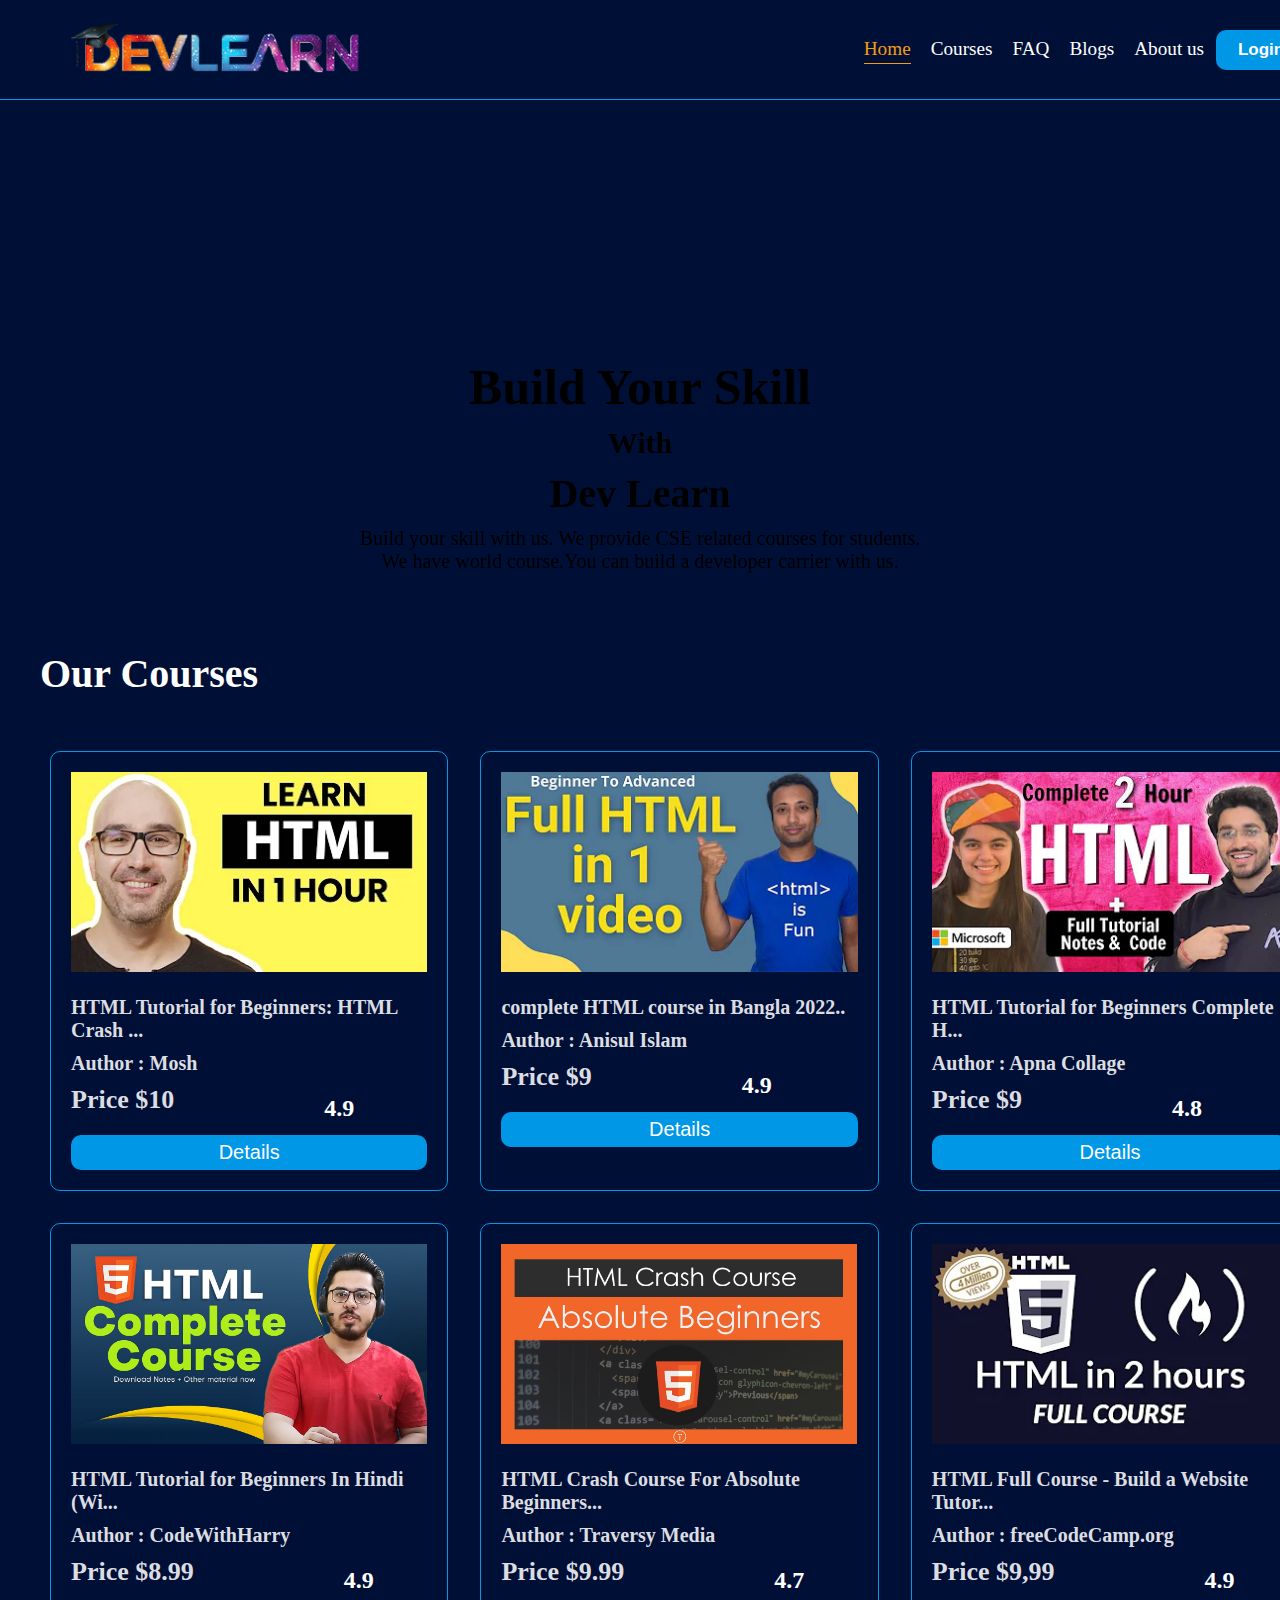
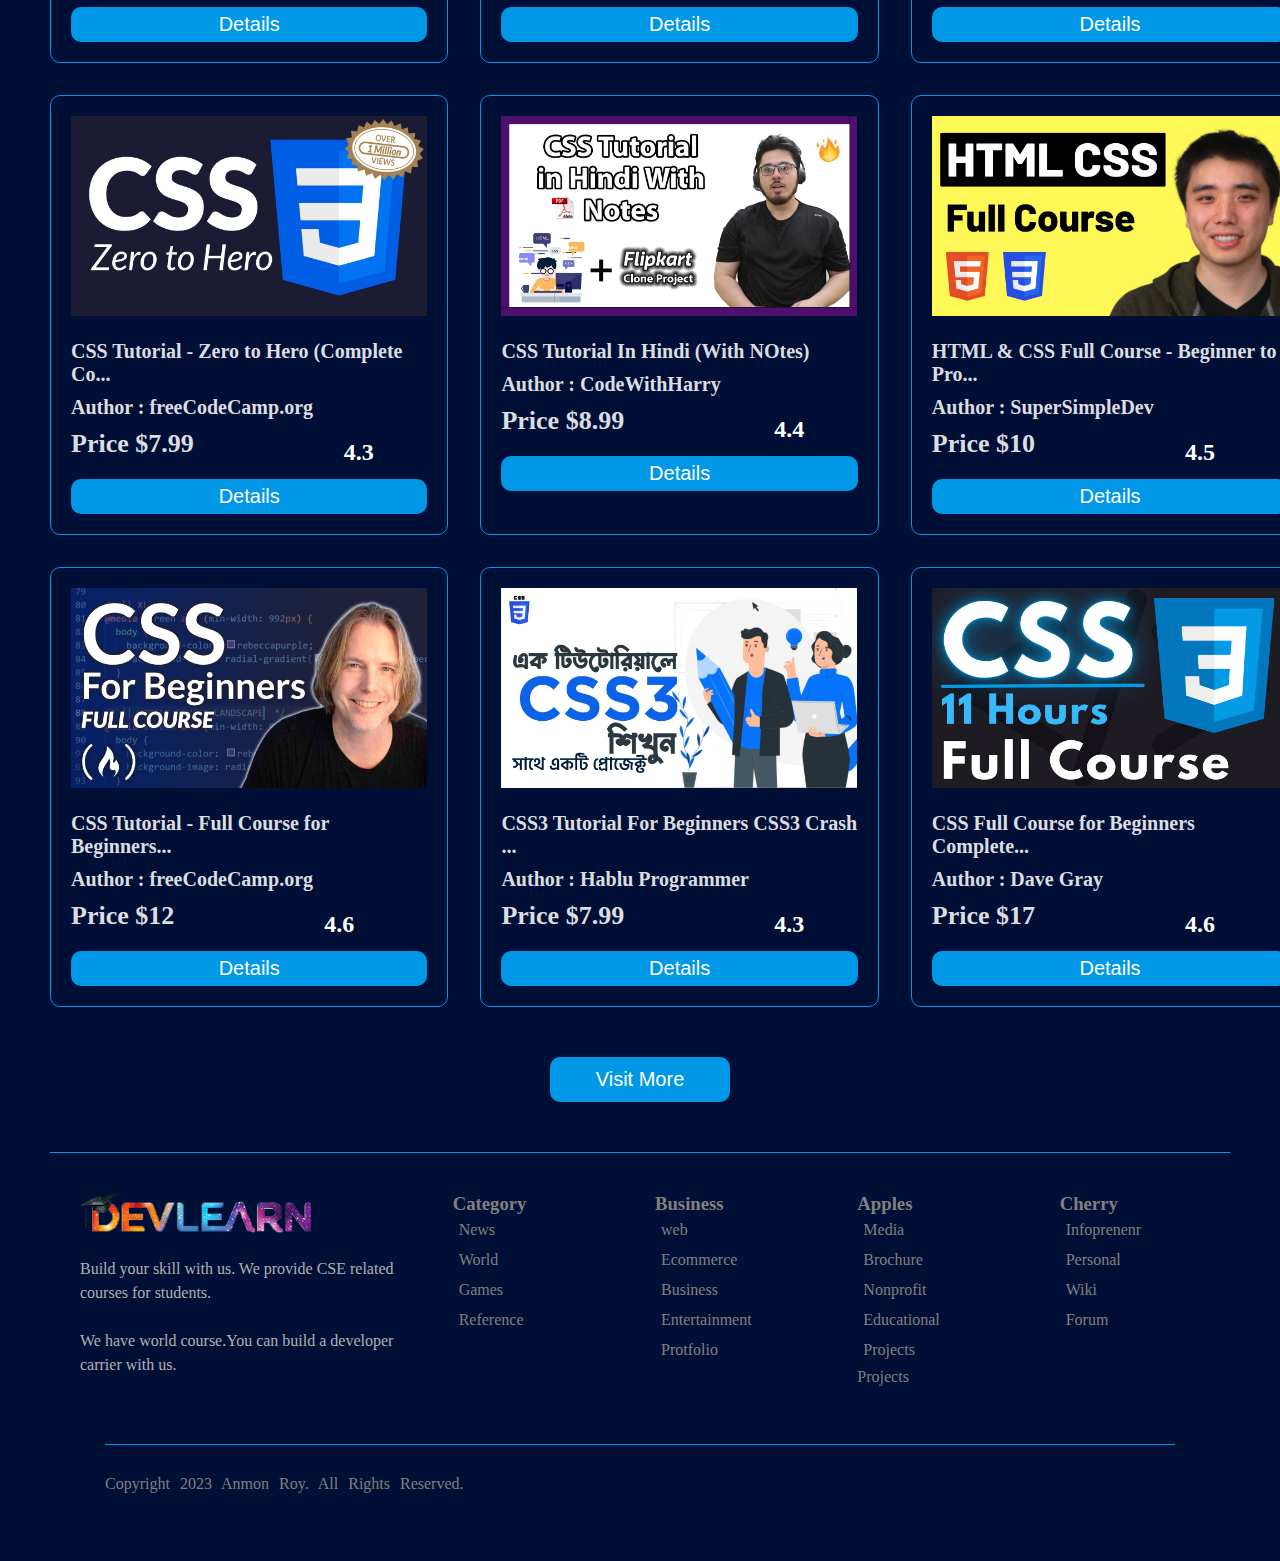
<file: index.html>
<!DOCTYPE html>
<html lang="en">
<head>
    <meta charset="UTF-8">
    <meta name="viewport" content="width=device-width, initial-scale=1.0">
    <!-- fontawesome -->
    <link rel="stylesheet" href="https://cdnjs.cloudflare.com/ajax/libs/font-awesome/6.4.2/css/all.min.css" integrity="sha512-z3gLpd7yknf1YoNbCzqRKc4qyor8gaKU1qmn+CShxbuBusANI9QpRohGBreCFkKxLhei6S9CQXFEbbKuqLg0DA==" crossorigin="anonymous" referrerpolicy="no-referrer" />
    <link rel="stylesheet" href="style.css">
    <link rel="icon" href="img/fav.ico" type="ico">
    <title>Devlearn</title>
</head>
<body>
    

<!--=========================================================
----------------------Header-area---------------------
=========================================================-->
<nav id="navbar">
    <div class="nav_area"> 
            <div class="menu">
                <div class="logo"> 
                    <img src="img/logo.106eb661df1594040000.png" alt="">
                     </div>
                        <ul>
                            <li><a class="home" href="index.html">Home</a></li>
                            <li><a href="courses.html">Courses</a></li>
                            <li><a href="faq.html">FAQ</a></li>
                            <li><a href="blogs.html">Blogs</a></li>
                            <li><a href="about.html">About us</a></li>
                            <button><a href="login.html">Login</a></button>
                       




                            <!-- <i style="margin-right: 250px; color: #fff;" class="fa-solid fa-circle-half-stroke"></i> -->
                        </ul>
            </div>
    </div>
</nav>

<!--=========================================================
-------------------------Slider-----------------------
=========================================================-->
<section id="outer">
        <div class="outer-bar">
                <div class="details">
                    <h1>Build Your Skill</h1>
                    <small>With</small>
                    <h2>Dev Learn</h2>
                    <p>Build your skill with us. We provide CSE related courses for students. <br> We have world course.You can build a developer carrier with us.</p>
                </div>
        </div>
 </section>
<!--=========================================================
-------------------------Our Courses----------------------
=========================================================-->
<section id="our-courses">
        <div class="our_courses-title">
            <h1>Our Courses</h1>
           
        </div>
        <div class="our-courses-card">
            <div class="our-courses-card-item">
                <img src="img/hq720.webp" alt="">
                <p>HTML Tutorial for Beginners: HTML Crash ...</p>
                <h6>Author : Mosh</h6>
             
                <div class="nr-flex">
                    <h2>Price $10</h2>
              <h5><i style="color: #e1b12c; padding-right: 10px;" class="fa-solid fa-star"></i>4.9</h5>
                </div>
          <button><a href="">Details</a></button>
            </div>
            <div class="our-courses-card-item">
                <img src="img/hq720 (1).webp" alt="">
                <p>complete HTML course in Bangla 2022..</p>
                <h6>Author : Anisul Islam</h6>
                <div class="nr-flex">
                    <h2>Price $9</h2>
              <h5><i style="color: #e1b12c; padding-right: 10px;" class="fa-solid fa-star"></i>4.9</h5>
                </div>
                <button><a href="">Details</a></button>
            </div>
            <div class="our-courses-card-item">
                <img src="img/hq720 (2).webp" alt="">
                <p>HTML Tutorial for Beginners Complete H...</p>
                <h6>Author : Apna Collage</h6>
                <div class="nr-flex">
                    <h2>Price $9</h2>
              <h5><i style="color: #e1b12c; padding-right: 10px;" class="fa-solid fa-star"></i>4.8</h5>
                </div>
                <button><a href="">Details</a></button>
            </div>
            <div class="our-courses-card-item">
                <img src="img/hq720.jpg" alt="">
                <p>HTML Tutorial for Beginners In Hindi (Wi...</p>
                <h6>Author : CodeWithHarry</h6>
                <div class="nr-flex">
                    <h2>Price $8.99</h2>
              <h5><i style="color: #e1b12c; padding-right: 10px;" class="fa-solid fa-star"></i>4.9</h5>
                </div>
                <button><a href="">Details</a></button>
            </div>
            <div class="our-courses-card-item">
                <img src="img/hq720 (1).jpg" alt="">
                <p>HTML Crash Course For Absolute Beginners...</p>
                <h6>Author : Traversy Media</h6>
                <div class="nr-flex">
                    <h2>Price $9.99</h2>
              <h5><i style="color: #e1b12c; padding-right: 10px;" class="fa-solid fa-star"></i>4.7</h5>
                </div>
                <button><a href="">Details</a></button>
            </div>
            <div class="our-courses-card-item">
                <img src="img/hq720 (3).webp" alt="">
                <p>HTML Full Course - Build a Website Tutor...</p>
                <h6>Author : freeCodeCamp.org</h6>
                <div class="nr-flex">
                    <h2>Price $9,99</h2>
              <h5><i style="color: #e1b12c; padding-right: 10px;" class="fa-solid fa-star"></i>4.9</h5>
                </div>
                <button><a href="">Details</a></button>
            </div>
            <div class="our-courses-card-item">
                <img src="img/hq720 (2).jpg" alt="">
                <p>CSS Tutorial - Zero to Hero (Complete Co...</p>
                <h6>Author : freeCodeCamp.org</h6>
                <div class="nr-flex">
                    <h2>Price $7.99</h2>
              <h5><i style="color: #e1b12c; padding-right: 10px;" class="fa-solid fa-star"></i>4.3</h5>
                </div>
                <button><a href="">Details</a></button>
            </div>
            <div class="our-courses-card-item">
                <img src="img/hq720 (3).jpg" alt="">
                <p>CSS Tutorial In Hindi (With NOtes) <i style="color: red;" class="fa-solid fa-fire-flame-curved"></i></p>
                <h6>Author : CodeWithHarry</h6>
                <div class="nr-flex">
                    <h2>Price $8.99</h2>
              <h5><i style="color: #e1b12c; padding-right: 10px;" class="fa-solid fa-star"></i>4.4</h5>
                </div>
                <button><a href="">Details</a></button>
            </div>
            <div class="our-courses-card-item">
                <img src="img/hq720 (4).jpg" alt="">
                <p>HTML & CSS Full Course - Beginner to Pro...</p>
                <h6>Author : SuperSimpleDev</h6>
                <div class="nr-flex">
                    <h2>Price $10</h2>
              <h5><i style="color: #e1b12c; padding-right: 10px;" class="fa-solid fa-star"></i>4.5</h5>
                </div>
                <button><a href="">Details</a></button>
            </div>
            <div class="our-courses-card-item">
                <img src="img/hq720 (5).jpg" alt="">
                <p>CSS Tutorial - Full Course for Beginners...</p>
                <h6>Author : freeCodeCamp.org</h6>
                <div class="nr-flex">
                    <h2>Price $12</h2>
              <h5><i style="color: #e1b12c; padding-right: 10px;" class="fa-solid fa-star"></i>4.6</h5>
                </div>
                <button><a href="">Details</a></button>
            </div>
            <div class="our-courses-card-item">
                <img src="img/hq720 (6).jpg" alt="">
                <p>CSS3 Tutorial For Beginners CSS3 Crash ...</p>
                <h6>Author : Hablu Programmer</h6>
                <div class="nr-flex">
                    <h2>Price $7.99</h2>
              <h5><i style="color: #e1b12c; padding-right: 10px;" class="fa-solid fa-star"></i>4.3</h5>
                </div>
                <button><a href="">Details</a></button>
            </div>
            <div class="our-courses-card-item">
                <img src="img/hq720 (7).jpg" alt="">
                <p>CSS Full Course for Beginners Complete...</p>
                <h6>Author : Dave Gray</h6>
                <div class="nr-flex">
                    <h2>Price $17</h2>
              <h5><i style="color: #e1b12c; padding-right: 10px;" class="fa-solid fa-star"></i>4.6</h5>
                </div>
                <button><a href="">Details</a></button>
            </div>

        </div>
        <div class="btn">
            <button><a href="">Visit More</a></button>
        </div>








</section>


<!--=========================================================
-------------------------Footer----------------------
=========================================================-->

<footer id="footer-top-area">
    <div class="footer-item">
        <div class="flex">
        <img src="img/logo.106eb661df1594040000.png" alt="">
        <p style="color: rgb(177, 177, 177);">Build your skill with us. We provide CSE related courses for students. <br> <br> We have world course.You can build a developer carrier with us.</p>
        </div>
        <div class="flex">
            <h3>Category</h3>
            <li>News</li>
            <li>World</li>
            <li>Games </li>
            <li>Reference</li>
        
        </div>
        <div class="flex">
            <h3>Business</h3>
            <li>web</li>
          <li>Ecommerce</li>
       <li>Business</li>
       <li>Entertainment</li>
          <li>Protfolio</li>
        
        </div>
        <div class="flex">
            <h3>Apples</h3>
            <li>Media</li>
            <li>Brochure</li>
            <li>Nonprofit</li>
           <li>Educational</li>
    <li>Projects</li>
            <p>Projects</p>
        </div>
        <div class="flex">
            <h3>Cherry</h3>
            <li>Infoprenenr</li>
            <li>Personal</li>
         <li>Wiki</li>
           <li>Forum</li>
          
        </div>






    </div>
<div class="footer_bottom">
    <div class="footer-bottom-item">
        <p><i class="fa-regular fa-copyright"></i> Copyright 2023 Anmon Roy. All Rights Reserved.</p>
        <div class="social_icon">
            <i class="fa-brands fa-twitter"></i>
            <i class="fa-brands fa-instagram"></i>
            <i class="fa-brands fa-facebook"></i>
        </div>
      
    </div>

</div>












</footer>











</body>
</html>
</file>
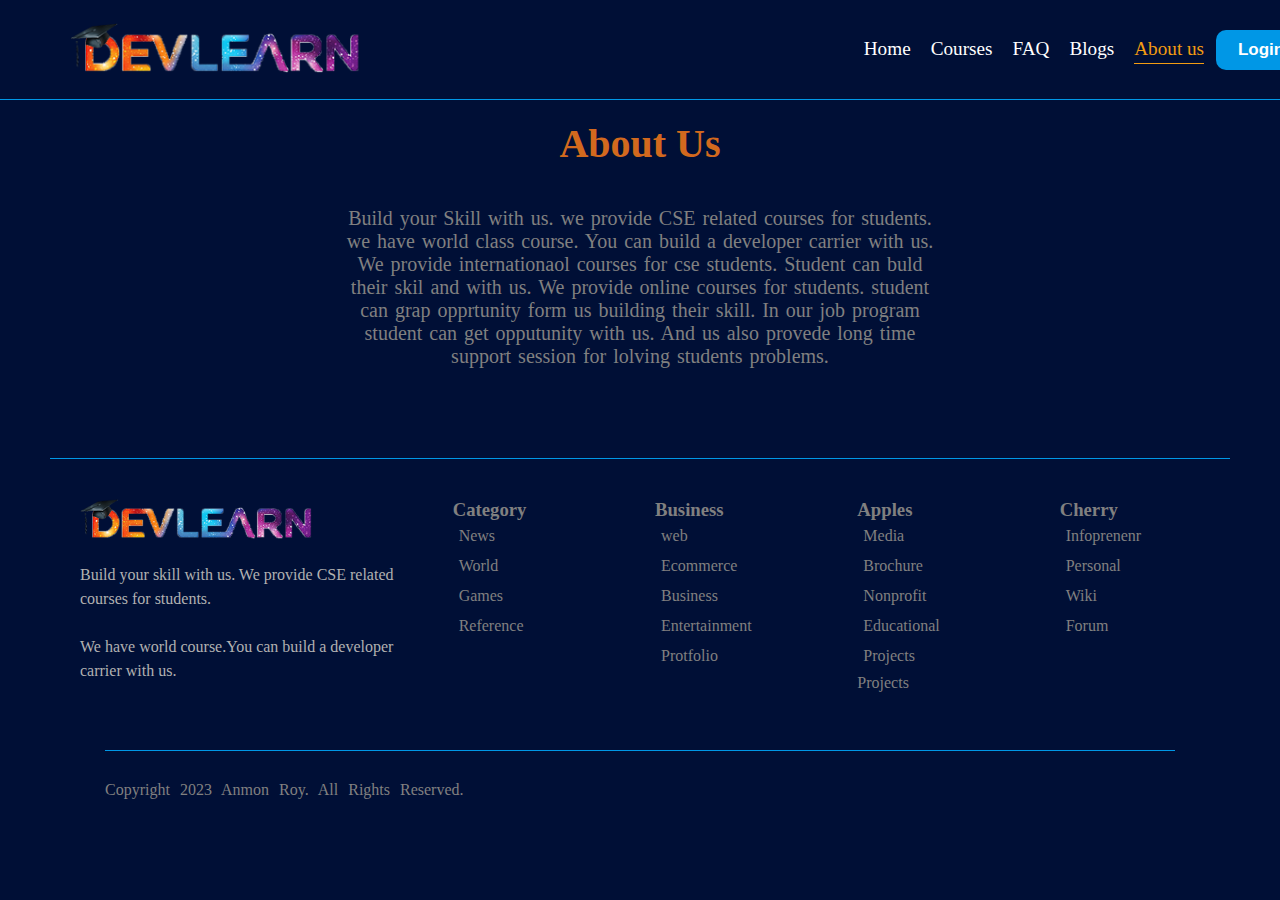
<file: about.html>
<!DOCTYPE html>
<html lang="en">
<head>
    <meta charset="UTF-8">
    <meta name="viewport" content="width=device-width, initial-scale=1.0">
        <!-- fontawesome -->
        <link rel="stylesheet" href="https://cdnjs.cloudflare.com/ajax/libs/font-awesome/6.4.2/css/all.min.css" integrity="sha512-z3gLpd7yknf1YoNbCzqRKc4qyor8gaKU1qmn+CShxbuBusANI9QpRohGBreCFkKxLhei6S9CQXFEbbKuqLg0DA==" crossorigin="anonymous" referrerpolicy="no-referrer" />
        <link rel="icon" href="img/fav.ico" type="ico">
    <link rel="stylesheet" href="about.css">
    <title>Document</title>
</head>
<body>
    






<!--=========================================================
----------------------Header-area---------------------
=========================================================-->
<nav id="navbar">
    <div class="nav_area"> 
            <div class="menu">
                <div class="logo"> 
                    <img src="img/logo.106eb661df1594040000.png" alt="">
                     </div>
                        <ul>
                            <li><a href="index.html">Home</a></li>
                            <li><a href="courses.html">Courses</a></li>
                            <li><a href="faq.html">FAQ</a></li>
                            <li><a href="blogs.html">Blogs</a></li>
                            <li><a class="about" href="about.html">About us</a></li>
                            <button><a href="login.html">Login</a></button>
                        </ul>
            </div>
    </div>
</nav>

<!--=========================================================
----------------------About us-------------------------------
=========================================================-->
<section id="about">
    <div class="about-title">
        <h1>About Us</h1>
        <p>Build your Skill with us. we provide CSE related courses for students. we have world class course. You can build a developer carrier with us. We provide internationaol courses for cse students. Student can buld their skil and with us. We provide online courses for students. student can grap opprtunity form us building their skill. In our job program student can get opputunity with us. And us also provede long time support session for lolving students problems.</p>
    </div>

</section>




<!--=========================================================
-------------------------Footer----------------------
=========================================================-->

<footer id="footer-top-area">
    <div class="footer-item">
        <div class="flex">
        <img src="img/logo.106eb661df1594040000.png" alt="">
        <p style="color: rgb(177, 177, 177);">Build your skill with us. We provide CSE related courses for students. <br> <br> We have world course.You can build a developer carrier with us.</p>
        </div>
        <div class="flex">
            <h3>Category</h3>
            <li>News</li>
            <li>World</li>
            <li>Games </li>
            <li>Reference</li>
        
        </div>
        <div class="flex">
            <h3>Business</h3>
            <li>web</li>
          <li>Ecommerce</li>
       <li>Business</li>
       <li>Entertainment</li>
          <li>Protfolio</li>
        
        </div>
        <div class="flex">
            <h3>Apples</h3>
            <li>Media</li>
            <li>Brochure</li>
            <li>Nonprofit</li>
           <li>Educational</li>
    <li>Projects</li>
            <p>Projects</p>
        </div>
        <div class="flex">
            <h3>Cherry</h3>
            <li>Infoprenenr</li>
            <li>Personal</li>
         <li>Wiki</li>
           <li>Forum</li>
          
        </div>






    </div>
<div class="footer_bottom">
    <div class="footer-bottom-item">
        <p><i class="fa-regular fa-copyright"></i> Copyright 2023 Anmon Roy. All Rights Reserved.</p>
        <div class="social_icon">
            <i class="fa-brands fa-twitter"></i>
            <i class="fa-brands fa-instagram"></i>
            <i class="fa-brands fa-facebook"></i>
        </div>
      
    </div>

</div>












</footer>
</body>
</html>
</file>
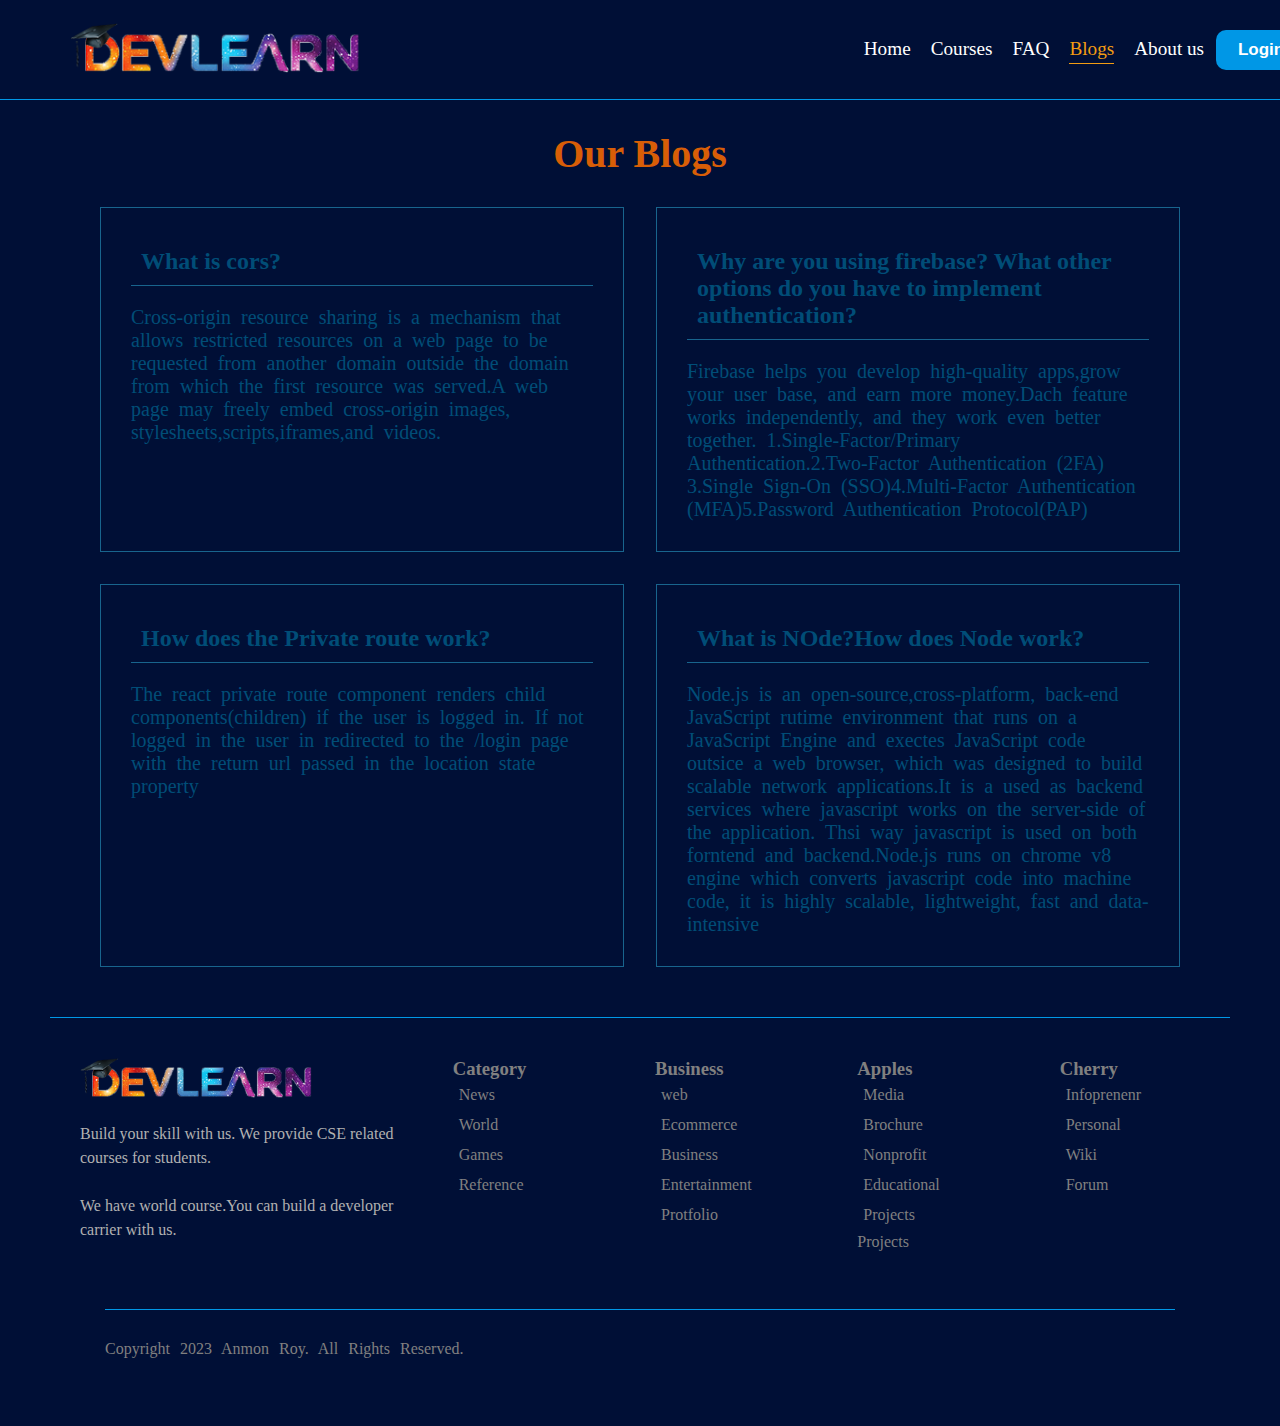
<file: blogs.html>
<!DOCTYPE html>
<html lang="en">
<head>
    <meta charset="UTF-8">
    <meta name="viewport" content="width=device-width, initial-scale=1.0">
        <!-- fontawesome -->
        <link rel="stylesheet" href="https://cdnjs.cloudflare.com/ajax/libs/font-awesome/6.4.2/css/all.min.css" integrity="sha512-z3gLpd7yknf1YoNbCzqRKc4qyor8gaKU1qmn+CShxbuBusANI9QpRohGBreCFkKxLhei6S9CQXFEbbKuqLg0DA==" crossorigin="anonymous" referrerpolicy="no-referrer" />
        <link rel="icon" href="img/fav.ico" type="ico">
    <link rel="stylesheet" href="blogs.css">
    <title>Document</title>
</head>
<body>
    

<!--=========================================================
----------------------Header-area---------------------
=========================================================-->
<nav id="navbar">
    <div class="nav_area"> 
            <div class="menu">
                <div class="logo"> 
                    <img src="img/logo.106eb661df1594040000.png" alt="">
                     </div>
                        <ul>
                            <li><a href="index.html">Home</a></li>
                            <li><a href="courses.html">Courses</a></li>
                            <li><a href="faq.html">FAQ</a></li>
                            <li><a class="blog" href="blogs.html">Blogs</a></li>
                            <li><a href="about.html">About us</a></li>
                            <button><a href="login.html">Login</a></button>
                        </ul>
            </div>
    </div>
</nav>

<!--=========================================================
-------------------------blogs----------------------
=========================================================-->
<section id="Blogs">
    <div class="blogs-container">
        <div class="blog-title">
            <h1>Our Blogs</h1>
        </div>
      
        <div class="blogs-list">
      

            <div class="blogs-item">
                <h2>What is cors?</h2>
                <p>Cross-origin resource sharing is a mechanism that allows restricted resources on a web page to be requested from another domain outside the domain from which the first resource was served.A web page may freely embed cross-origin images, stylesheets,scripts,iframes,and videos.</p>
            </div>
            <div class="blogs-item">
                <h2>Why are you using firebase? What other options do you have to implement authentication?</h2>
                <p>Firebase helps you develop high-quality apps,grow your user base, and earn more money.Dach feature works independently, and they work even better together. 1.Single-Factor/Primary Authentication.2.Two-Factor Authentication (2FA) 3.Single Sign-On (SSO)4.Multi-Factor Authentication (MFA)5.Password Authentication Protocol(PAP)</p>
                </div>
                <div class="blogs-item">
                    <h2>How does the Private route work?</h2>
                    <p>The react private route component renders child components(children) if the user is logged in. If not logged in the user in redirected to the /login page with the return url passed in the location state property</p>
                </div>


                <div class="blogs-item">
                    <h2>What is NOde?How does Node work?</h2>
                    <p>Node.js is an open-source,cross-platform, back-end JavaScript rutime environment that runs on a JavaScript Engine and exectes JavaScript code outsice a web browser, which was designed to build scalable network applications.It is a used as backend services where javascript works on the server-side of the application. Thsi way javascript is used on both forntend and backend.Node.js runs on chrome v8 engine which converts javascript code into machine code, it is highly scalable, lightweight, fast and data-intensive</p>
                </div>

        </div>
    </div>

</section>




<!--=========================================================
-------------------------Footer----------------------
=========================================================-->

<footer id="footer-top-area">
    <div class="footer-item">
        <div class="flex">
        <img src="img/logo.106eb661df1594040000.png" alt="">
        <p style="color:rgb(177, 177, 177);">Build your skill with us. We provide CSE related courses for students. <br> <br> We have world course.You can build a developer carrier with us.</p>
        </div>
        <div class="flex">
            <h3>Category</h3>
            <li>News</li>
            <li>World</li>
            <li>Games </li>
            <li>Reference</li>
        
        </div>
        <div class="flex">
            <h3>Business</h3>
            <li>web</li>
          <li>Ecommerce</li>
       <li>Business</li>
       <li>Entertainment</li>
          <li>Protfolio</li>
        
        </div>
        <div class="flex">
            <h3>Apples</h3>
            <li>Media</li>
            <li>Brochure</li>
            <li>Nonprofit</li>
           <li>Educational</li>
    <li>Projects</li>
            <p>Projects</p>
        </div>
        <div class="flex">
            <h3>Cherry</h3>
            <li>Infoprenenr</li>
            <li>Personal</li>
         <li>Wiki</li>
           <li>Forum</li>
          
        </div>






    </div>
<div class="footer_bottom">
    <div class="footer-bottom-item">
        <p><i class="fa-regular fa-copyright"></i> Copyright 2023 Anmon Roy. All Rights Reserved.</p>
        <div class="social_icon">
            <i class="fa-brands fa-twitter"></i>
            <i class="fa-brands fa-instagram"></i>
            <i class="fa-brands fa-facebook"></i>
        </div>
      
    </div>

</div>












</footer>
</body>
</html>
</file>
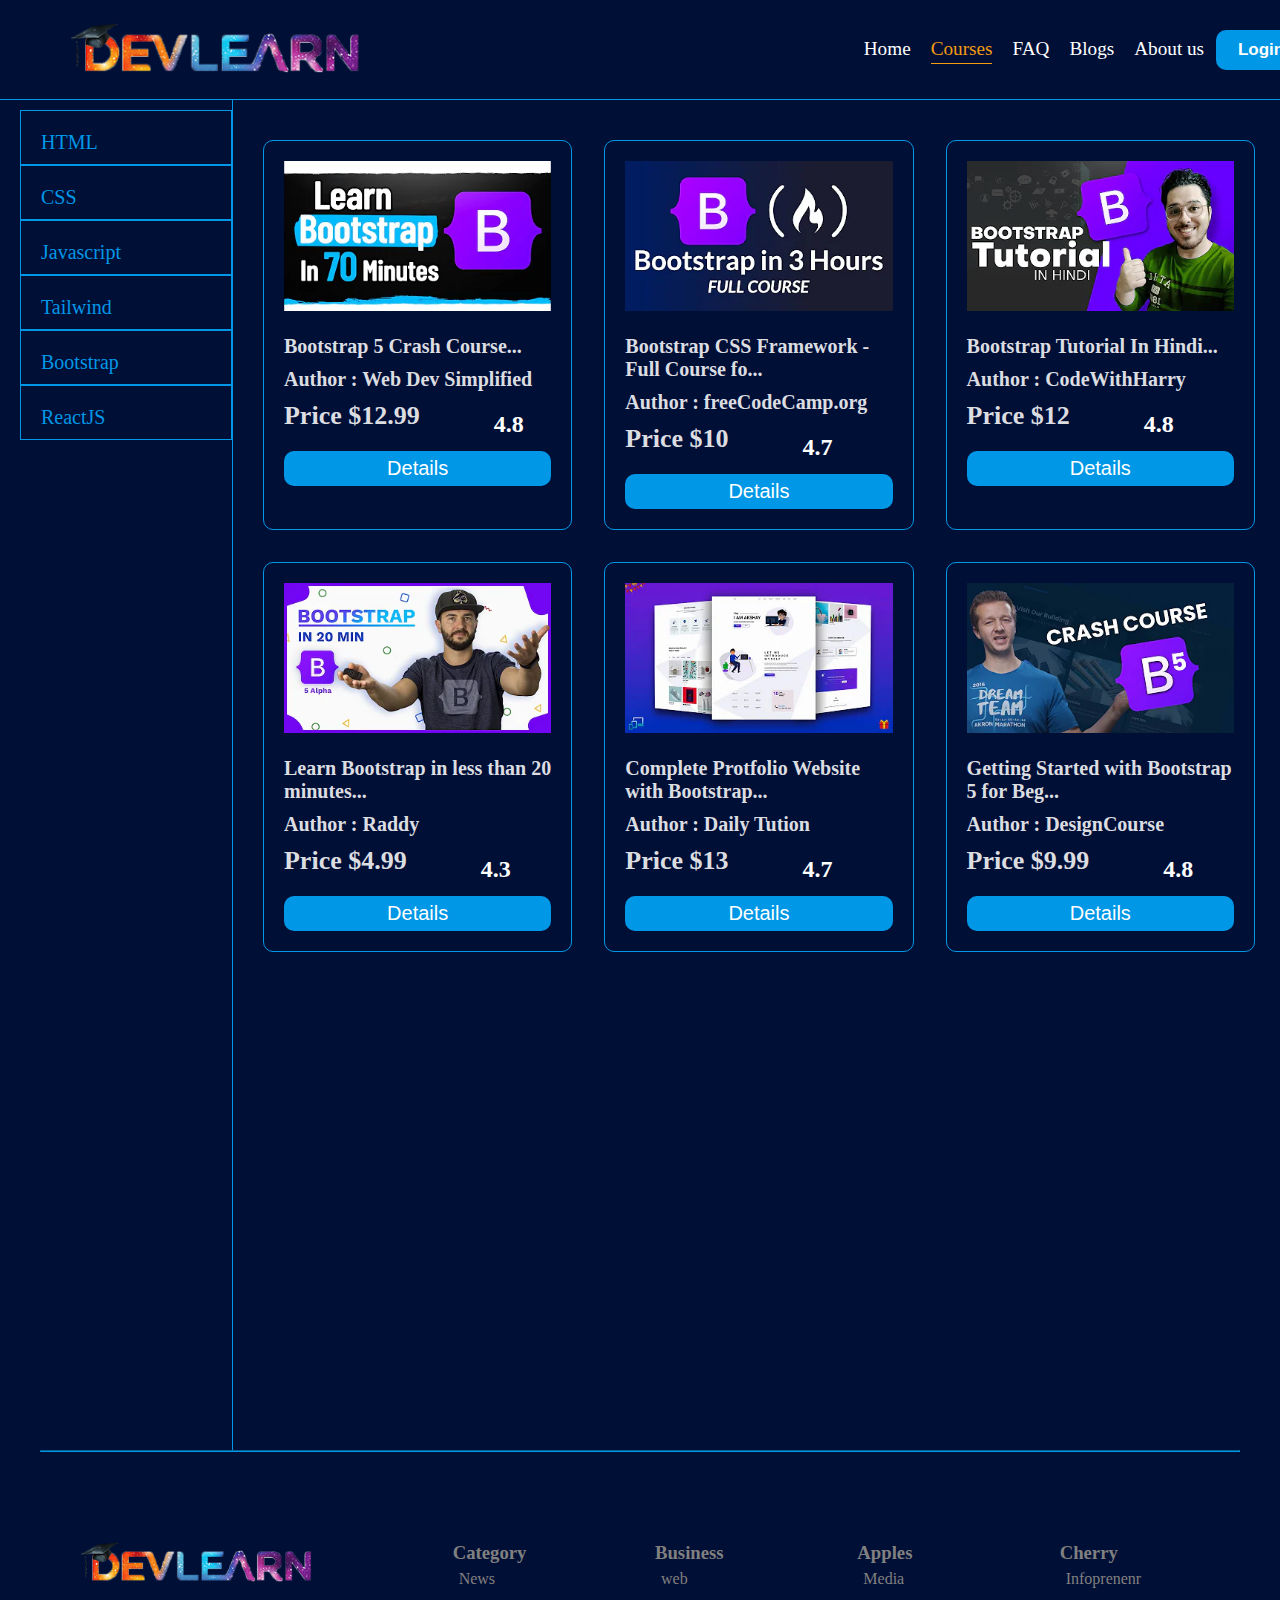
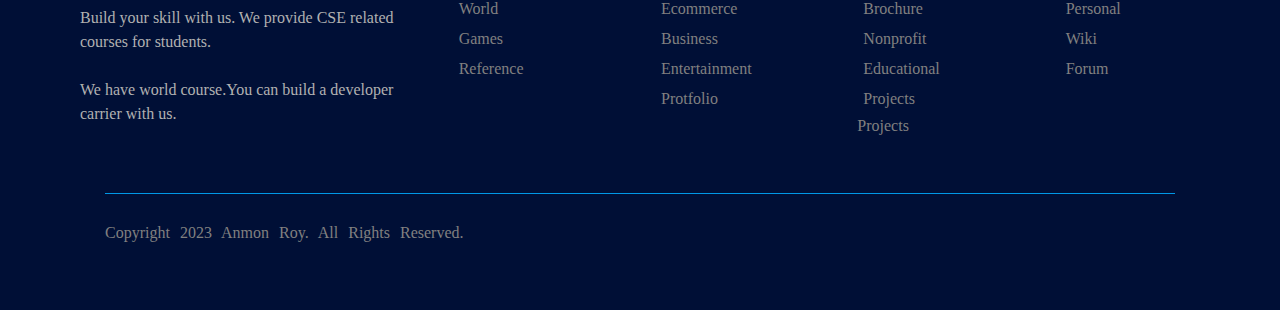
<file: boos.html>
<!DOCTYPE html>
<html lang="en">
<head>
   <meta charset="UTF-8">
   <meta name="viewport" content="width=device-width, initial-scale=1.0">
       <!-- fontawesome -->
       <link rel="stylesheet" href="https://cdnjs.cloudflare.com/ajax/libs/font-awesome/6.4.2/css/all.min.css" integrity="sha512-z3gLpd7yknf1YoNbCzqRKc4qyor8gaKU1qmn+CShxbuBusANI9QpRohGBreCFkKxLhei6S9CQXFEbbKuqLg0DA==" crossorigin="anonymous" referrerpolicy="no-referrer" />
       <link rel="icon" href="img/fav.ico" type="ico">
   <link rel="stylesheet" href="courses.css">
   <title>Document</title>
<style>














*{
    margin: 0;
    padding: 0;
    box-sizing: border-box;
    list-style: none;
    text-decoration: none;
 
}
body{
    background-color: #000f36;
}

/* <!--=========================================================
-----------------------Header-area--------------------
=========================================================--> */

.nav_area{

}
.menu {
    align-items: center;
    padding: 10px 70px;
    display: flex;
    height: 100px;
    background-color: #000f36;
    border-bottom: 1px solid #0097e6;
    position:fixed;
    top: 0;
    width: 120%;
}
.menu  .logo img{
    height: 50px;
}
.menu ul {
     margin-left: 35%;
}
.menu ul li{
     display: inline-block;
     padding:8px;
}
.menu ul li a{
     font-size: 1.2rem;
     color: #fff;

}
.menu ul li a:hover{
    color: #f39c12;
}
.menu .course{
    padding-bottom: 4px;
    color: #f39c12;
    border-bottom: 1px solid #f39c12;
}
.menu button{
    height: 40px;
    width: 90px;
    border: none;
    border-radius: 10px;
    background-color: #0097e6;;
}
.menu button a{
    font-size: 17px;
    color: #fff;
    font-weight: bold;
}



/* <!--=========================================================
-------------------------------CARD---------------------------
=========================================================--> */

#card{
    margin-left: 20px;
margin-top: 100px;

}

.display-flex{
 
display: flex;
color:  #0097e6;

}
.flex-link{
height: 150vh;
    padding-top: 10px;
    border-right: 1px solid #0097e6;

}
.flex-link li{

    font-size: 20px;
    text-align:left;
    border:1px solid #0097e6;
padding:20px 110px 10px 20px;

}
.flex-link li a{
    color: #0097e6;
}

/* --------------------------------------------card-------------------------- */

#our-courses{
margin-top: 40px;
}





.our-courses-card{
    
    margin:0 250px ;
    margin-left: 30px;
    display:grid;
    flex-wrap: nowrap;
    grid-template-columns: 1fr 1fr 1fr;
grid-gap: 2rem;
   
}

.our-courses-card-item{

border:1px solid #0097e6;
border-radius: 10px;
padding: 20px;

}
.our-courses-card-item:hover{
    box-shadow: 1px 0px 10px 0px  #0097e6;

}





.our-courses-card-item img{
    height: 150px;


}

.our-courses-card-item p{
padding-top: 20px;
    font-size: 20px;
    font-weight: bold;
    color:#dcdde1;
}
.our-courses-card-item h6{
padding-top: 10px;
    font-size: 20px;
    font-weight: bold;
    color:#dcdde1;
}
.our-courses-card-item h2{
padding-top: 10px;
padding-bottom: 20px;
    font-size: 26px;
    font-weight: bold;
    color:#dcdde1;
}
.nr-flex{
display: flex;
}
.nr-flex h5{
    color: #fff;
    font-size: 24px;
    padding-top: 20px;
    padding-left: 64px;
}


.our-courses-card-item button{
    border: none;
    background-color:#0097e6 ;
    height: 35px;
    width: 100%;
 border-radius: 10px;
}
.our-courses-card-item a{

font-size: 20px;
color: #fff;


}








 /* <!--=========================================================
    --------------------Footer---------------------------
 =========================================================-->  */

 #footer-top-area{
    margin: 50px;

    }
    
    .footer-item {
        padding-left: 30px;
        padding-top: 40px;
        color: #fff;
        display: grid;
        grid-template-columns: 2fr 1fr 1fr 1fr 1fr;
        grid-gap: 2rem;
    }
    
    
    .flex {
        color: gray;
    }
    .flex img{
        height: 60px;
        padding-bottom: 20px;
    }
    .flex p{
        line-height: 1.5rem;
    }
    .flex li{
        padding: 6px;
    }
    
    .footer_bottom {
    
        margin: 55px;
        border-top: 1px solid #0097e6;
    }
    .footer-bottom-item {
        display: flex;
    
        padding-top: 30px;
        color: gray;
    }
    .footer-bottom-item p{
        word-spacing: 6px;
    }
    .social_icon {
        margin-left: 55%;
    }
    .social_icon i{
     padding-left: 10px;
     font-size: 27px;
    }


























</style>


















</head>
<body>
   
<!--=========================================================
----------------------Header-area---------------------
=========================================================-->
<nav id="navbar">
   <div class="nav_area"> 
           <div class="menu">
               <div class="logo"> 
                   <img src="img/logo.106eb661df1594040000.png" alt="">
                    </div>
                       <ul>
                           <li><a href="index.html">Home</a></li>
                           <li><a class="course" href="courses.html">Courses</a></li>
                           <li><a href="faq.html">FAQ</a></li>
                           <li><a href="blogs.html">Blogs</a></li>
                           <li><a href="about.html">About us</a></li>
                           <button><a href="login.html">Login</a></button>
                       </ul>
           </div>
   </div>
</nav>

<!--=========================================================
----------------------card item---------------------
=========================================================-->

<section id="card">
   <div class="display-flex">
       <div class="flex-link">
           <li><a href="html.html">HTML</a></li>
           <li><a href="css.html">CSS</a></li>
           <li><a href="js.html">Javascript</a></li>
           <li><a href="tail.html">Tailwind</a></li>
           <li><a href="">Bootstrap</a></li>
           <li><a href="">ReactJS</a></li>

       </div>
       <!------------ card --------------->

   
           <!--=========================================================
           -------------------------Our Courses----------------------
           =========================================================-->
           <section id="our-courses">
                 
                   <div class="our-courses-card">







          
                       <div class="our-courses-card-item">
                           <img src="img/hq720 (16).webp" alt="">
                           <p>Bootstrap 5 Crash Course...</p>
                           <h6>Author : Web Dev Simplified</h6>
                           <div class="nr-flex">
                               <h2>Price $12.99</h2>
                         <h5><i style="color: #e1b12c; padding-right: 10px;" class="fa-solid fa-star"></i>4.8</h5>
                           </div>
                           <button><a href="">Details</a></button>
                       </div>
                       <div class="our-courses-card-item">
                           <img src="img/hq720 (17).webp" alt="">
                           <p>Bootstrap CSS Framework - Full Course fo...</p>
                           <h6>Author : freeCodeCamp.org</h6>
                           <div class="nr-flex">
                               <h2>Price $10</h2>
                         <h5><i style="color: #e1b12c; padding-right: 10px;" class="fa-solid fa-star"></i>4.7</h5>
                           </div>
                           <button><a href="">Details</a></button>
                       </div>
                       <div class="our-courses-card-item">
                           <img src="img/hq720 (18).webp" alt="">
                           <p>Bootstrap Tutorial In Hindi...</p>
                           <h6>Author : CodeWithHarry</h6>
                           <div class="nr-flex">
                               <h2>Price $12</h2>
                         <h5><i style="color: #e1b12c; padding-right: 10px;" class="fa-solid fa-star"></i>4.8</h5>
                           </div>
                           <button><a href="">Details</a></button>
                       </div>
                       <div class="our-courses-card-item">
                           <img src="img/hq720 (19).webp" alt="">
                           <p>Learn Bootstrap in less than 20 minutes...</p>
                           <h6>Author : Raddy</h6>
                           <div class="nr-flex">
                               <h2>Price $4.99</h2>
                         <h5><i style="color: #e1b12c; padding-right: 10px;" class="fa-solid fa-star"></i>4.3</h5>
                           </div>
                           <button><a href="">Details</a></button>
                       </div>
                       <div class="our-courses-card-item">
                           <img src="img/hq720 (20).webp" alt="">
                           <p>Complete Protfolio Website with Bootstrap...</p>
                           <h6>Author : Daily Tution</h6>
                           <div class="nr-flex">
                               <h2>Price $13</h2>
                         <h5><i style="color: #e1b12c; padding-right: 10px;" class="fa-solid fa-star"></i>4.7</h5>
                           </div>
                           <button><a href="">Details</a></button>
                       </div>
                       <div class="our-courses-card-item">
                           <img src="img/hq720 (21).webp" alt="">
                           <p>Getting Started with Bootstrap 5 for Beg...</p>
                           <h6>Author : DesignCourse</h6>
                           <div class="nr-flex">
                               <h2>Price $9.99</h2>
                         <h5><i style="color: #e1b12c; padding-right: 10px;" class="fa-solid fa-star"></i>4.8</h5>
                           </div>
                           <button><a href="">Details</a></button>
                       </div>
               
           
                   </div>
             
           
           
           
           
           
           
           
           
           </section>
          

   </div>










</section>

<hr style=" border-color: #0097e6; margin: 0 40px;">
















<!--=========================================================
-------------------------Footer----------------------
=========================================================-->

<footer id="footer-top-area">
   <div class="footer-item">
       <div class="flex">
       <img src="img/logo.106eb661df1594040000.png" alt="">
       <p style="color: rgb(177, 177, 177);">Build your skill with us. We provide CSE related courses for students. <br> <br> We have world course.You can build a developer carrier with us.</p>
       </div>
       <div class="flex">
           <h3>Category</h3>
           <li>News</li>
           <li>World</li>
           <li>Games </li>
           <li>Reference</li>
       
       </div>
       <div class="flex">
           <h3>Business</h3>
           <li>web</li>
         <li>Ecommerce</li>
      <li>Business</li>
      <li>Entertainment</li>
         <li>Protfolio</li>
       
       </div>
       <div class="flex">
           <h3>Apples</h3>
           <li>Media</li>
           <li>Brochure</li>
           <li>Nonprofit</li>
          <li>Educational</li>
   <li>Projects</li>
           <p>Projects</p>
       </div>
       <div class="flex">
           <h3>Cherry</h3>
           <li>Infoprenenr</li>
           <li>Personal</li>
        <li>Wiki</li>
          <li>Forum</li>
         
       </div>






   </div>
<div class="footer_bottom">
   <div class="footer-bottom-item">
       <p><i class="fa-regular fa-copyright"></i> Copyright 2023 Anmon Roy. All Rights Reserved.</p>
       <div class="social_icon">
           <i class="fa-brands fa-twitter"></i>
           <i class="fa-brands fa-instagram"></i>
           <i class="fa-brands fa-facebook"></i>
       </div>
     
   </div>

</div>












</footer>
</body>
</html>
</file>
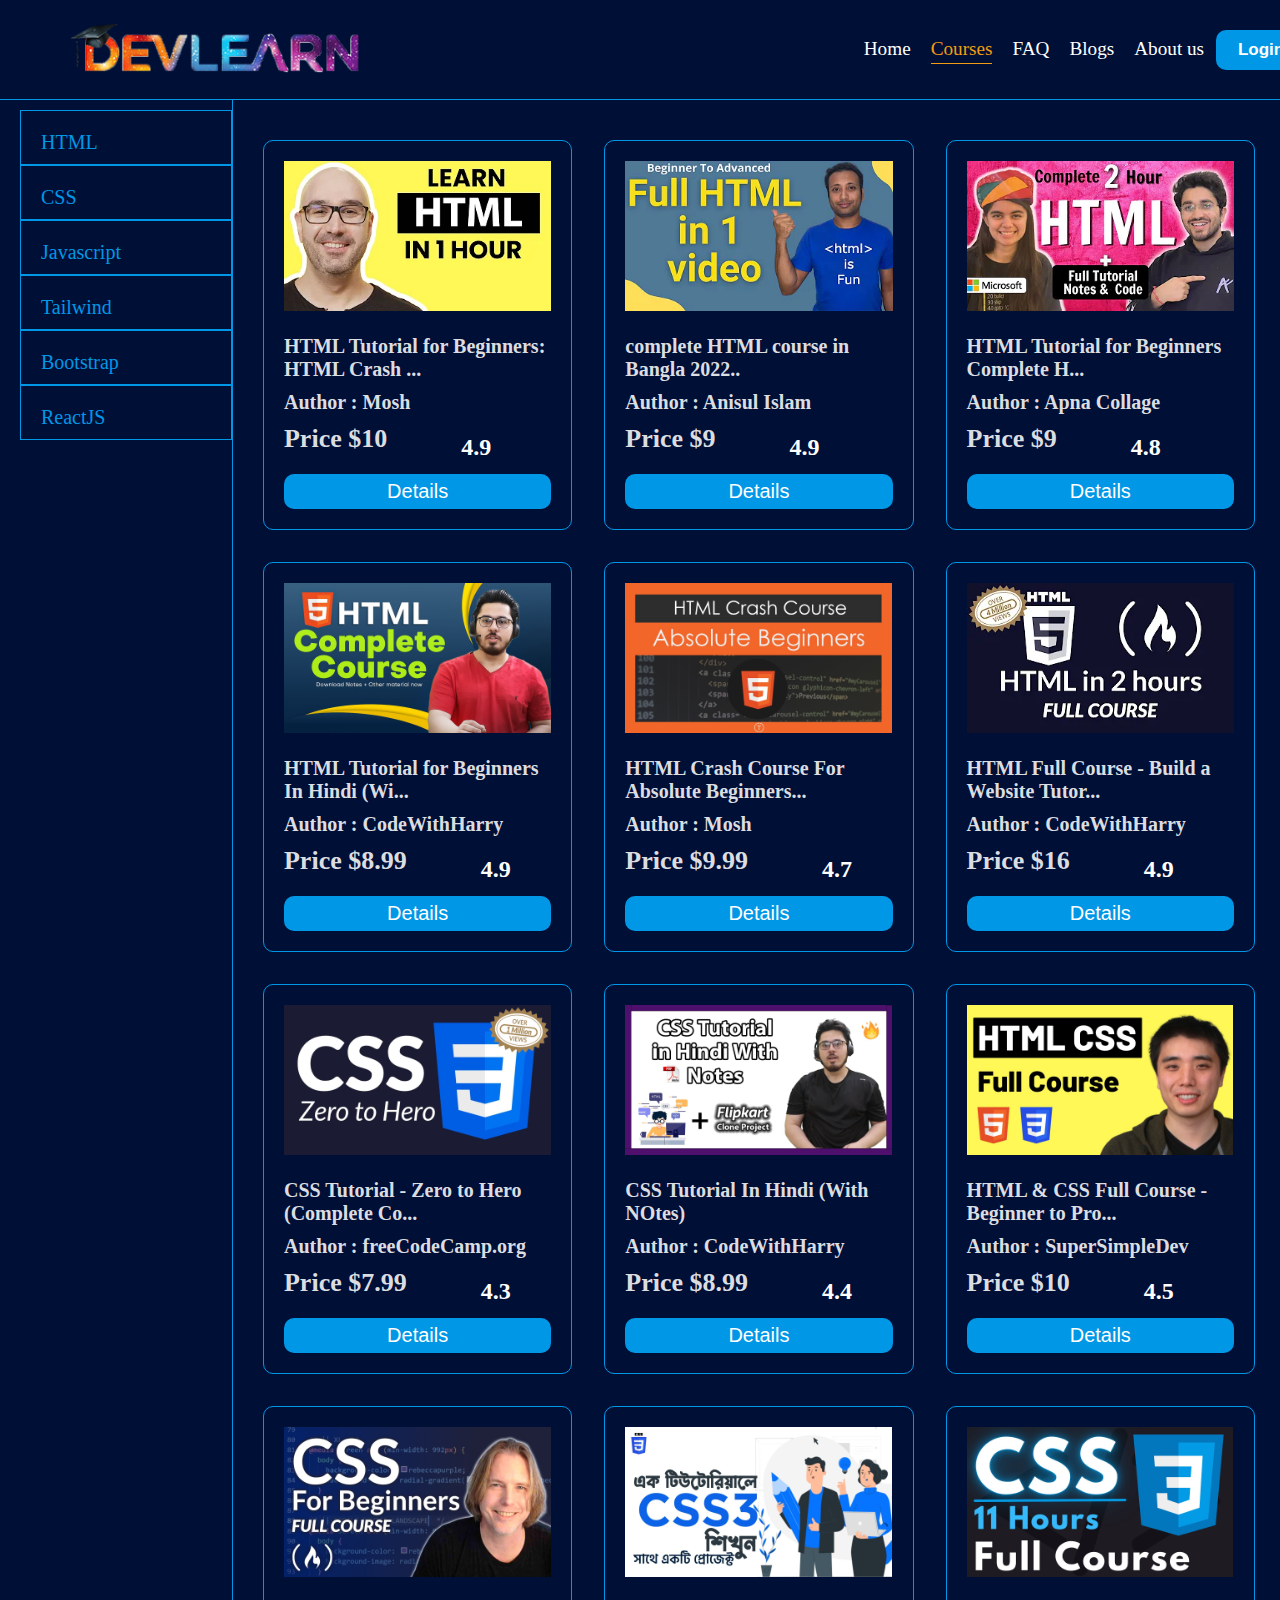
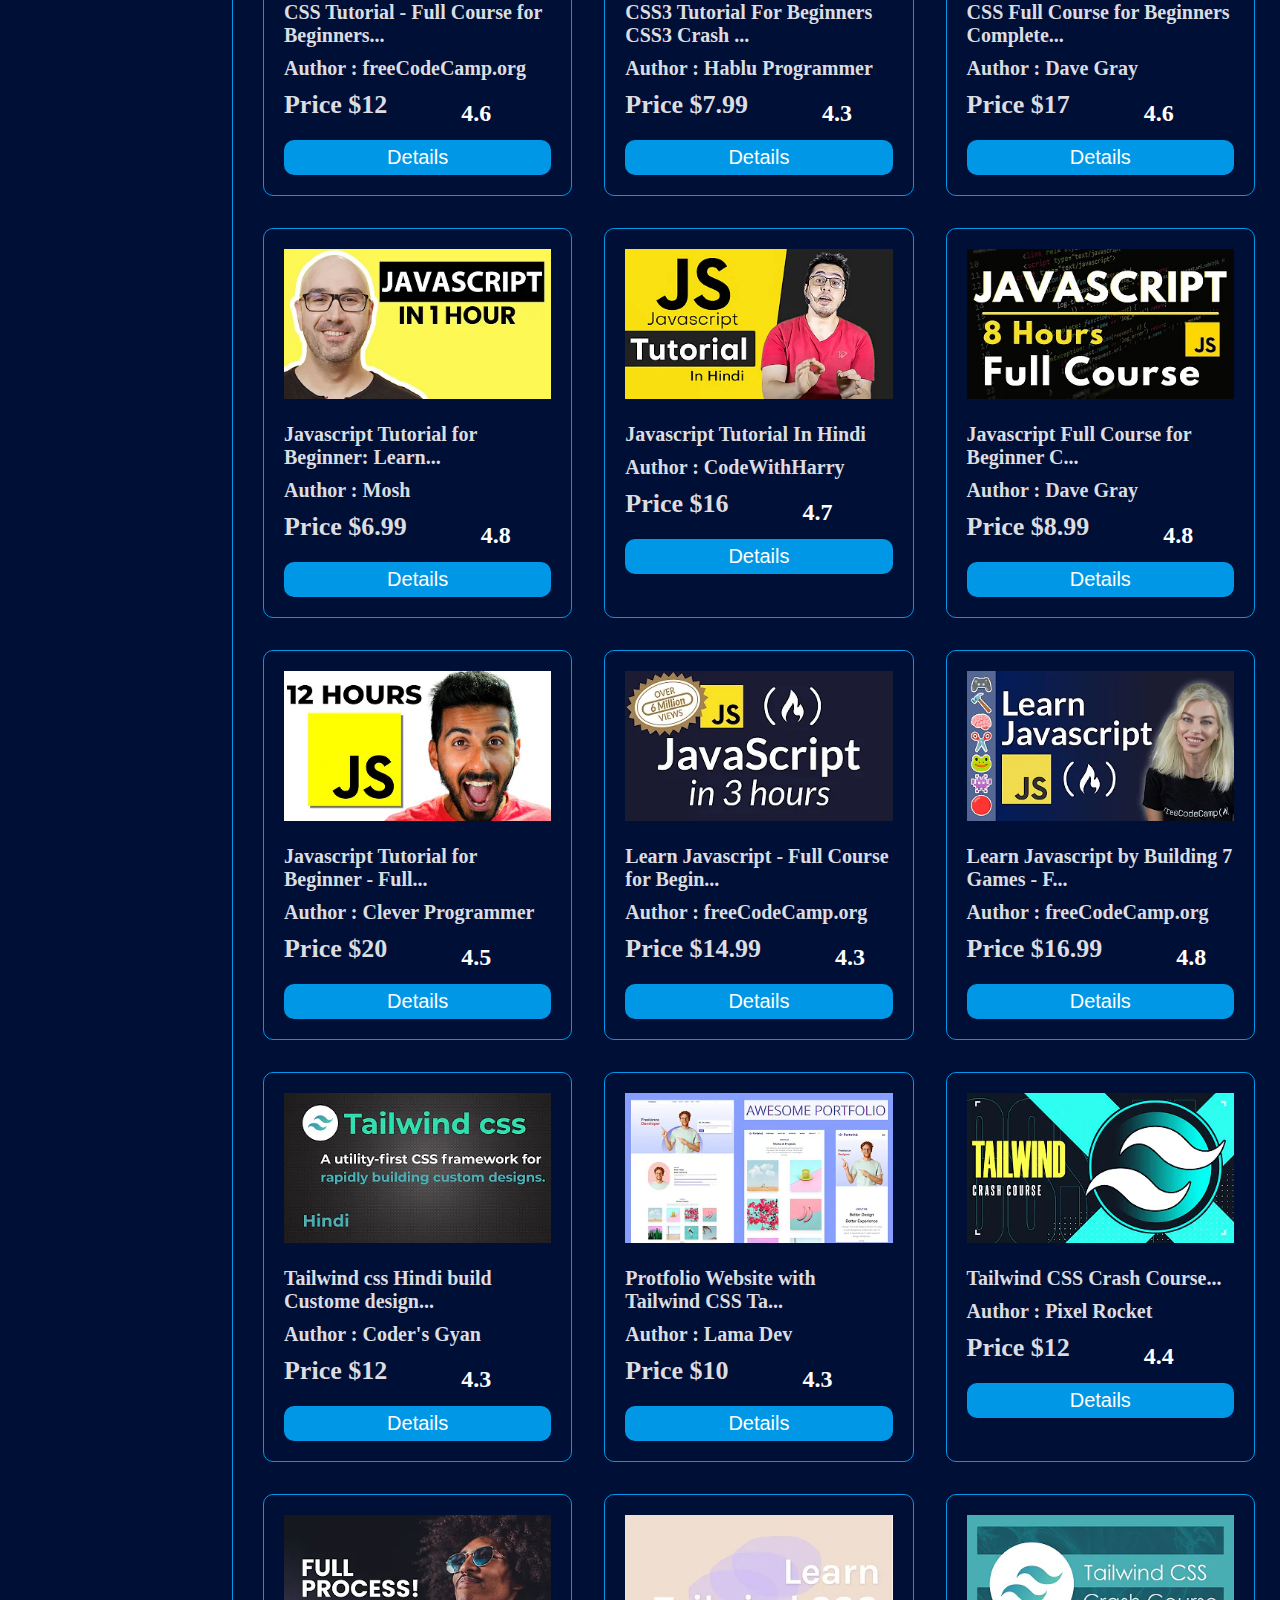
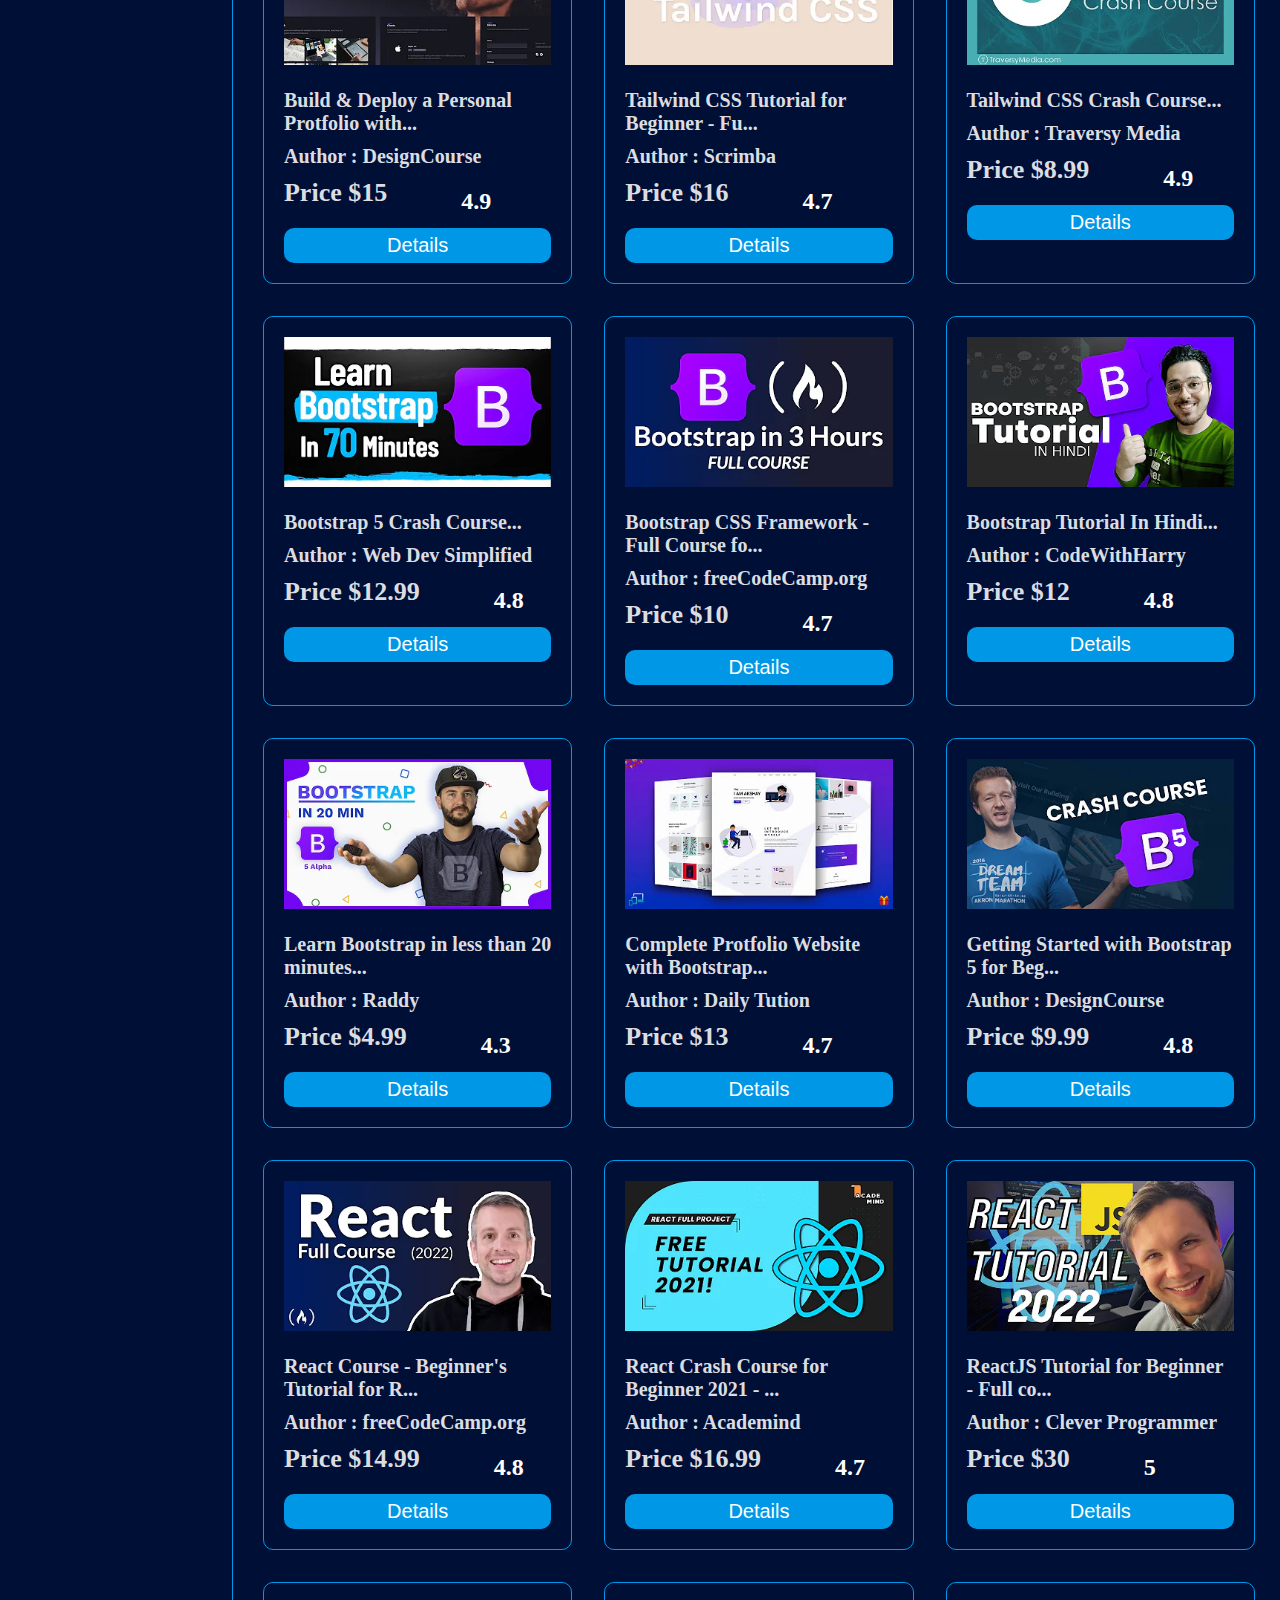
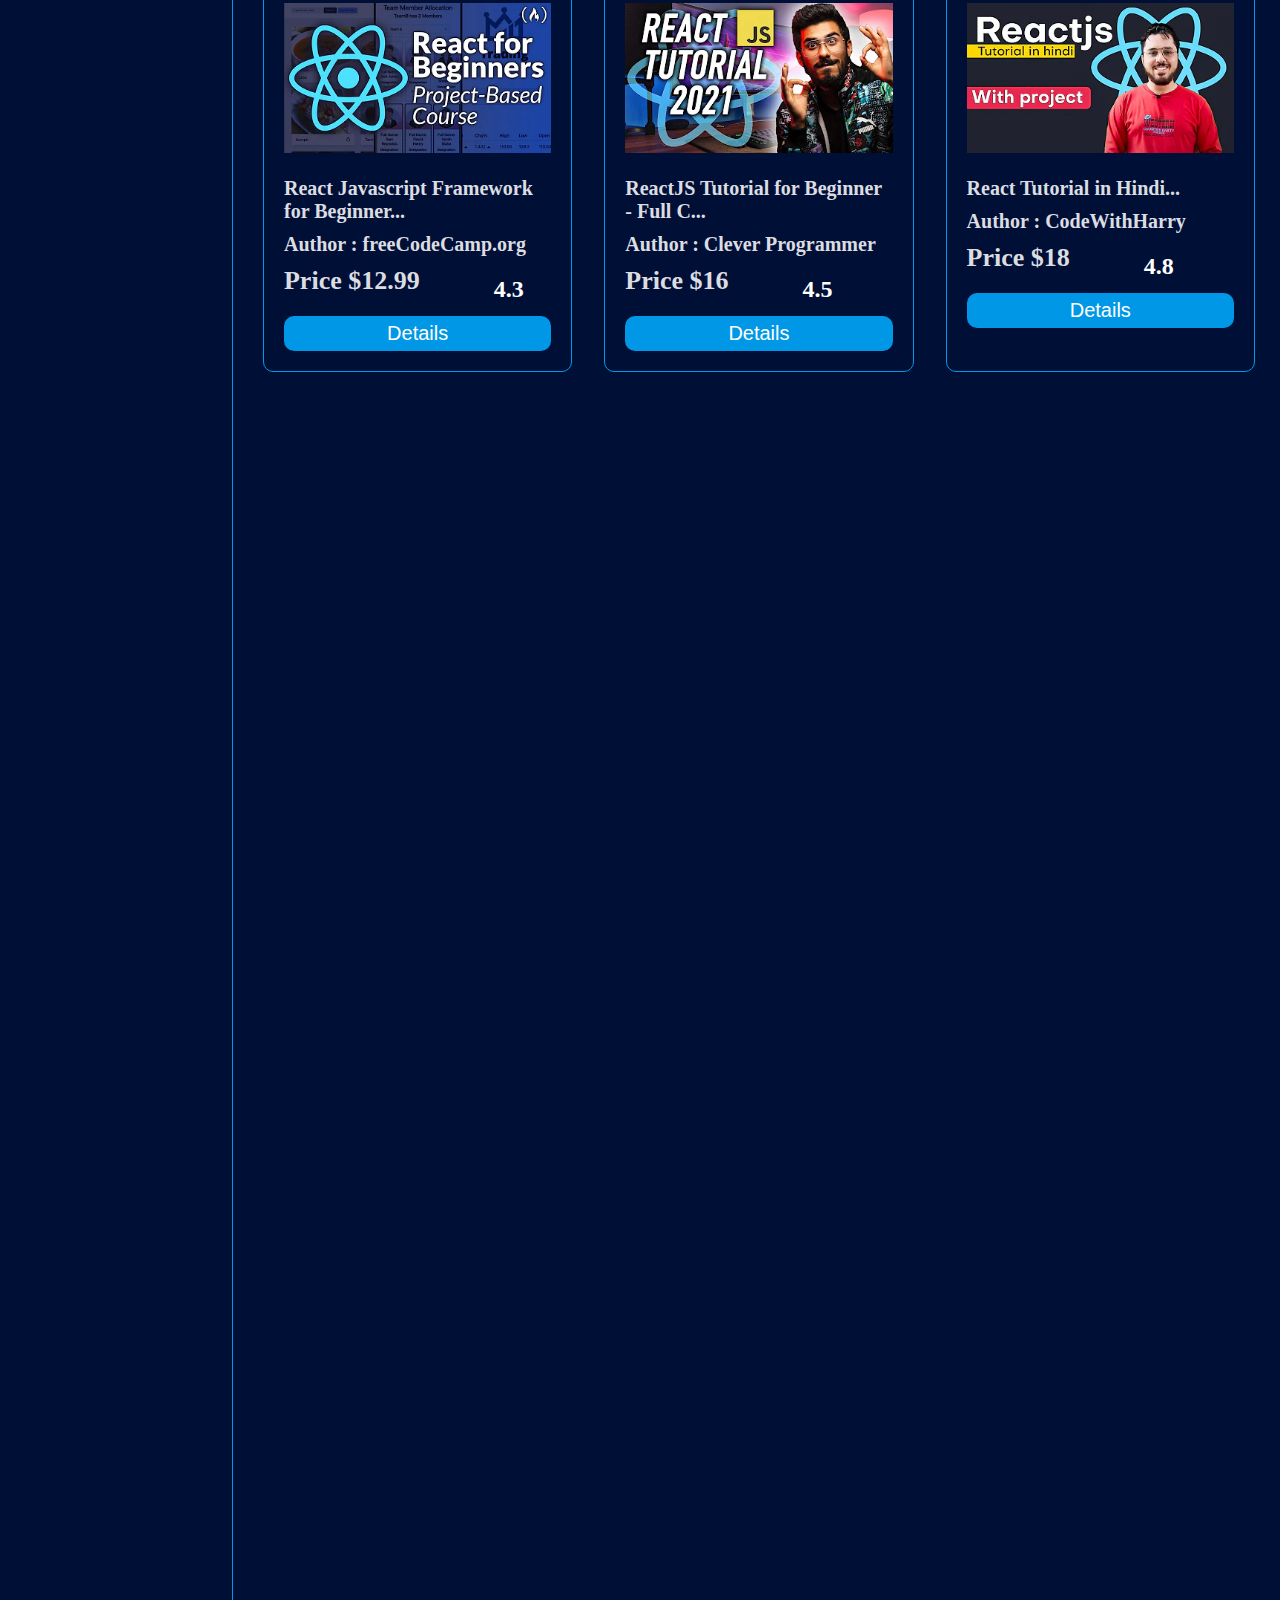
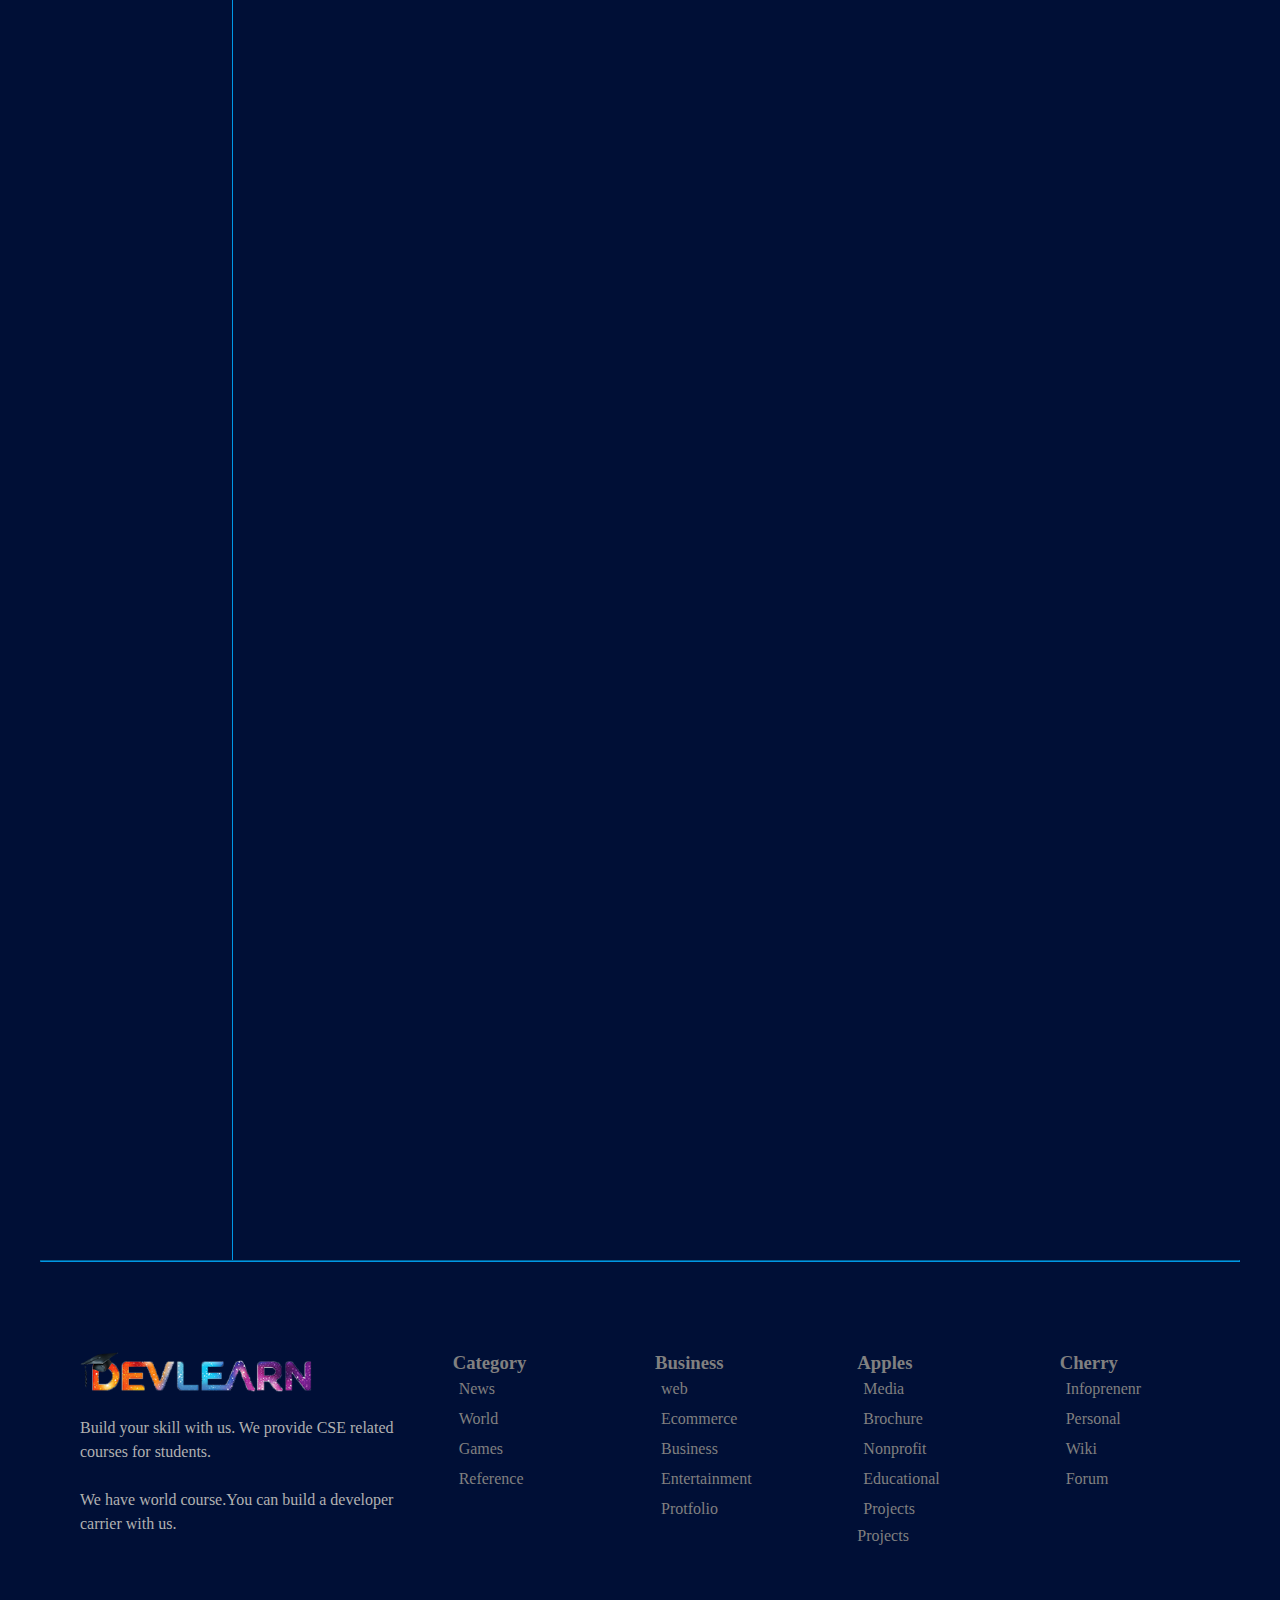
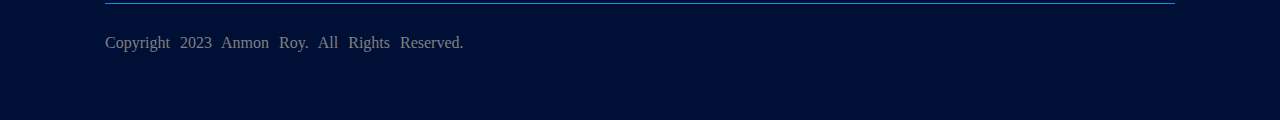
<file: courses.html>
<!DOCTYPE html>
 <html lang="en">
 <head>
    <meta charset="UTF-8">
    <meta name="viewport" content="width=device-width, initial-scale=1.0">
        <!-- fontawesome -->
        <link rel="stylesheet" href="https://cdnjs.cloudflare.com/ajax/libs/font-awesome/6.4.2/css/all.min.css" integrity="sha512-z3gLpd7yknf1YoNbCzqRKc4qyor8gaKU1qmn+CShxbuBusANI9QpRohGBreCFkKxLhei6S9CQXFEbbKuqLg0DA==" crossorigin="anonymous" referrerpolicy="no-referrer" />
        <link rel="icon" href="img/fav.ico" type="ico">
    <link rel="stylesheet" href="courses.css">
    <title>Document</title>
 </head>
 <body>
    
<!--=========================================================
----------------------Header-area---------------------
=========================================================-->
<nav id="navbar">
    <div class="nav_area"> 
            <div class="menu">
                <div class="logo"> 
                    <img src="img/logo.106eb661df1594040000.png" alt="">
                     </div>
                        <ul>
                            <li><a href="index.html">Home</a></li>
                            <li><a class="course" href="courses.html">Courses</a></li>
                            <li><a href="faq.html">FAQ</a></li>
                            <li><a href="blogs.html">Blogs</a></li>
                            <li><a href="about.html">About us</a></li>
                            <button><a href="login.html">Login</a></button>
                        </ul>
            </div>
    </div>
</nav>

<!--=========================================================
----------------------card item---------------------
=========================================================-->

<section id="card">
    <div class="display-flex">
        <div class="flex-link">
            <li><a href="html.html">HTML</a></li>
            <li><a href="css.html">CSS</a></li>
            <li><a href="js.html">Javascript</a></li>
            <li><a href="tail.html">Tailwind</a></li>
            <li><a href="boos.html">Bootstrap</a></li>
            <li><a href="js.html">ReactJS</a></li>

        </div>
        <!------------ card --------------->

    
            <!--=========================================================
            -------------------------Our Courses----------------------
            =========================================================-->
            <section id="our-courses">
                  
                    <div class="our-courses-card">







           

                            <div class="our-courses-card-item">
                                <img src="img/hq720.webp" alt="">
                                <p>HTML Tutorial for Beginners: HTML Crash ...</p>
                                <h6>Author : Mosh</h6>
                             
                                <div class="nr-flex">
                                    <h2>Price $10</h2>
                              <h5><i style="color: #e1b12c; padding-right: 10px;" class="fa-solid fa-star"></i>4.9</h5>
                                </div>
                          <button><a href="">Details</a></button>
                     
                        </div>

        
                
                        <div class="our-courses-card-item">
                            <img src="img/hq720 (1).webp" alt="">
                            <p>complete HTML course in Bangla 2022..</p>
                            <h6>Author : Anisul Islam</h6>
                            <div class="nr-flex">
                                <h2>Price $9</h2>
                          <h5><i style="color: #e1b12c; padding-right: 10px;" class="fa-solid fa-star"></i>4.9</h5>
                            </div>
                            <button><a href="">Details</a></button>
                        </div>
                        <div class="our-courses-card-item">
                            <img src="img/hq720 (2).webp" alt="">
                            <p>HTML Tutorial for Beginners Complete H...</p>
                            <h6>Author : Apna Collage</h6>
                            <div class="nr-flex">
                                <h2>Price $9</h2>
                          <h5><i style="color: #e1b12c; padding-right: 10px;" class="fa-solid fa-star"></i>4.8</h5>
                            </div>
                            <button><a href="">Details</a></button>
                        </div>
                        <div class="our-courses-card-item">
                            <img src="img/hq720.jpg" alt="">
                            <p>HTML Tutorial for Beginners In Hindi (Wi...</p>
                            <h6>Author : CodeWithHarry</h6>
                            <div class="nr-flex">
                                <h2>Price $8.99</h2>
                          <h5><i style="color: #e1b12c; padding-right: 10px;" class="fa-solid fa-star"></i>4.9</h5>
                            </div>
                            <button><a href="">Details</a></button>
                        </div>
                        <div class="our-courses-card-item">
                            <img src="img/hq720 (1).jpg" alt="">
                            <p>HTML Crash Course For Absolute Beginners...</p>
                            <h6>Author : Mosh</h6>
                            <div class="nr-flex">
                                <h2>Price $9.99</h2>
                          <h5><i style="color: #e1b12c; padding-right: 10px;" class="fa-solid fa-star"></i>4.7</h5>
                            </div>
                            <button><a href="">Details</a></button>
                        </div>
                        <div class="our-courses-card-item">
                            <img src="img/hq720 (3).webp" alt="">
                            <p>HTML Full Course - Build a Website Tutor...</p>
                            <h6>Author : CodeWithHarry</h6>
                            <div class="nr-flex">
                                <h2>Price $16</h2>
                          <h5><i style="color: #e1b12c; padding-right: 10px;" class="fa-solid fa-star"></i>4.9</h5>
                            </div>
                            <button><a href="">Details</a></button>
                        </div>
                        <div class="our-courses-card-item">
                            <img src="img/hq720 (2).jpg" alt="">
                            <p>CSS Tutorial - Zero to Hero (Complete Co...</p>
                            <h6>Author : freeCodeCamp.org</h6>
                            <div class="nr-flex">
                                <h2>Price $7.99</h2>
                          <h5><i style="color: #e1b12c; padding-right: 10px;" class="fa-solid fa-star"></i>4.3</h5>
                            </div>
                            <button><a href="">Details</a></button>
                        </div>
                        <div class="our-courses-card-item">
                            <img src="img/hq720 (3).jpg" alt="">
                            <p>CSS Tutorial In Hindi (With NOtes) <i style="color: red;" class="fa-solid fa-fire-flame-curved"></i></p>
                            <h6>Author : CodeWithHarry</h6>
                            <div class="nr-flex">
                                <h2>Price $8.99</h2>
                          <h5><i style="color: #e1b12c; padding-right: 10px;" class="fa-solid fa-star"></i>4.4</h5>
                            </div>
                            <button><a href="">Details</a></button>
                        </div>
                        <div class="our-courses-card-item">
                            <img src="img/hq720 (4).jpg" alt="">
                            <p>HTML & CSS Full Course - Beginner to Pro...</p>
                            <h6>Author : SuperSimpleDev</h6>
                            <div class="nr-flex">
                                <h2>Price $10</h2>
                          <h5><i style="color: #e1b12c; padding-right: 10px;" class="fa-solid fa-star"></i>4.5</h5>
                            </div>
                            <button><a href="">Details</a></button>
                        </div>
                        <div class="our-courses-card-item">
                            <img src="img/hq720 (5).jpg" alt="">
                            <p>CSS Tutorial - Full Course for Beginners...</p>
                            <h6>Author : freeCodeCamp.org</h6>
                            <div class="nr-flex">
                                <h2>Price $12</h2>
                          <h5><i style="color: #e1b12c; padding-right: 10px;" class="fa-solid fa-star"></i>4.6</h5>
                            </div>
                            <button><a href="">Details</a></button>
                        </div>
                        <div class="our-courses-card-item">
                            <img src="img/hq720 (6).jpg" alt="">
                            <p>CSS3 Tutorial For Beginners CSS3 Crash ...</p>
                            <h6>Author : Hablu Programmer</h6>
                            <div class="nr-flex">
                                <h2>Price $7.99</h2>
                          <h5><i style="color: #e1b12c; padding-right: 10px;" class="fa-solid fa-star"></i>4.3</h5>
                            </div>
                            <button><a href="">Details</a></button>
                        </div>
                        <div class="our-courses-card-item">
                            <img src="img/hq720 (7).jpg" alt="">
                            <p>CSS Full Course for Beginners Complete...</p>
                            <h6>Author : Dave Gray</h6>
                            <div class="nr-flex">
                                <h2>Price $17</h2>
                          <h5><i style="color: #e1b12c; padding-right: 10px;" class="fa-solid fa-star"></i>4.6</h5>
                            </div>
                            <button><a href="">Details</a></button>
                        </div>
                        <div class="our-courses-card-item">
                            <img src="img/hq720 (4).webp" alt="">
                            <p>Javascript Tutorial for Beginner: Learn...</p>
                            <h6>Author : Mosh</h6>
                            <div class="nr-flex">
                                <h2>Price $6.99</h2>
                          <h5><i style="color: #e1b12c; padding-right: 10px;" class="fa-solid fa-star"></i>4.8</h5>
                            </div>
                            <button><a href="">Details</a></button>
                        </div>
                        <div class="our-courses-card-item">
                            <img src="img/hq720 (5).webp" alt="">
                            <p>Javascript Tutorial In Hindi</p>
                            <h6>Author : CodeWithHarry</h6>
                            <div class="nr-flex">
                                <h2>Price $16</h2>
                          <h5><i style="color: #e1b12c; padding-right: 10px;" class="fa-solid fa-star"></i>4.7</h5>
                            </div>
                            <button><a href="">Details</a></button>
                        </div>
                        <div class="our-courses-card-item">
                            <img src="img/hq720 (6).webp" alt="">
                            <p>Javascript Full Course for Beginner C...</p>
                            <h6>Author : Dave Gray</h6>
                            <div class="nr-flex">
                                <h2>Price $8.99</h2>
                          <h5><i style="color: #e1b12c; padding-right: 10px;" class="fa-solid fa-star"></i>4.8</h5>
                            </div>
                            <button><a href="">Details</a></button>
                        </div>
                        <div class="our-courses-card-item">
                            <img src="img/hq720 (7).webp" alt="">
                            <p>Javascript Tutorial for Beginner - Full...</p>
                            <h6>Author : Clever Programmer</h6>
                            <div class="nr-flex">
                                <h2>Price $20</h2>
                          <h5><i style="color: #e1b12c; padding-right: 10px;" class="fa-solid fa-star"></i>4.5</h5>
                            </div>
                            <button><a href="">Details</a></button>
                        </div>
                        <div class="our-courses-card-item">
                            <img src="img/hq720 (8).webp" alt="">
                            <p>Learn Javascript - Full Course for Begin...</p>
                            <h6>Author : freeCodeCamp.org</h6>
                            <div class="nr-flex">
                                <h2>Price $14.99</h2>
                          <h5><i style="color: #e1b12c; padding-right: 10px;" class="fa-solid fa-star"></i>4.3</h5>
                            </div>
                            <button><a href="">Details</a></button>
                        </div>
                        <div class="our-courses-card-item">
                            <img src="img/hq720 (9).webp" alt="">
                            <p>Learn Javascript by Building 7 Games - F...</p>
                            <h6>Author : freeCodeCamp.org</h6>
                            <div class="nr-flex">
                                <h2>Price $16.99</h2>
                          <h5><i style="color: #e1b12c; padding-right: 10px;" class="fa-solid fa-star"></i>4.8</h5>
                            </div>
                            <button><a href="">Details</a></button>
                        </div>
                        <div class="our-courses-card-item">
                            <img src="img/hq720 (10).webp" alt="">
                            <p>Tailwind css Hindi build Custome design...</p>
                            <h6>Author : Coder's Gyan</h6>
                            <div class="nr-flex">
                                <h2>Price $12</h2>
                          <h5><i style="color: #e1b12c; padding-right: 10px;" class="fa-solid fa-star"></i>4.3</h5>
                            </div>
                            <button><a href="">Details</a></button>
                        </div>
                        <div class="our-courses-card-item">
                            <img src="img/hq720 (11).webp" alt="">
                            <p>Protfolio Website with Tailwind CSS Ta...</p>
                            <h6>Author : Lama Dev</h6>
                            <div class="nr-flex">
                                <h2>Price $10</h2>
                          <h5><i style="color: #e1b12c; padding-right: 10px;" class="fa-solid fa-star"></i>4.3</h5>
                            </div>
                            <button><a href="">Details</a></button>
                        </div>
                        <div class="our-courses-card-item">
                            <img src="img/hq720 (12).webp" alt="">
                            <p>Tailwind CSS Crash Course...</p>
                            <h6>Author : Pixel Rocket</h6>
                            <div class="nr-flex">
                                <h2>Price $12</h2>
                          <h5><i style="color: #e1b12c; padding-right: 10px;" class="fa-solid fa-star"></i>4.4</h5>
                            </div>
                            <button><a href="">Details</a></button>
                        </div>
                        <div class="our-courses-card-item">
                            <img src="img/hq720 (13).webp" alt="">
                            <p>Build & Deploy a Personal Protfolio with...</p>
                            <h6>Author : DesignCourse</h6>
                            <div class="nr-flex">
                                <h2>Price $15</h2>
                          <h5><i style="color: #e1b12c; padding-right: 10px;" class="fa-solid fa-star"></i>4.9</h5>
                            </div>
                            <button><a href="">Details</a></button>
                        </div>
                        <div class="our-courses-card-item">
                            <img src="img/hq720 (14).webp" alt="">
                            <p>Tailwind CSS Tutorial for Beginner - Fu...</p>
                            <h6>Author : Scrimba</h6>
                            <div class="nr-flex">
                                <h2>Price $16</h2>
                          <h5><i style="color: #e1b12c; padding-right: 10px;" class="fa-solid fa-star"></i>4.7</h5>
                            </div>
                            <button><a href="">Details</a></button>
                        </div>
                        <div class="our-courses-card-item">
                            <img src="img/hq720 (15).webp" alt="">
                            <p>Tailwind CSS Crash Course...</p>
                            <h6>Author : Traversy Media</h6>
                            <div class="nr-flex">
                                <h2>Price $8.99</h2>
                          <h5><i style="color: #e1b12c; padding-right: 10px;" class="fa-solid fa-star"></i>4.9</h5>
                            </div>
                            <button><a href="">Details</a></button>
                        </div>
                        <div class="our-courses-card-item">
                            <img src="img/hq720 (16).webp" alt="">
                            <p>Bootstrap 5 Crash Course...</p>
                            <h6>Author : Web Dev Simplified</h6>
                            <div class="nr-flex">
                                <h2>Price $12.99</h2>
                          <h5><i style="color: #e1b12c; padding-right: 10px;" class="fa-solid fa-star"></i>4.8</h5>
                            </div>
                            <button><a href="">Details</a></button>
                        </div>
                        <div class="our-courses-card-item">
                            <img src="img/hq720 (17).webp" alt="">
                            <p>Bootstrap CSS Framework - Full Course fo...</p>
                            <h6>Author : freeCodeCamp.org</h6>
                            <div class="nr-flex">
                                <h2>Price $10</h2>
                          <h5><i style="color: #e1b12c; padding-right: 10px;" class="fa-solid fa-star"></i>4.7</h5>
                            </div>
                            <button><a href="">Details</a></button>
                        </div>
                        <div class="our-courses-card-item">
                            <img src="img/hq720 (18).webp" alt="">
                            <p>Bootstrap Tutorial In Hindi...</p>
                            <h6>Author : CodeWithHarry</h6>
                            <div class="nr-flex">
                                <h2>Price $12</h2>
                          <h5><i style="color: #e1b12c; padding-right: 10px;" class="fa-solid fa-star"></i>4.8</h5>
                            </div>
                            <button><a href="">Details</a></button>
                        </div>
                        <div class="our-courses-card-item">
                            <img src="img/hq720 (19).webp" alt="">
                            <p>Learn Bootstrap in less than 20 minutes...</p>
                            <h6>Author : Raddy</h6>
                            <div class="nr-flex">
                                <h2>Price $4.99</h2>
                          <h5><i style="color: #e1b12c; padding-right: 10px;" class="fa-solid fa-star"></i>4.3</h5>
                            </div>
                            <button><a href="">Details</a></button>
                        </div>
                        <div class="our-courses-card-item">
                            <img src="img/hq720 (20).webp" alt="">
                            <p>Complete Protfolio Website with Bootstrap...</p>
                            <h6>Author : Daily Tution</h6>
                            <div class="nr-flex">
                                <h2>Price $13</h2>
                          <h5><i style="color: #e1b12c; padding-right: 10px;" class="fa-solid fa-star"></i>4.7</h5>
                            </div>
                            <button><a href="">Details</a></button>
                        </div>
                        <div class="our-courses-card-item">
                            <img src="img/hq720 (21).webp" alt="">
                            <p>Getting Started with Bootstrap 5 for Beg...</p>
                            <h6>Author : DesignCourse</h6>
                            <div class="nr-flex">
                                <h2>Price $9.99</h2>
                          <h5><i style="color: #e1b12c; padding-right: 10px;" class="fa-solid fa-star"></i>4.8</h5>
                            </div>
                            <button><a href="">Details</a></button>
                        </div>
                        <div class="our-courses-card-item">
                            <img src="img/hq720 (22).webp" alt="">
                            <p>React Course - Beginner's Tutorial for R...</p>
                            <h6>Author : freeCodeCamp.org</h6>
                            <div class="nr-flex">
                                <h2>Price $14.99</h2>
                          <h5><i style="color: #e1b12c; padding-right: 10px;" class="fa-solid fa-star"></i>4.8</h5>
                            </div>
                            <button><a href="">Details</a></button>
                        </div>
                        <div class="our-courses-card-item">
                            <img src="img/hq720 (23).webp" alt="">
                            <p>React Crash Course for Beginner 2021 - ...</p>
                            <h6>Author : Academind</h6>
                            <div class="nr-flex">
                                <h2>Price $16.99</h2>
                          <h5><i style="color: #e1b12c; padding-right: 10px;" class="fa-solid fa-star"></i>4.7</h5>
                            </div>
                            <button><a href="">Details</a></button>
                        </div>
                        <div class="our-courses-card-item">
                            <img src="img/hq720 (24).webp" alt="">
                            <p>ReactJS Tutorial for Beginner - Full co...</p>
                            <h6>Author : Clever Programmer</h6>
                            <div class="nr-flex">
                                <h2>Price $30</h2>
                          <h5><i style="color: #e1b12c; padding-right: 10px;" class="fa-solid fa-star"></i>5</h5>
                            </div>
                            <button><a href="">Details</a></button>
                        </div>
                        <div class="our-courses-card-item">
                            <img src="img/hq720 (25).webp" alt="">
                            <p>React Javascript Framework for Beginner...</p>
                            <h6>Author : freeCodeCamp.org</h6>
                            <div class="nr-flex">
                                <h2>Price $12.99</h2>
                          <h5><i style="color: #e1b12c; padding-right: 10px;" class="fa-solid fa-star"></i>4.3</h5>
                            </div>
                            <button><a href="">Details</a></button>
                        </div>
                        <div class="our-courses-card-item">
                            <img src="img/hq720 (26).webp" alt="">
                            <p>ReactJS Tutorial for Beginner - Full C...</p>
                            <h6>Author : Clever Programmer</h6>
                            <div class="nr-flex">
                                <h2>Price $16</h2>
                          <h5><i style="color: #e1b12c; padding-right: 10px;" class="fa-solid fa-star"></i>4.5</h5>
                            </div>
                            <button><a href="">Details</a></button>
                        </div>
                        <div class="our-courses-card-item">
                            <img src="img/hq720 (27).webp" alt="">
                            <p>React Tutorial in Hindi...</p>
                            <h6>Author : CodeWithHarry</h6>
                            <div class="nr-flex">
                                <h2>Price $18</h2>
                          <h5><i style="color: #e1b12c; padding-right: 10px;" class="fa-solid fa-star"></i>4.8</h5>
                            </div>
                            <button><a href="">Details</a></button>
                        </div>
            
                    </div>
              
            
            
            
            
            
            
            
            
            </section>
           

    </div>










</section>

<hr style=" border-color: #0097e6; margin: 0 40px;">
















<!--=========================================================
-------------------------Footer----------------------
=========================================================-->

<footer id="footer-top-area">
    <div class="footer-item">
        <div class="flex">
        <img src="img/logo.106eb661df1594040000.png" alt="">
        <p style="color: rgb(177, 177, 177);">Build your skill with us. We provide CSE related courses for students. <br> <br> We have world course.You can build a developer carrier with us.</p>
        </div>
        <div class="flex">
            <h3>Category</h3>
            <li>News</li>
            <li>World</li>
            <li>Games </li>
            <li>Reference</li>
        
        </div>
        <div class="flex">
            <h3>Business</h3>
            <li>web</li>
          <li>Ecommerce</li>
       <li>Business</li>
       <li>Entertainment</li>
          <li>Protfolio</li>
        
        </div>
        <div class="flex">
            <h3>Apples</h3>
            <li>Media</li>
            <li>Brochure</li>
            <li>Nonprofit</li>
           <li>Educational</li>
    <li>Projects</li>
            <p>Projects</p>
        </div>
        <div class="flex">
            <h3>Cherry</h3>
            <li>Infoprenenr</li>
            <li>Personal</li>
         <li>Wiki</li>
           <li>Forum</li>
          
        </div>






    </div>
<div class="footer_bottom">
    <div class="footer-bottom-item">
        <p><i class="fa-regular fa-copyright"></i> Copyright 2023 Anmon Roy. All Rights Reserved.</p>
        <div class="social_icon">
            <i class="fa-brands fa-twitter"></i>
            <i class="fa-brands fa-instagram"></i>
            <i class="fa-brands fa-facebook"></i>
        </div>
      
    </div>

</div>












</footer>
 </body>
 </html>
</file>
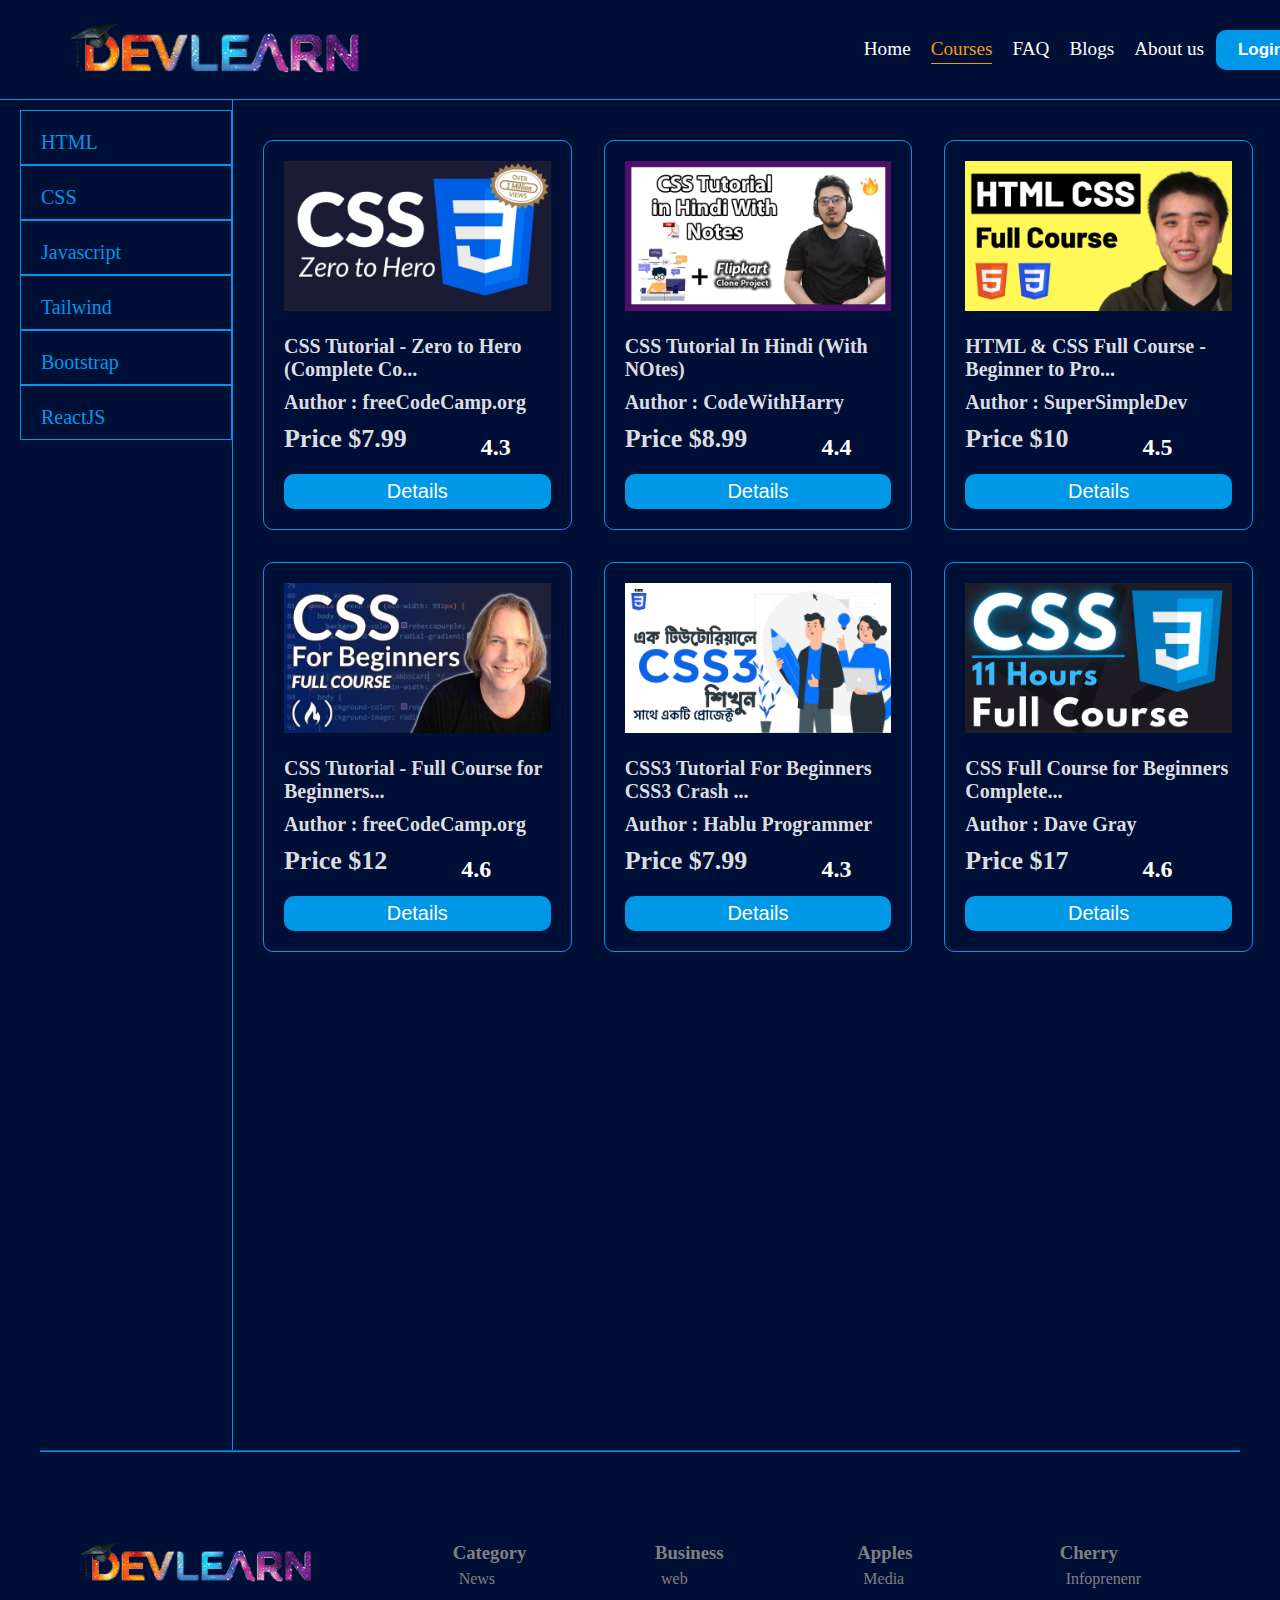
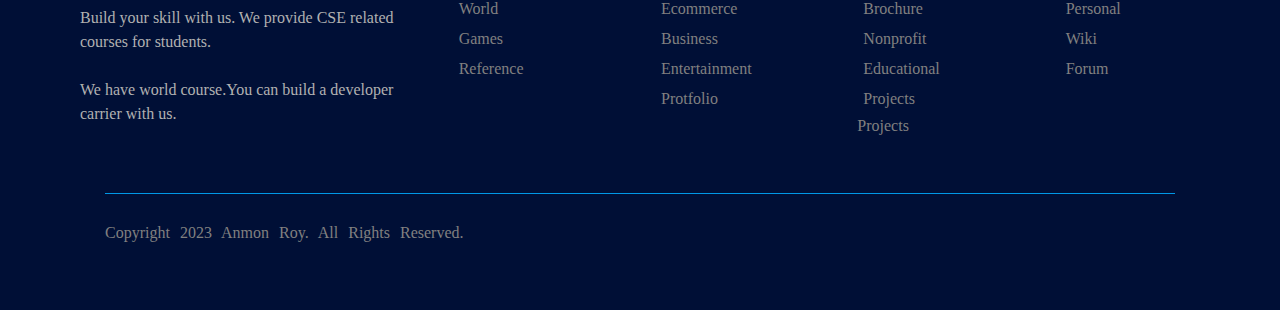
<file: css.html>
<!DOCTYPE html>
<html lang="en">
<head>
   <meta charset="UTF-8">
   <meta name="viewport" content="width=device-width, initial-scale=1.0">
       <!-- fontawesome -->
       <link rel="stylesheet" href="https://cdnjs.cloudflare.com/ajax/libs/font-awesome/6.4.2/css/all.min.css" integrity="sha512-z3gLpd7yknf1YoNbCzqRKc4qyor8gaKU1qmn+CShxbuBusANI9QpRohGBreCFkKxLhei6S9CQXFEbbKuqLg0DA==" crossorigin="anonymous" referrerpolicy="no-referrer" />
       <link rel="icon" href="img/fav.ico" type="ico">

   <title>Document</title>
<style>


*{
    margin: 0;
    padding: 0;
    box-sizing: border-box;
    list-style: none;
    text-decoration: none;
 
}
body{
    background-color: #000f36;
}

/* <!--=========================================================
-----------------------Header-area--------------------
=========================================================--> */

.nav_area{

}
.menu {
    align-items: center;
    padding: 10px 70px;
    display: flex;
    height: 100px;
    background-color: #000f36;
    border-bottom: 1px solid #0097e6;
    position:fixed;
    top: 0;
    width: 120%;
}
.menu  .logo img{
    height: 50px;
}
.menu ul {
     margin-left: 35%;
}
.menu ul li{
     display: inline-block;
     padding:8px;
}
.menu ul li a{
     font-size: 1.2rem;
     color: #fff;

}
.menu ul li a:hover{
    color: #f39c12;
}
.menu .course{
    padding-bottom: 4px;
    color: #f39c12;
    border-bottom: 1px solid #f39c12;
}
.menu button{
    height: 40px;
    width: 90px;
    border: none;
    border-radius: 10px;
    background-color: #0097e6;;
}
.menu button a{
    font-size: 17px;
    color: #fff;
    font-weight: bold;
}



/* <!--=========================================================
-------------------------------CARD---------------------------
=========================================================--> */

#card{
    margin-left: 20px;
margin-top: 100px;

}

.display-flex{
 
display: flex;
color:  #0097e6;

}
.flex-link{
height: 150vh;
    padding-top: 10px;
    border-right: 1px solid #0097e6;

}
.flex-link li{

    font-size: 20px;
    text-align:left;
    border:1px solid #0097e6;
padding:20px 110px 10px 20px;

}

.flex-link li:hover{
    box-shadow: 0px 4px 5px 0px  #0097e6;
}
.flex-link li a{
    color: #0097e6;
}

/* --------------------------------------------card-------------------------- */

#our-courses{
margin-top: 40px;
}





.our-courses-card{
    
    margin:0 250px ;
    margin-left: 30px;
    display:grid;
    flex-wrap: nowrap;
    grid-template-columns: 1fr 1fr 1fr;
grid-gap: 2rem;
   
}

.our-courses-card-item{

border:1px solid #0097e6;
border-radius: 10px;
padding: 20px;

}
.our-courses-card-item:hover{
    box-shadow: 1px 0px 10px 0px  #0097e6;

}





.our-courses-card-item img{
    height: 150px;


}

.our-courses-card-item p{
padding-top: 20px;
    font-size: 20px;
    font-weight: bold;
    color:#dcdde1;
}
.our-courses-card-item h6{
padding-top: 10px;
    font-size: 20px;
    font-weight: bold;
    color:#dcdde1;
}
.our-courses-card-item h2{
padding-top: 10px;
padding-bottom: 20px;
    font-size: 26px;
    font-weight: bold;
    color:#dcdde1;
}
.nr-flex{
display: flex;
}
.nr-flex h5{
    color: #fff;
    font-size: 24px;
    padding-top: 20px;
    padding-left: 64px;
}


.our-courses-card-item button{
    border: none;
    background-color:#0097e6 ;
    height: 35px;
    width: 100%;
 border-radius: 10px;
}
.our-courses-card-item a{

font-size: 20px;
color: #fff;


}








 /* <!--=========================================================
    --------------------Footer---------------------------
 =========================================================-->  */

 #footer-top-area{
    margin: 50px;

    }
    
    .footer-item {
        padding-left: 30px;
        padding-top: 40px;
        color: #fff;
        display: grid;
        grid-template-columns: 2fr 1fr 1fr 1fr 1fr;
        grid-gap: 2rem;
    }
    
    
    .flex {
        color: gray;
    }
    .flex img{
        height: 60px;
        padding-bottom: 20px;
    }
    .flex p{
        line-height: 1.5rem;
    }
    .flex li{
        padding: 6px;
    }
    
    .footer_bottom {
    
        margin: 55px;
        border-top: 1px solid #0097e6;
    }
    .footer-bottom-item {
        display: flex;
    
        padding-top: 30px;
        color: gray;
    }
    .footer-bottom-item p{
        word-spacing: 6px;
    }
    .social_icon {
        margin-left: 55%;
    }
    .social_icon i{
     padding-left: 10px;
     font-size: 27px;
    }










































</style>













</head>
<body>
   
<!--=========================================================
----------------------Header-area---------------------
=========================================================-->
<nav id="navbar">
   <div class="nav_area"> 
           <div class="menu">
               <div class="logo"> 
                   <img src="img/logo.106eb661df1594040000.png" alt="">
                    </div>
                       <ul>
                           <li><a href="index.html">Home</a></li>
                           <li><a class="course" href="courses.html">Courses</a></li>
                           <li><a href="faq.html">FAQ</a></li>
                           <li><a href="blogs.html">Blogs</a></li>
                           <li><a href="about.html">About us</a></li>
                           <button><a href="login.html">Login</a></button>
                       </ul>
           </div>
   </div>
</nav>

<!--=========================================================
----------------------card item---------------------
=========================================================-->

<section id="card">
   <div class="display-flex">
       <div class="flex-link">
           <li><a href="html.html">HTML</a></li>
           <li><a href="css.html">CSS</a></li>
           <li><a href="js.html">Javascript</a></li>
           <li><a href="tail.html">Tailwind</a></li>
           <li><a href="boos.html">Bootstrap</a></li>
           <li><a href="Rjs.html">ReactJS</a></li>

       </div>
       <!------------ card --------------->

   
           <!--=========================================================
           -------------------------Our Courses----------------------
           =========================================================-->
           <section id="our-courses">
                 
                   <div class="our-courses-card">







          

                          
       
               
                      
                       <div class="our-courses-card-item">
                           <img src="img/hq720 (2).jpg" alt="">
                           <p>CSS Tutorial - Zero to Hero (Complete Co...</p>
                           <h6>Author : freeCodeCamp.org</h6>
                           <div class="nr-flex">
                               <h2>Price $7.99</h2>
                         <h5><i style="color: #e1b12c; padding-right: 10px;" class="fa-solid fa-star"></i>4.3</h5>
                           </div>
                           <button><a href="">Details</a></button>
                       </div>
                       <div class="our-courses-card-item">
                           <img src="img/hq720 (3).jpg" alt="">
                           <p>CSS Tutorial In Hindi (With NOtes) <i style="color: red;" class="fa-solid fa-fire-flame-curved"></i></p>
                           <h6>Author : CodeWithHarry</h6>
                           <div class="nr-flex">
                               <h2>Price $8.99</h2>
                         <h5><i style="color: #e1b12c; padding-right: 10px;" class="fa-solid fa-star"></i>4.4</h5>
                           </div>
                           <button><a href="">Details</a></button>
                       </div>
                       <div class="our-courses-card-item">
                           <img src="img/hq720 (4).jpg" alt="">
                           <p>HTML & CSS Full Course - Beginner to Pro...</p>
                           <h6>Author : SuperSimpleDev</h6>
                           <div class="nr-flex">
                               <h2>Price $10</h2>
                         <h5><i style="color: #e1b12c; padding-right: 10px;" class="fa-solid fa-star"></i>4.5</h5>
                           </div>
                           <button><a href="">Details</a></button>
                       </div>
                       <div class="our-courses-card-item">
                           <img src="img/hq720 (5).jpg" alt="">
                           <p>CSS Tutorial - Full Course for Beginners...</p>
                           <h6>Author : freeCodeCamp.org</h6>
                           <div class="nr-flex">
                               <h2>Price $12</h2>
                         <h5><i style="color: #e1b12c; padding-right: 10px;" class="fa-solid fa-star"></i>4.6</h5>
                           </div>
                           <button><a href="">Details</a></button>
                       </div>
                       <div class="our-courses-card-item">
                           <img src="img/hq720 (6).jpg" alt="">
                           <p>CSS3 Tutorial For Beginners CSS3 Crash ...</p>
                           <h6>Author : Hablu Programmer</h6>
                           <div class="nr-flex">
                               <h2>Price $7.99</h2>
                         <h5><i style="color: #e1b12c; padding-right: 10px;" class="fa-solid fa-star"></i>4.3</h5>
                           </div>
                           <button><a href="">Details</a></button>
                       </div>
                       <div class="our-courses-card-item">
                           <img src="img/hq720 (7).jpg" alt="">
                           <p>CSS Full Course for Beginners Complete...</p>
                           <h6>Author : Dave Gray</h6>
                           <div class="nr-flex">
                               <h2>Price $17</h2>
                         <h5><i style="color: #e1b12c; padding-right: 10px;" class="fa-solid fa-star"></i>4.6</h5>
                           </div>
                           <button><a href="">Details</a></button>
                       </div>
                      
           
                   </div>
             
           
           
           
           
           
           
           
           
           </section>
          

   </div>










</section>

<hr style=" border-color: #0097e6; margin: 0 40px;">
















<!--=========================================================
-------------------------Footer----------------------
=========================================================-->

<footer id="footer-top-area">
   <div class="footer-item">
       <div class="flex">
       <img src="img/logo.106eb661df1594040000.png" alt="">
       <p style="color: rgb(177, 177, 177);">Build your skill with us. We provide CSE related courses for students. <br> <br> We have world course.You can build a developer carrier with us.</p>
       </div>
       <div class="flex">
           <h3>Category</h3>
           <li>News</li>
           <li>World</li>
           <li>Games </li>
           <li>Reference</li>
       
       </div>
       <div class="flex">
           <h3>Business</h3>
           <li>web</li>
         <li>Ecommerce</li>
      <li>Business</li>
      <li>Entertainment</li>
         <li>Protfolio</li>
       
       </div>
       <div class="flex">
           <h3>Apples</h3>
           <li>Media</li>
           <li>Brochure</li>
           <li>Nonprofit</li>
          <li>Educational</li>
   <li>Projects</li>
           <p>Projects</p>
       </div>
       <div class="flex">
           <h3>Cherry</h3>
           <li>Infoprenenr</li>
           <li>Personal</li>
        <li>Wiki</li>
          <li>Forum</li>
         
       </div>






   </div>
<div class="footer_bottom">
   <div class="footer-bottom-item">
       <p><i class="fa-regular fa-copyright"></i> Copyright 2023 Anmon Roy. All Rights Reserved.</p>
       <div class="social_icon">
           <i class="fa-brands fa-twitter"></i>
           <i class="fa-brands fa-instagram"></i>
           <i class="fa-brands fa-facebook"></i>
       </div>
     
   </div>

</div>












</footer>
</body>
</html>
</file>
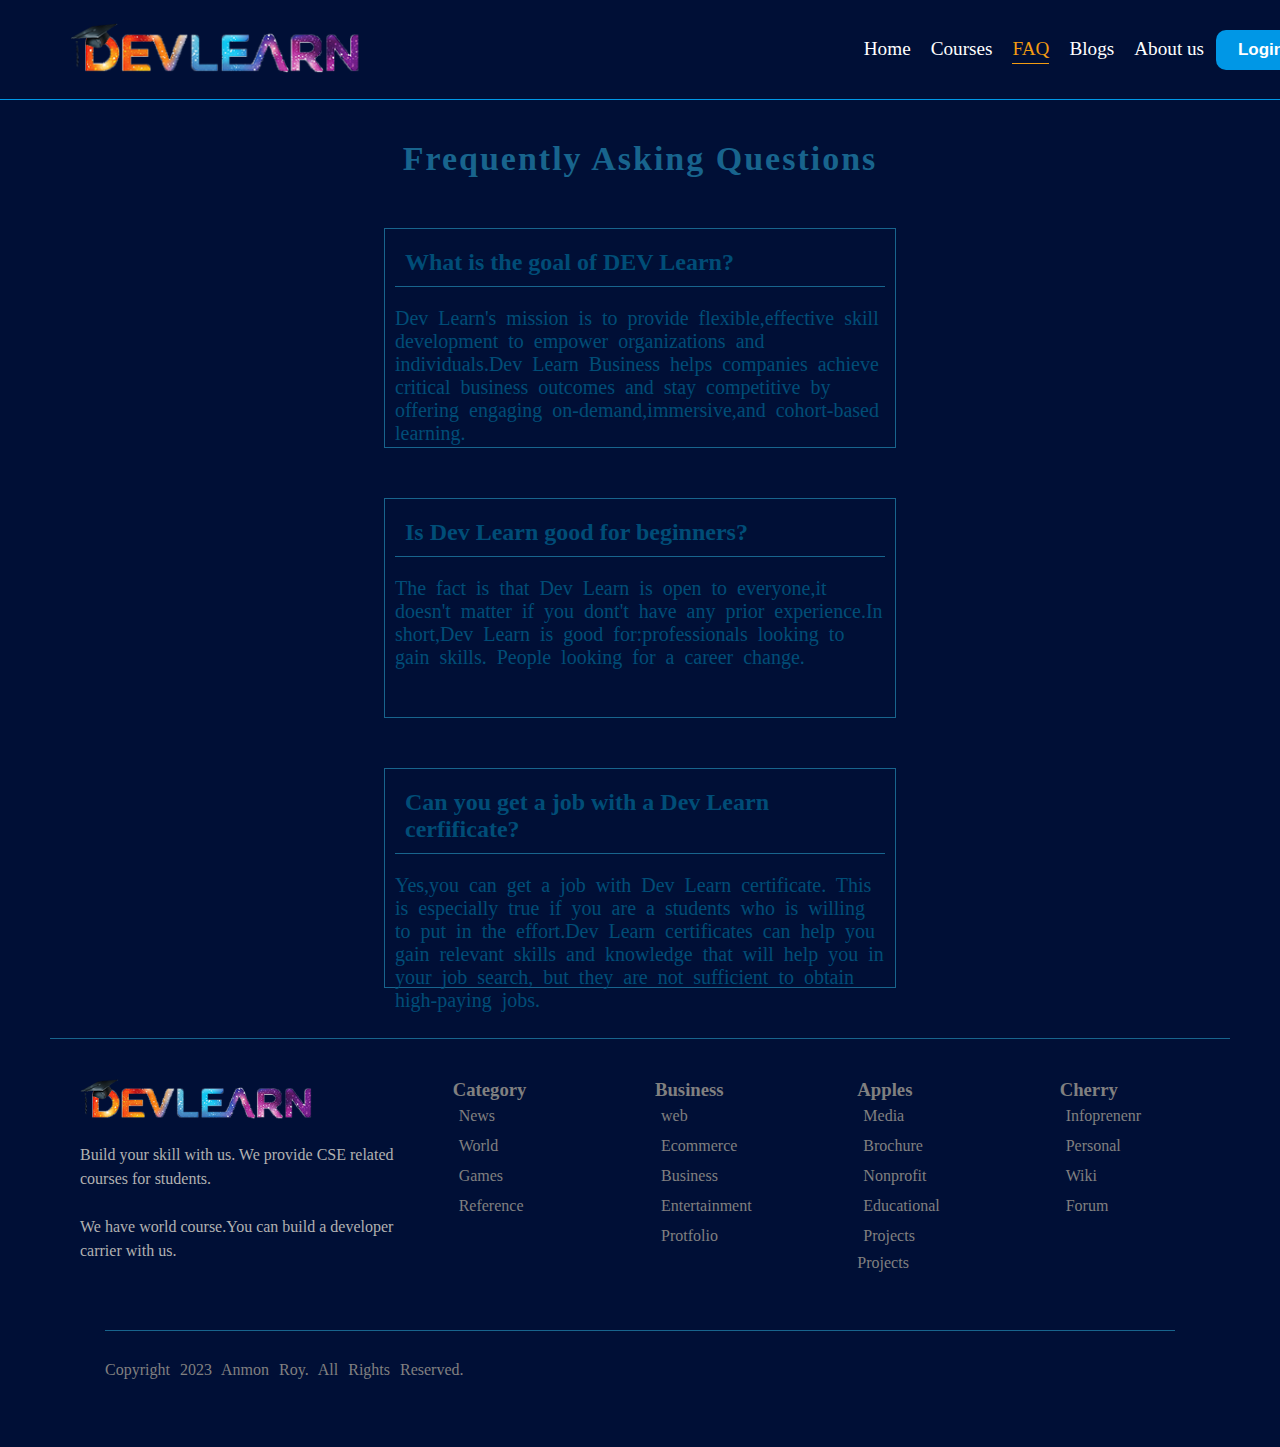
<file: faq.html>
<!DOCTYPE html>
<html lang="en">
<head>
    <meta charset="UTF-8">
    <meta name="viewport" content="width=device-width, initial-scale=1.0">
        <!-- fontawesome -->
        <link rel="stylesheet" href="https://cdnjs.cloudflare.com/ajax/libs/font-awesome/6.4.2/css/all.min.css" integrity="sha512-z3gLpd7yknf1YoNbCzqRKc4qyor8gaKU1qmn+CShxbuBusANI9QpRohGBreCFkKxLhei6S9CQXFEbbKuqLg0DA==" crossorigin="anonymous" referrerpolicy="no-referrer" />
        <link rel="icon" href="img/fav.ico" type="ico">
    <link rel="stylesheet" href="faq.css">
    <title>FAQ</title>
</head>
<body>
    <!--=========================================================
----------------------Header-area---------------------
=========================================================-->
<nav id="navbar">
    <div class="nav_area"> 
            <div class="menu">
                <div class="logo"> 
                    <img src="img/logo.106eb661df1594040000.png" alt="">
                     </div>
                        <ul>
                            <li><a  href="index.html">Home</a></li>
                            <li><a href="courses.html">Courses</a></li>
                            <li><a class="faq" href="faq.html">FAQ</a></li>
                            <li><a href="blogs.html">Blogs</a></li>
                            <li><a href="about.html">About us</a></li>
                            <button><a href="login.html">Login</a></button>
                        </ul>
            </div>
    </div>
</nav>


<!--=========================================================
-------------------------Frequently asking----------------------
=========================================================-->

<section id="frepuently">
    <div class="container">
        <div class="frepuently_title">
            <h1>Frequently Asking Questions</h1>
        </div>
        <div class="frepuently_item">
            <h2>What is the goal of DEV Learn?</h2>
            <p>Dev Learn's mission is to provide flexible,effective skill development to empower organizations and individuals.Dev Learn Business helps companies achieve critical business outcomes and stay competitive by offering engaging on-demand,immersive,and cohort-based learning. </p>
        </div>
    </div>
    <div class="frepuently_item">
        <h2>Is Dev Learn good for beginners?</h2>
        <p>The fact is that Dev Learn is open to everyone,it doesn't matter if you dont't have any prior experience.In short,Dev Learn is good for:professionals looking to gain skills. People looking for a career change.</p>
    </div>
    <div class="frepuently_item">
        <h2>Can you get a job with a Dev Learn cerfificate?</h2>
         <p>Yes,you can get a job with Dev Learn certificate. This is especially true if you are a students who is willing to put in the effort.Dev Learn certificates can help you gain relevant skills and knowledge that will help you in your job search, but they are not sufficient to obtain high-paying jobs.</p>
    </div>

</section>














<!--=========================================================
-------------------------Footer----------------------
=========================================================-->

<footer id="footer-top-area">
    <div class="footer-item">
        <div class="flex">
        <img src="img/logo.106eb661df1594040000.png" alt="">
        <p style="color: rgb(177, 177, 177);">Build your skill with us. We provide CSE related courses for students. <br> <br> We have world course.You can build a developer carrier with us.</p>
        </div>
        <div class="flex">
            <h3>Category</h3>
            <li>News</li>
            <li>World</li>
            <li>Games </li>
            <li>Reference</li>
        
        </div>
        <div class="flex">
            <h3>Business</h3>
            <li>web</li>
          <li>Ecommerce</li>
       <li>Business</li>
       <li>Entertainment</li>
          <li>Protfolio</li>
        
        </div>
        <div class="flex">
            <h3>Apples</h3>
            <li>Media</li>
            <li>Brochure</li>
            <li>Nonprofit</li>
           <li>Educational</li>
    <li>Projects</li>
            <p>Projects</p>
        </div>
        <div class="flex">
            <h3>Cherry</h3>
            <li>Infoprenenr</li>
            <li>Personal</li>
         <li>Wiki</li>
           <li>Forum</li>
          
        </div>






    </div>
<div class="footer_bottom">
    <div class="footer-bottom-item">
        <p><i class="fa-regular fa-copyright"></i> Copyright 2023 Anmon Roy. All Rights Reserved.</p>
        <div class="social_icon">
            <i class="fa-brands fa-twitter"></i>
            <i class="fa-brands fa-instagram"></i>
            <i class="fa-brands fa-facebook"></i>
        </div>
      
    </div>

</div>












</footer>
</body>
</html>
</file>
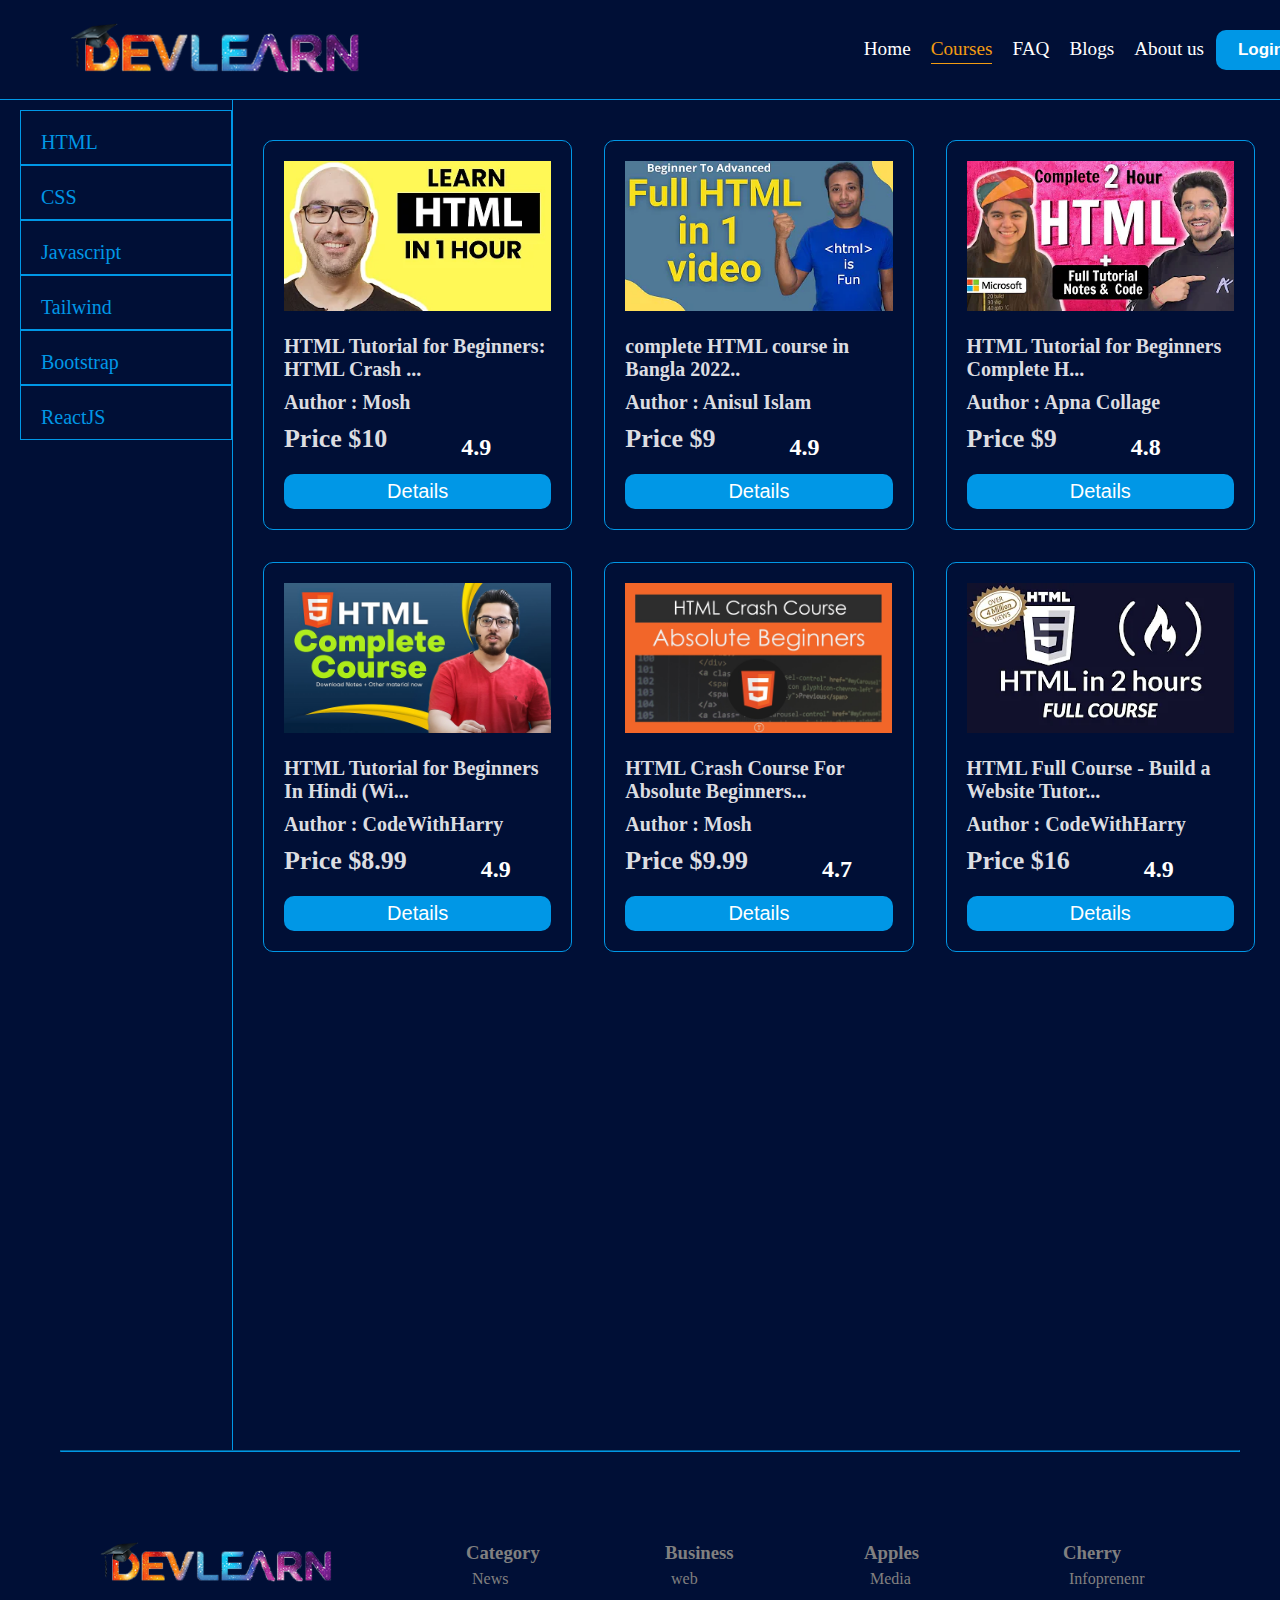
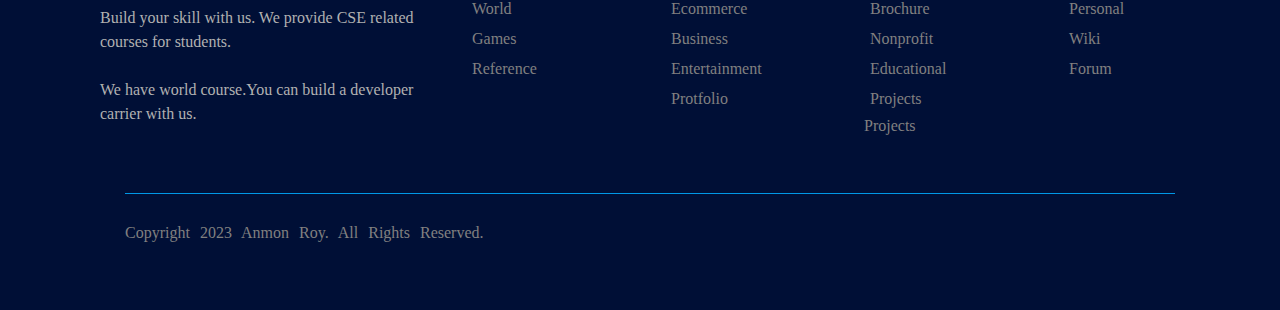
<file: html.html>
<!DOCTYPE html>
<html lang="en">
<head>
   <meta charset="UTF-8">
   <meta name="viewport" content="width=device-width, initial-scale=1.0">
       <!-- fontawesome -->
       <link rel="stylesheet" href="https://cdnjs.cloudflare.com/ajax/libs/font-awesome/6.4.2/css/all.min.css" integrity="sha512-z3gLpd7yknf1YoNbCzqRKc4qyor8gaKU1qmn+CShxbuBusANI9QpRohGBreCFkKxLhei6S9CQXFEbbKuqLg0DA==" crossorigin="anonymous" referrerpolicy="no-referrer" />
       <link rel="icon" href="img/fav.ico" type="ico">
   <title>Document</title>
<style>






















*{
    margin: 0;
    padding: 0;
    box-sizing: border-box;
    list-style: none;
    text-decoration: none;
 
}
body{
    background-color: #000f36;
}

/* <!--=========================================================
-----------------------Header-area--------------------
=========================================================--> */

.nav_area{

}
.menu {
    align-items: center;
    padding: 10px 70px;
    display: flex;
    height: 100px;
    background-color: #000f36;
    border-bottom: 1px solid #0097e6;
    position:fixed;
    top: 0;
    width: 120%;
}
.menu  .logo img{
    height: 50px;
}
.menu ul {
     margin-left: 35%;
}
.menu ul li{
     display: inline-block;
     padding:8px;
}
.menu ul li a{
     font-size: 1.2rem;
     color: #fff;

}
.menu ul li a:hover{
    color: #f39c12;
}
.menu .course{
    padding-bottom: 4px;
    color: #f39c12;
    border-bottom: 1px solid #f39c12;
}
.menu button{
    height: 40px;
    width: 90px;
    border: none;
    border-radius: 10px;
    background-color: #0097e6;;
}
.menu button a{
    font-size: 17px;
    color: #fff;
    font-weight: bold;
}



/* <!--=========================================================
-------------------------------CARD---------------------------
=========================================================--> */

#card{
    margin-left: 20px;
margin-top: 100px;

}

.display-flex{
 
display: flex;
color:  #0097e6;

}
.flex-link{
height: 150vh;
    padding-top: 10px;
    border-right: 1px solid #0097e6;

}
.flex-link li{

    font-size: 20px;
    text-align:left;
    border:1px solid #0097e6;
padding:20px 110px 10px 20px;

}
.flex-link li:hover{
    box-shadow: 0px 4px 5px 0px  #0097e6;
}


.flex-link li a{
    color: #0097e6;
}

/* --------------------------------------------card-------------------------- */

#our-courses{
margin-top: 40px;
}





.our-courses-card{
    
    margin:0 250px ;
    margin-left: 30px;
    display:grid;
    flex-wrap: nowrap;
    grid-template-columns: 1fr 1fr 1fr;
grid-gap: 2rem;
   
}

.our-courses-card-item{

border:1px solid #0097e6;
border-radius: 10px;
padding: 20px;

}
.our-courses-card-item:hover{
    box-shadow: 1px 0px 10px 0px  #0097e6;

}





.our-courses-card-item img{
    height: 150px;


}

.our-courses-card-item p{
padding-top: 20px;
    font-size: 20px;
    font-weight: bold;
    color:#dcdde1;
}
.our-courses-card-item h6{
padding-top: 10px;
    font-size: 20px;
    font-weight: bold;
    color:#dcdde1;
}
.our-courses-card-item h2{
padding-top: 10px;
padding-bottom: 20px;
    font-size: 26px;
    font-weight: bold;
    color:#dcdde1;
}
.nr-flex{
display: flex;
}
.nr-flex h5{
    color: #fff;
    font-size: 24px;
    padding-top: 20px;
    padding-left: 64px;
}


.our-courses-card-item button{
    border: none;
    background-color:#0097e6 ;
    height: 35px;
    width: 100%;
 border-radius: 10px;
}
.our-courses-card-item a{

font-size: 20px;
color: #fff;


}








 /* <!--=========================================================
    --------------------Footer---------------------------
 =========================================================-->  */

 #footer-top-area{
    margin: 50px;

    }
    
    .footer-item {
        padding-left: 30px;
        padding-top: 40px;
        color: #fff;
        display: grid;
        grid-template-columns: 2fr 1fr 1fr 1fr 1fr;
        grid-gap: 2rem;
    }
    
    
    .flex {
        color: gray;
    }
    .flex img{
        height: 60px;
        padding-bottom: 20px;
    }
    .flex p{
        line-height: 1.5rem;
    }
    .flex li{
        padding: 6px;
    }
    
    .footer_bottom {
    
        margin: 55px;
        border-top: 1px solid #0097e6;
    }
    .footer-bottom-item {
        display: flex;
    
        padding-top: 30px;
        color: gray;
    }
    .footer-bottom-item p{
        word-spacing: 6px;
    }
    .social_icon {
        margin-left: 55%;
    }
    .social_icon i{
     padding-left: 10px;
     font-size: 27px;
    }

























</style>


























</head>
<body>
   
<!--=========================================================
----------------------Header-area---------------------
=========================================================-->
<nav id="navbar">
   <div class="nav_area"> 
           <div class="menu">
               <div class="logo"> 
                   <img src="img/logo.106eb661df1594040000.png" alt="">
                    </div>
                       <ul>
                           <li><a href="index.html">Home</a></li>
                           <li><a class="course" href="courses.html">Courses</a></li>
                           <li><a href="faq.html">FAQ</a></li>
                           <li><a href="blogs.html">Blogs</a></li>
                           <li><a href="about.html">About us</a></li>
                           <button><a href="login.html">Login</a></button>
                       </ul>
           </div>
   </div>
</nav>

<!--=========================================================
----------------------card item---------------------
=========================================================-->

<section id="card">
   <div class="display-flex">
       <div class="flex-link">
           <li><a href="html.html">HTML</a></li>
           <li><a href="css.html">CSS</a></li>
           <li><a href="js.html">Javascript</a></li>
           <li><a href="tail.html">Tailwind</a></li>
           <li><a href="boos.html">Bootstrap</a></li>
           <li><a href="js.html">ReactJS</a></li>

       </div>
       <!------------ card --------------->

   
           <!--=========================================================
           -------------------------Our Courses----------------------
           =========================================================-->
           <section id="our-courses">
                 
                   <div class="our-courses-card">







          

                           <div class="our-courses-card-item">
                               <img src="img/hq720.webp" alt="">
                               <p>HTML Tutorial for Beginners: HTML Crash ...</p>
                               <h6>Author : Mosh</h6>
                            
                               <div class="nr-flex">
                                   <h2>Price $10</h2>
                             <h5><i style="color: #e1b12c; padding-right: 10px;" class="fa-solid fa-star"></i>4.9</h5>
                               </div>
                         <button><a href="">Details</a></button>
                    
                       </div>

       
               
                       <div class="our-courses-card-item">
                           <img src="img/hq720 (1).webp" alt="">
                           <p>complete HTML course in Bangla 2022..</p>
                           <h6>Author : Anisul Islam</h6>
                           <div class="nr-flex">
                               <h2>Price $9</h2>
                         <h5><i style="color: #e1b12c; padding-right: 10px;" class="fa-solid fa-star"></i>4.9</h5>
                           </div>
                           <button><a href="">Details</a></button>
                       </div>
                       <div class="our-courses-card-item">
                           <img src="img/hq720 (2).webp" alt="">
                           <p>HTML Tutorial for Beginners Complete H...</p>
                           <h6>Author : Apna Collage</h6>
                           <div class="nr-flex">
                               <h2>Price $9</h2>
                         <h5><i style="color: #e1b12c; padding-right: 10px;" class="fa-solid fa-star"></i>4.8</h5>
                           </div>
                           <button><a href="">Details</a></button>
                       </div>
                       <div class="our-courses-card-item">
                           <img src="img/hq720.jpg" alt="">
                           <p>HTML Tutorial for Beginners In Hindi (Wi...</p>
                           <h6>Author : CodeWithHarry</h6>
                           <div class="nr-flex">
                               <h2>Price $8.99</h2>
                         <h5><i style="color: #e1b12c; padding-right: 10px;" class="fa-solid fa-star"></i>4.9</h5>
                           </div>
                           <button><a href="">Details</a></button>
                       </div>
                       <div class="our-courses-card-item">
                           <img src="img/hq720 (1).jpg" alt="">
                           <p>HTML Crash Course For Absolute Beginners...</p>
                           <h6>Author : Mosh</h6>
                           <div class="nr-flex">
                               <h2>Price $9.99</h2>
                         <h5><i style="color: #e1b12c; padding-right: 10px;" class="fa-solid fa-star"></i>4.7</h5>
                           </div>
                           <button><a href="">Details</a></button>
                       </div>
                       <div class="our-courses-card-item">
                           <img src="img/hq720 (3).webp" alt="">
                           <p>HTML Full Course - Build a Website Tutor...</p>
                           <h6>Author : CodeWithHarry</h6>
                           <div class="nr-flex">
                               <h2>Price $16</h2>
                         <h5><i style="color: #e1b12c; padding-right: 10px;" class="fa-solid fa-star"></i>4.9</h5>
                           </div>
                           <button><a href="">Details</a></button>
                       </div>
                       
           
                   </div>
             
           
           
           
           
           
           
           
           
           </section>
          

   </div>












<hr style=" border-color: #0097e6; margin: 0 40px;">
















<!--=========================================================
-------------------------Footer----------------------
=========================================================-->

<footer id="footer-top-area">
   <div class="footer-item">
       <div class="flex">
       <img src="img/logo.106eb661df1594040000.png" alt="">
       <p style="color: rgb(177, 177, 177);">Build your skill with us. We provide CSE related courses for students. <br> <br> We have world course.You can build a developer carrier with us.</p>
       </div>
       <div class="flex">
           <h3>Category</h3>
           <li>News</li>
           <li>World</li>
           <li>Games </li>
           <li>Reference</li>
       
       </div>
       <div class="flex">
           <h3>Business</h3>
           <li>web</li>
         <li>Ecommerce</li>
      <li>Business</li>
      <li>Entertainment</li>
         <li>Protfolio</li>
       
       </div>
       <div class="flex">
           <h3>Apples</h3>
           <li>Media</li>
           <li>Brochure</li>
           <li>Nonprofit</li>
          <li>Educational</li>
   <li>Projects</li>
           <p>Projects</p>
       </div>
       <div class="flex">
           <h3>Cherry</h3>
           <li>Infoprenenr</li>
           <li>Personal</li>
        <li>Wiki</li>
          <li>Forum</li>
         
       </div>






   </div>
<div class="footer_bottom">
   <div class="footer-bottom-item">
       <p><i class="fa-regular fa-copyright"></i> Copyright 2023 Anmon Roy. All Rights Reserved.</p>
       <div class="social_icon">
           <i class="fa-brands fa-twitter"></i>
           <i class="fa-brands fa-instagram"></i>
           <i class="fa-brands fa-facebook"></i>
       </div>
     
   </div>

</div>












</footer>
</body>
</html>
</file>
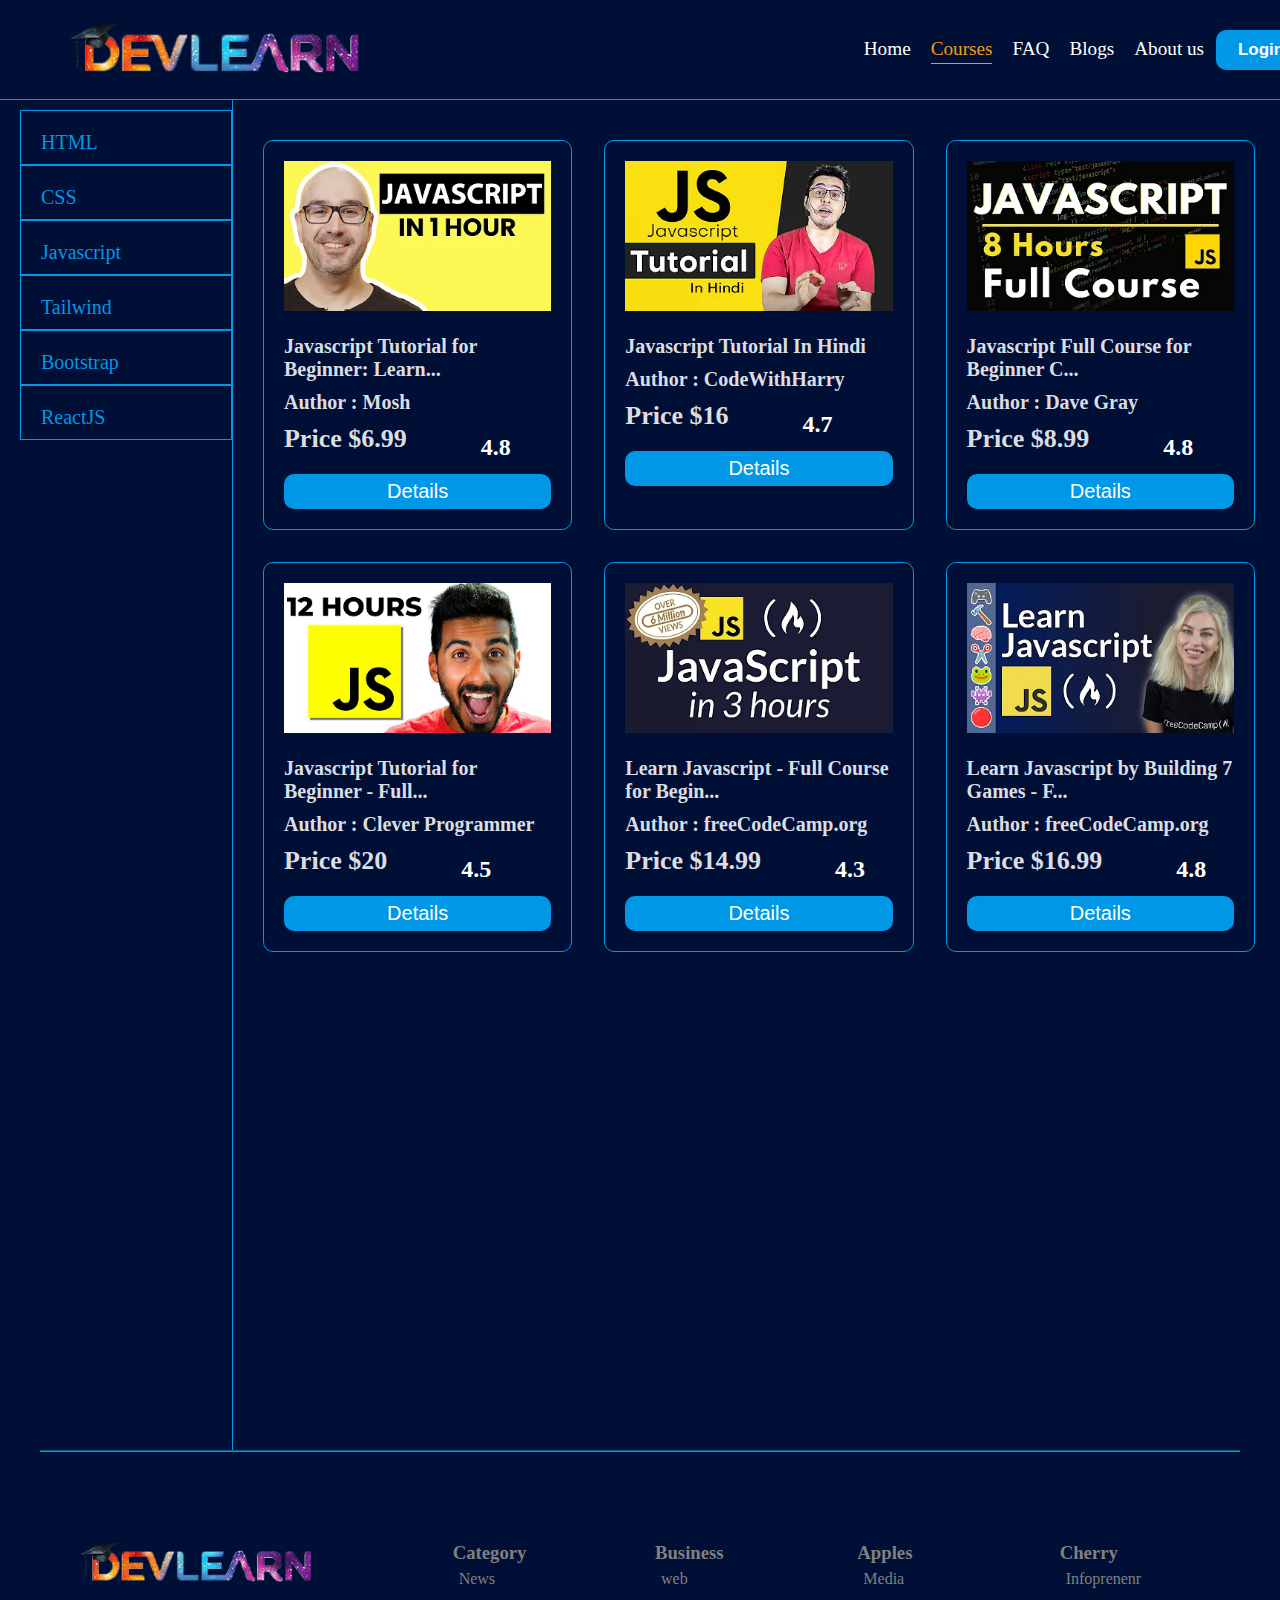
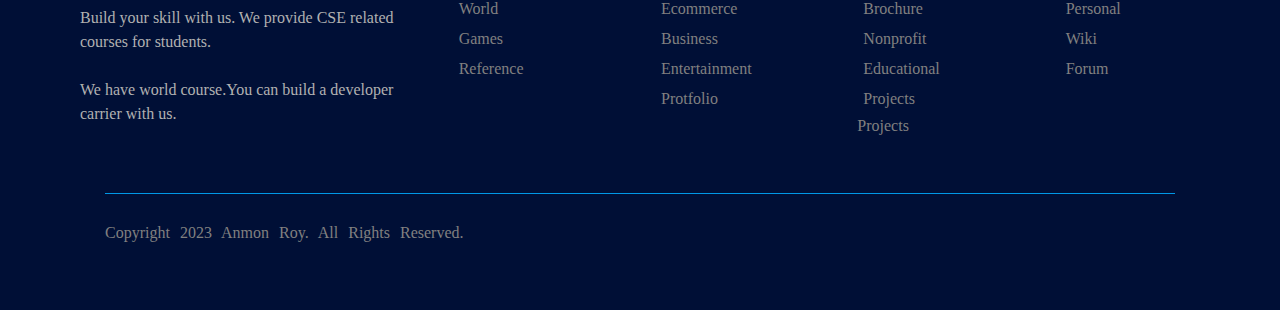
<file: js.html>
<!DOCTYPE html>
<html lang="en">
<head>
   <meta charset="UTF-8">
   <meta name="viewport" content="width=device-width, initial-scale=1.0">
       <!-- fontawesome -->
       <link rel="stylesheet" href="https://cdnjs.cloudflare.com/ajax/libs/font-awesome/6.4.2/css/all.min.css" integrity="sha512-z3gLpd7yknf1YoNbCzqRKc4qyor8gaKU1qmn+CShxbuBusANI9QpRohGBreCFkKxLhei6S9CQXFEbbKuqLg0DA==" crossorigin="anonymous" referrerpolicy="no-referrer" />
       <link rel="icon" href="img/fav.ico" type="ico">
   <title>Document</title>
<style>


*{
    margin: 0;
    padding: 0;
    box-sizing: border-box;
    list-style: none;
    text-decoration: none;
 
}
body{
    background-color: #000f36;
}

/* <!--=========================================================
-----------------------Header-area--------------------
=========================================================--> */

.nav_area{

}
.menu {
    align-items: center;
    padding: 10px 70px;
    display: flex;
    height: 100px;
    background-color: #000f36;
    border-bottom: 1px solid #0097e6;
    position:fixed;
    top: 0;
    width: 120%;
}
.menu  .logo img{
    height: 50px;
}
.menu ul {
     margin-left: 35%;
}
.menu ul li{
     display: inline-block;
     padding:8px;
}
.menu ul li a{
     font-size: 1.2rem;
     color: #fff;

}
.menu ul li a:hover{
    color: #f39c12;
}
.menu .course{
    padding-bottom: 4px;
    color: #f39c12;
    border-bottom: 1px solid #f39c12;
}
.menu button{
    height: 40px;
    width: 90px;
    border: none;
    border-radius: 10px;
    background-color: #0097e6;;
}
.menu button a{
    font-size: 17px;
    color: #fff;
    font-weight: bold;
}



/* <!--=========================================================
-------------------------------CARD---------------------------
=========================================================--> */

#card{
    margin-left: 20px;
margin-top: 100px;

}

.display-flex{
 
display: flex;
color:  #0097e6;

}
.flex-link{
height: 150vh;
    padding-top: 10px;
    border-right: 1px solid #0097e6;

}
.flex-link li{

    font-size: 20px;
    text-align:left;
    border:1px solid #0097e6;
padding:20px 110px 10px 20px;

}

.flex-link li:hover{
    box-shadow: 0px 4px 5px 0px  #0097e6;
}
.flex-link li a{
    color: #0097e6;
}

/* --------------------------------------------card-------------------------- */

#our-courses{
margin-top: 40px;
}





.our-courses-card{
    
    margin:0 250px ;
    margin-left: 30px;
    display:grid;
    flex-wrap: nowrap;
    grid-template-columns: 1fr 1fr 1fr;
grid-gap: 2rem;
   
}

.our-courses-card-item{

border:1px solid #0097e6;
border-radius: 10px;
padding: 20px;

}
.our-courses-card-item:hover{
    box-shadow: 1px 0px 10px 0px  #0097e6;

}





.our-courses-card-item img{
    height: 150px;


}

.our-courses-card-item p{
padding-top: 20px;
    font-size: 20px;
    font-weight: bold;
    color:#dcdde1;
}
.our-courses-card-item h6{
padding-top: 10px;
    font-size: 20px;
    font-weight: bold;
    color:#dcdde1;
}
.our-courses-card-item h2{
padding-top: 10px;
padding-bottom: 20px;
    font-size: 26px;
    font-weight: bold;
    color:#dcdde1;
}
.nr-flex{
display: flex;
}
.nr-flex h5{
    color: #fff;
    font-size: 24px;
    padding-top: 20px;
    padding-left: 64px;
}


.our-courses-card-item button{
    border: none;
    background-color:#0097e6 ;
    height: 35px;
    width: 100%;
 border-radius: 10px;
}
.our-courses-card-item a{

font-size: 20px;
color: #fff;


}








 /* <!--=========================================================
    --------------------Footer---------------------------
 =========================================================-->  */

 #footer-top-area{
    margin: 50px;

    }
    
    .footer-item {
        padding-left: 30px;
        padding-top: 40px;
        color: #fff;
        display: grid;
        grid-template-columns: 2fr 1fr 1fr 1fr 1fr;
        grid-gap: 2rem;
    }
    
    
    .flex {
        color: gray;
    }
    .flex img{
        height: 60px;
        padding-bottom: 20px;
    }
    .flex p{
        line-height: 1.5rem;
    }
    .flex li{
        padding: 6px;
    }
    
    .footer_bottom {
    
        margin: 55px;
        border-top: 1px solid #0097e6;
    }
    .footer-bottom-item {
        display: flex;
    
        padding-top: 30px;
        color: gray;
    }
    .footer-bottom-item p{
        word-spacing: 6px;
    }
    .social_icon {
        margin-left: 55%;
    }
    .social_icon i{
     padding-left: 10px;
     font-size: 27px;
    }






































</style>


























</head>
<body>
   
<!--=========================================================
----------------------Header-area---------------------
=========================================================-->
<nav id="navbar">
   <div class="nav_area"> 
           <div class="menu">
               <div class="logo"> 
                   <img src="img/logo.106eb661df1594040000.png" alt="">
                    </div>
                       <ul>
                           <li><a href="index.html">Home</a></li>
                           <li><a class="course" href="courses.html">Courses</a></li>
                           <li><a href="faq.html">FAQ</a></li>
                           <li><a href="blogs.html">Blogs</a></li>
                           <li><a href="about.html">About us</a></li>
                           <button><a href="login.html">Login</a></button>
                       </ul>
           </div>
   </div>
</nav>

<!--=========================================================
----------------------card item---------------------
=========================================================-->

<section id="card">
   <div class="display-flex">
       <div class="flex-link">
           <li><a href="html.html">HTML</a></li>
           <li><a href="css.html">CSS</a></li>
           <li><a href="js.html">Javascript</a></li>
           <li><a href="tail.html">Tailwind</a></li>
           <li><a href="boos.html">Bootstrap</a></li>
           <li><a href="Rjs.html">ReactJS</a></li>

       </div>
       <!------------ card --------------->

   
           <!--=========================================================
           -------------------------Our Courses----------------------
           =========================================================-->
           <section id="our-courses">
                 
                   <div class="our-courses-card">







          

                         

       
               
       
                     
                       <div class="our-courses-card-item">
                           <img src="img/hq720 (4).webp" alt="">
                           <p>Javascript Tutorial for Beginner: Learn...</p>
                           <h6>Author : Mosh</h6>
                           <div class="nr-flex">
                               <h2>Price $6.99</h2>
                         <h5><i style="color: #e1b12c; padding-right: 10px;" class="fa-solid fa-star"></i>4.8</h5>
                           </div>
                           <button><a href="">Details</a></button>
                       </div>
                       <div class="our-courses-card-item">
                           <img src="img/hq720 (5).webp" alt="">
                           <p>Javascript Tutorial In Hindi</p>
                           <h6>Author : CodeWithHarry</h6>
                           <div class="nr-flex">
                               <h2>Price $16</h2>
                         <h5><i style="color: #e1b12c; padding-right: 10px;" class="fa-solid fa-star"></i>4.7</h5>
                           </div>
                           <button><a href="">Details</a></button>
                       </div>
                       <div class="our-courses-card-item">
                           <img src="img/hq720 (6).webp" alt="">
                           <p>Javascript Full Course for Beginner C...</p>
                           <h6>Author : Dave Gray</h6>
                           <div class="nr-flex">
                               <h2>Price $8.99</h2>
                         <h5><i style="color: #e1b12c; padding-right: 10px;" class="fa-solid fa-star"></i>4.8</h5>
                           </div>
                           <button><a href="">Details</a></button>
                       </div>
                       <div class="our-courses-card-item">
                           <img src="img/hq720 (7).webp" alt="">
                           <p>Javascript Tutorial for Beginner - Full...</p>
                           <h6>Author : Clever Programmer</h6>
                           <div class="nr-flex">
                               <h2>Price $20</h2>
                         <h5><i style="color: #e1b12c; padding-right: 10px;" class="fa-solid fa-star"></i>4.5</h5>
                           </div>
                           <button><a href="">Details</a></button>
                       </div>
                       <div class="our-courses-card-item">
                           <img src="img/hq720 (8).webp" alt="">
                           <p>Learn Javascript - Full Course for Begin...</p>
                           <h6>Author : freeCodeCamp.org</h6>
                           <div class="nr-flex">
                               <h2>Price $14.99</h2>
                         <h5><i style="color: #e1b12c; padding-right: 10px;" class="fa-solid fa-star"></i>4.3</h5>
                           </div>
                           <button><a href="">Details</a></button>
                       </div>
                       <div class="our-courses-card-item">
                           <img src="img/hq720 (9).webp" alt="">
                           <p>Learn Javascript by Building 7 Games - F...</p>
                           <h6>Author : freeCodeCamp.org</h6>
                           <div class="nr-flex">
                               <h2>Price $16.99</h2>
                         <h5><i style="color: #e1b12c; padding-right: 10px;" class="fa-solid fa-star"></i>4.8</h5>
                           </div>
                           <button><a href="">Details</a></button>
                       </div>
                      
                   </div>
             
           
           
           
           
           
           
           
           
           </section>
          

   </div>










</section>

<hr style=" border-color: #0097e6; margin: 0 40px;">
















<!--=========================================================
-------------------------Footer----------------------
=========================================================-->

<footer id="footer-top-area">
   <div class="footer-item">
       <div class="flex">
       <img src="img/logo.106eb661df1594040000.png" alt="">
       <p style="color: rgb(177, 177, 177);">Build your skill with us. We provide CSE related courses for students. <br> <br> We have world course.You can build a developer carrier with us.</p>
       </div>
       <div class="flex">
           <h3>Category</h3>
           <li>News</li>
           <li>World</li>
           <li>Games </li>
           <li>Reference</li>
       
       </div>
       <div class="flex">
           <h3>Business</h3>
           <li>web</li>
         <li>Ecommerce</li>
      <li>Business</li>
      <li>Entertainment</li>
         <li>Protfolio</li>
       
       </div>
       <div class="flex">
           <h3>Apples</h3>
           <li>Media</li>
           <li>Brochure</li>
           <li>Nonprofit</li>
          <li>Educational</li>
   <li>Projects</li>
           <p>Projects</p>
       </div>
       <div class="flex">
           <h3>Cherry</h3>
           <li>Infoprenenr</li>
           <li>Personal</li>
        <li>Wiki</li>
          <li>Forum</li>
         
       </div>






   </div>
<div class="footer_bottom">
   <div class="footer-bottom-item">
       <p><i class="fa-regular fa-copyright"></i> Copyright 2023 Anmon Roy. All Rights Reserved.</p>
       <div class="social_icon">
           <i class="fa-brands fa-twitter"></i>
           <i class="fa-brands fa-instagram"></i>
           <i class="fa-brands fa-facebook"></i>
       </div>
     
   </div>

</div>












</footer>
</body>
</html>
</file>
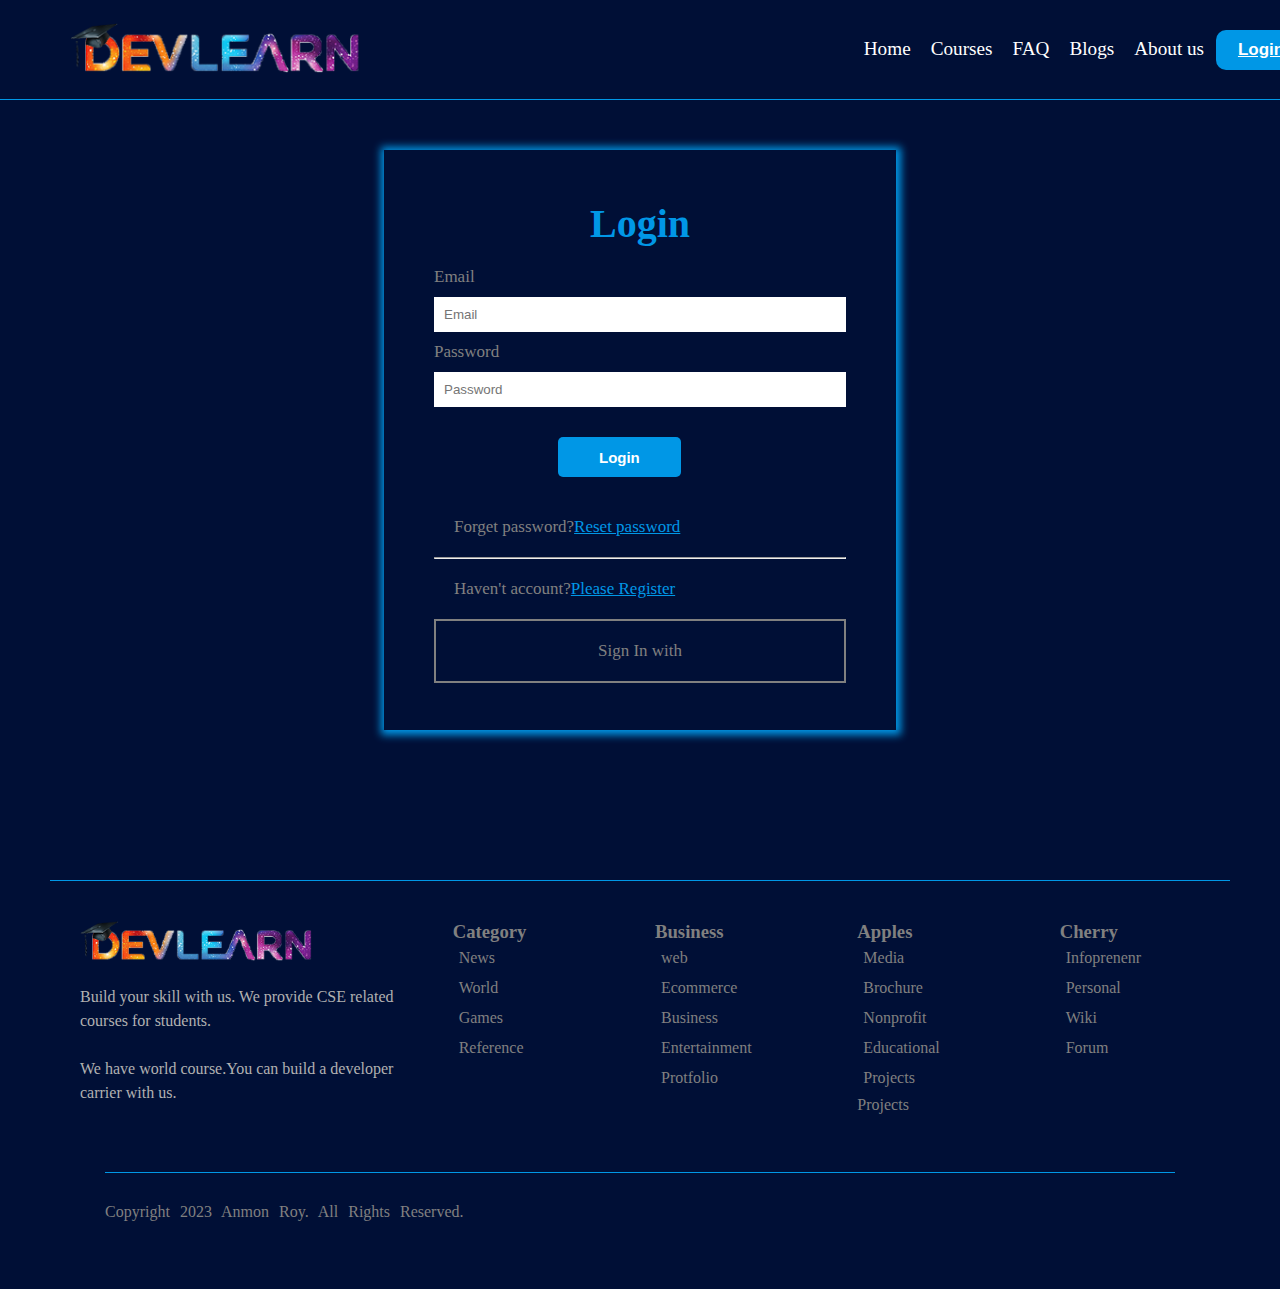
<file: login.html>
<!DOCTYPE html>
<html lang="en">
<head>
    <meta charset="UTF-8">
    <meta name="viewport" content="width=device-width, initial-scale=1.0">
        <!-- fontawesome -->
        <link rel="stylesheet" href="https://cdnjs.cloudflare.com/ajax/libs/font-awesome/6.4.2/css/all.min.css" integrity="sha512-z3gLpd7yknf1YoNbCzqRKc4qyor8gaKU1qmn+CShxbuBusANI9QpRohGBreCFkKxLhei6S9CQXFEbbKuqLg0DA==" crossorigin="anonymous" referrerpolicy="no-referrer" />
        <link rel="icon" href="img/fav.ico" type="ico">
    <link rel="stylesheet" href="login.css">
    <title>Document</title>
</head>
<body>
    






<!--=========================================================
----------------------Header-area---------------------
=========================================================-->
<nav id="navbar">
    <div class="nav_area"> 
            <div class="menu">
                <div class="logo"> 
                    <img src="img/logo.106eb661df1594040000.png" alt="">
                     </div>
                        <ul>
                            <li><a href="index.html">Home</a></li>
                            <li><a href="courses.html">Courses</a></li>
                            <li><a href="faq.html">FAQ</a></li>
                            <li><a href="blogs.html">Blogs</a></li>
                            <li><a class="about" href="about.html">About us</a></li>
                            <button><a href="login.html">Login</a></button>
                        </ul>
            </div>
    </div>
</nav>
<!--=========================================================
-----------------------------login--------------------------
=========================================================-->
<section id="login">
    <div class="login-container">
        <h1>Login</h1>
        <form action="">
            <label for="">Email</label><br>
            <input type="email" placeholder="Email"><br>
            <label for="">Password</label><br>
            <input type="email" placeholder="Password"><br>
            <button><a href="">Login</a></button>
        </form>
        <p>Forget password?<a href="">Reset password</a></p>
        <hr>
        <p>Haven't account?<a href=""><a href="">Please Register</a></a></p>
  <div class="social_media">

        <p>Sign In with</p>

    <i class="fa-brands fa-google"></i>
    <i class="fa-brands fa-facebook"></i>
    <i class="fa-brands fa-github"></i>
  </div>
    </div>

</section>





<!--=========================================================
-------------------------Footer----------------------
=========================================================-->

<footer id="footer-top-area">
    <div class="footer-item">
        <div class="flex">
        <img src="img/logo.106eb661df1594040000.png" alt="">
        <p style="color: rgb(177, 177, 177);">Build your skill with us. We provide CSE related courses for students. <br> <br> We have world course.You can build a developer carrier with us.</p>
        </div>
        <div class="flex">
            <h3>Category</h3>
            <li>News</li>
            <li>World</li>
            <li>Games </li>
            <li>Reference</li>
        
        </div>
        <div class="flex">
            <h3>Business</h3>
            <li>web</li>
          <li>Ecommerce</li>
       <li>Business</li>
       <li>Entertainment</li>
          <li>Protfolio</li>
        
        </div>
        <div class="flex">
            <h3>Apples</h3>
            <li>Media</li>
            <li>Brochure</li>
            <li>Nonprofit</li>
           <li>Educational</li>
    <li>Projects</li>
            <p>Projects</p>
        </div>
        <div class="flex">
            <h3>Cherry</h3>
            <li>Infoprenenr</li>
            <li>Personal</li>
         <li>Wiki</li>
           <li>Forum</li>
          
        </div>






    </div>
<div class="footer_bottom">
    <div class="footer-bottom-item">
        <p><i class="fa-regular fa-copyright"></i> Copyright 2023 Anmon Roy. All Rights Reserved.</p>
        <div class="social_icon">
            <i class="fa-brands fa-twitter"></i>
            <i class="fa-brands fa-instagram"></i>
            <i class="fa-brands fa-facebook"></i>
        </div>
      
    </div>

</div>












</footer>











</body>
</html>
</file>
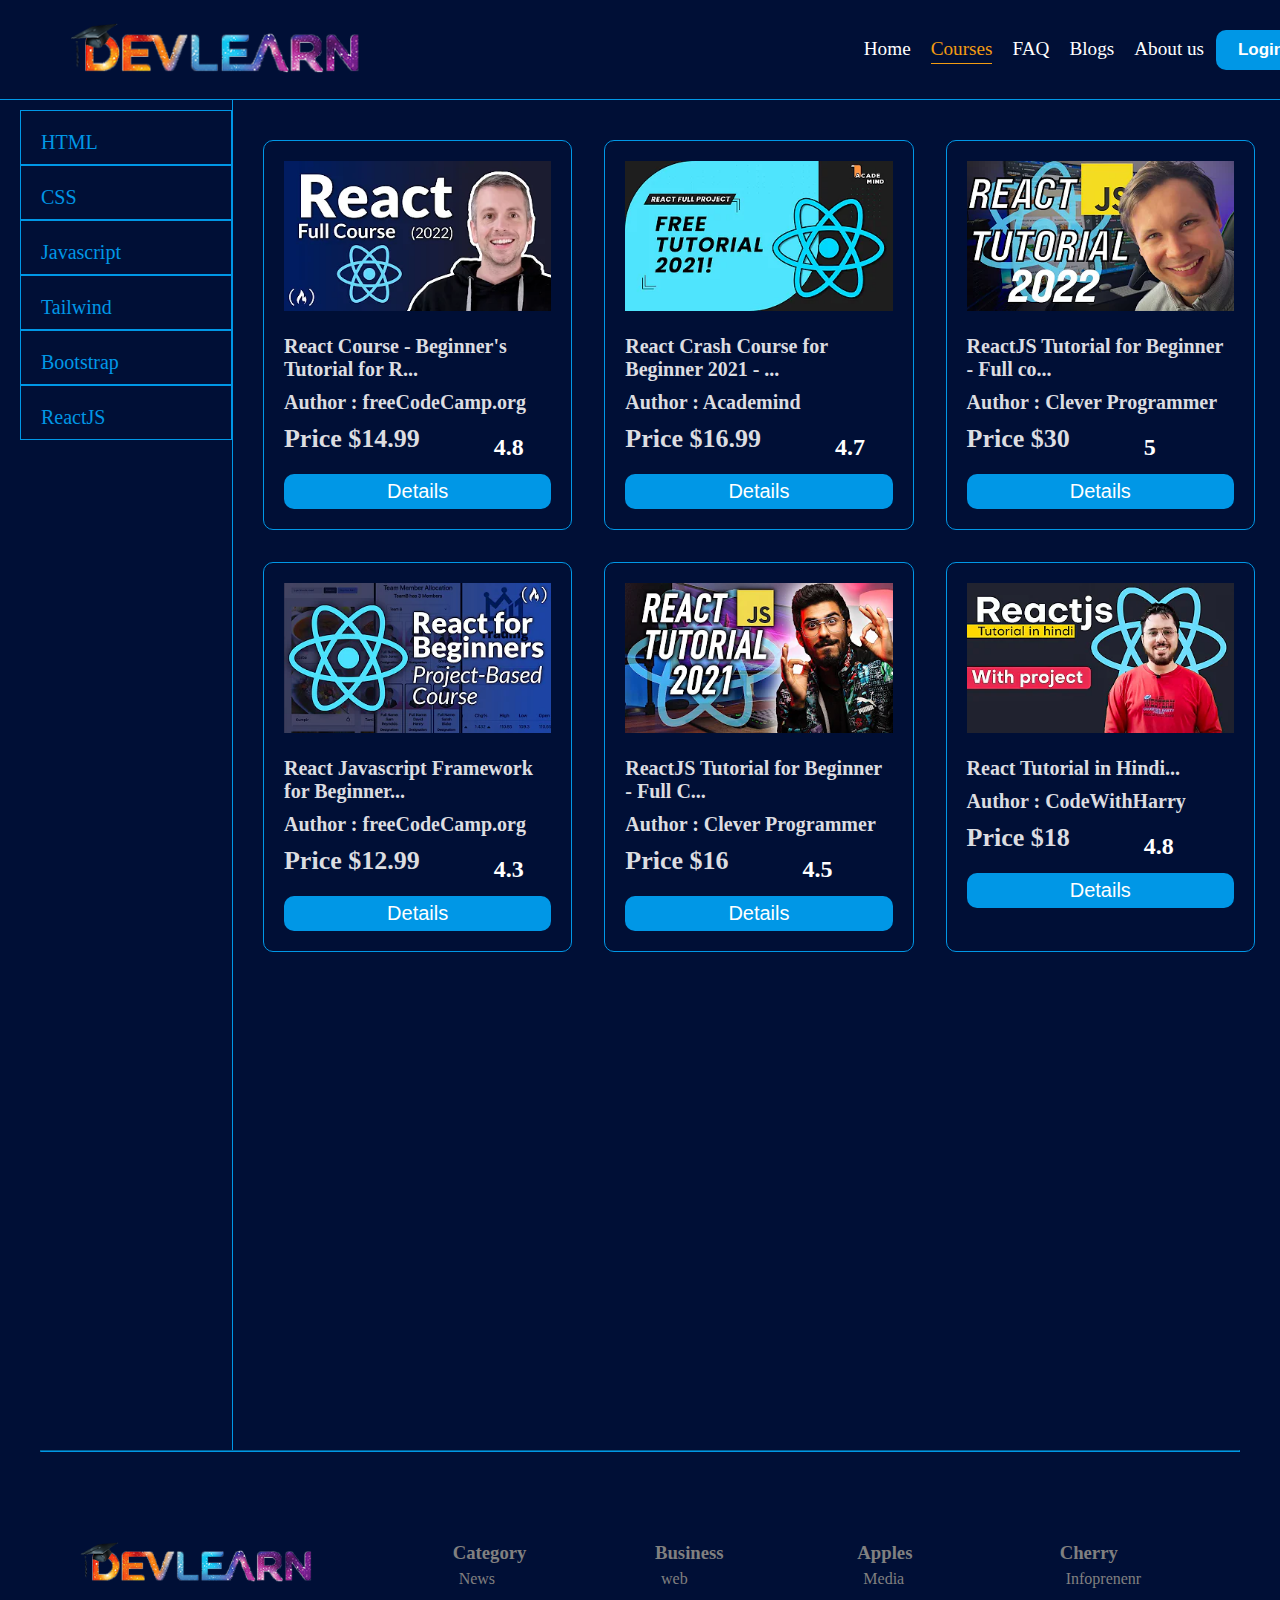
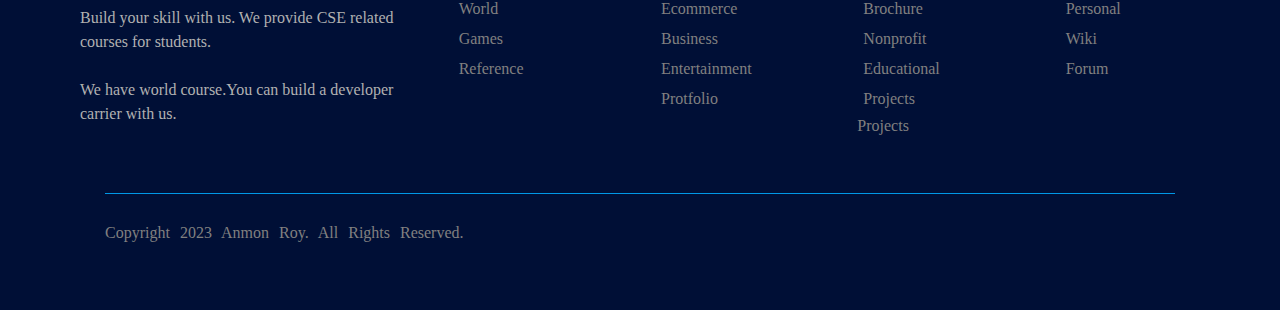
<file: Rjs.html>
<!DOCTYPE html>
<html lang="en">
<head>
   <meta charset="UTF-8">
   <meta name="viewport" content="width=device-width, initial-scale=1.0">
       <!-- fontawesome -->
       <link rel="stylesheet" href="https://cdnjs.cloudflare.com/ajax/libs/font-awesome/6.4.2/css/all.min.css" integrity="sha512-z3gLpd7yknf1YoNbCzqRKc4qyor8gaKU1qmn+CShxbuBusANI9QpRohGBreCFkKxLhei6S9CQXFEbbKuqLg0DA==" crossorigin="anonymous" referrerpolicy="no-referrer" />
       <link rel="icon" href="img/fav.ico" type="ico">
   <title>Document</title>
<style>










*{
    margin: 0;
    padding: 0;
    box-sizing: border-box;
    list-style: none;
    text-decoration: none;
 
}
body{
    background-color: #000f36;
}

/* <!--=========================================================
-----------------------Header-area--------------------
=========================================================--> */

.nav_area{

}
.menu {
    align-items: center;
    padding: 10px 70px;
    display: flex;
    height: 100px;
    background-color: #000f36;
    border-bottom: 1px solid #0097e6;
    position:fixed;
    top: 0;
    width: 120%;
}
.menu  .logo img{
    height: 50px;
}
.menu ul {
     margin-left: 35%;
}
.menu ul li{
     display: inline-block;
     padding:8px;
}
.menu ul li a{
     font-size: 1.2rem;
     color: #fff;

}
.menu ul li a:hover{
    color: #f39c12;
}
.menu .course{
    padding-bottom: 4px;
    color: #f39c12;
    border-bottom: 1px solid #f39c12;
}
.menu button{
    height: 40px;
    width: 90px;
    border: none;
    border-radius: 10px;
    background-color: #0097e6;;
}
.menu button a{
    font-size: 17px;
    color: #fff;
    font-weight: bold;
}



/* <!--=========================================================
-------------------------------CARD---------------------------
=========================================================--> */

#card{
    margin-left: 20px;
margin-top: 100px;

}

.display-flex{
 
display: flex;
color:  #0097e6;

}
.flex-link{
height: 150vh;
    padding-top: 10px;
    border-right: 1px solid #0097e6;

}
.flex-link li{

    font-size: 20px;
    text-align:left;
    border:1px solid #0097e6;
padding:20px 110px 10px 20px;

}

.flex-link li:hover{
    box-shadow: 0px 4px 5px 0px  #0097e6;
}







.flex-link li a{
    color: #0097e6;
}

/* --------------------------------------------card-------------------------- */

#our-courses{
margin-top: 40px;
}





.our-courses-card{
    
    margin:0 250px ;
    margin-left: 30px;
    display:grid;
    flex-wrap: nowrap;
    grid-template-columns: 1fr 1fr 1fr;
grid-gap: 2rem;
   
}

.our-courses-card-item{

border:1px solid #0097e6;
border-radius: 10px;
padding: 20px;

}
.our-courses-card-item:hover{
    box-shadow: 1px 0px 10px 0px  #0097e6;

}





.our-courses-card-item img{
    height: 150px;


}

.our-courses-card-item p{
padding-top: 20px;
    font-size: 20px;
    font-weight: bold;
    color:#dcdde1;
}
.our-courses-card-item h6{
padding-top: 10px;
    font-size: 20px;
    font-weight: bold;
    color:#dcdde1;
}
.our-courses-card-item h2{
padding-top: 10px;
padding-bottom: 20px;
    font-size: 26px;
    font-weight: bold;
    color:#dcdde1;
}
.nr-flex{
display: flex;
}
.nr-flex h5{
    color: #fff;
    font-size: 24px;
    padding-top: 20px;
    padding-left: 64px;
}


.our-courses-card-item button{
    border: none;
    background-color:#0097e6 ;
    height: 35px;
    width: 100%;
 border-radius: 10px;
}
.our-courses-card-item a{

font-size: 20px;
color: #fff;


}








 /* <!--=========================================================
    --------------------Footer---------------------------
 =========================================================-->  */

 #footer-top-area{
    margin: 50px;

    }
    
    .footer-item {
        padding-left: 30px;
        padding-top: 40px;
        color: #fff;
        display: grid;
        grid-template-columns: 2fr 1fr 1fr 1fr 1fr;
        grid-gap: 2rem;
    }
    
    
    .flex {
        color: gray;
    }
    .flex img{
        height: 60px;
        padding-bottom: 20px;
    }
    .flex p{
        line-height: 1.5rem;
    }
    .flex li{
        padding: 6px;
    }
    
    .footer_bottom {
    
        margin: 55px;
        border-top: 1px solid #0097e6;
    }
    .footer-bottom-item {
        display: flex;
    
        padding-top: 30px;
        color: gray;
    }
    .footer-bottom-item p{
        word-spacing: 6px;
    }
    .social_icon {
        margin-left: 55%;
    }
    .social_icon i{
     padding-left: 10px;
     font-size: 27px;
    }


























</style>










</head>
<body>
   
<!--=========================================================
----------------------Header-area---------------------
=========================================================-->
<nav id="navbar">
   <div class="nav_area"> 
           <div class="menu">
               <div class="logo"> 
                   <img src="img/logo.106eb661df1594040000.png" alt="">
                    </div>
                       <ul>
                           <li><a href="index.html">Home</a></li>
                           <li><a class="course" href="courses.html">Courses</a></li>
                           <li><a href="faq.html">FAQ</a></li>
                           <li><a href="blogs.html">Blogs</a></li>
                           <li><a href="about.html">About us</a></li>
                           <button><a href="login.html">Login</a></button>
                       </ul>
           </div>
   </div>
</nav>

<!--=========================================================
----------------------card item---------------------
=========================================================-->

<section id="card">
   <div class="display-flex">
       <div class="flex-link">
           <li><a href="html.html">HTML</a></li>
           <li><a href="css.html">CSS</a></li>
           <li><a href="js.html">Javascript</a></li>
           <li><a href="tail.html">Tailwind</a></li>
           <li><a href="boos.html">Bootstrap</a></li>
           <li><a href="js.html">ReactJS</a></li>

       </div>
       <!------------ card --------------->

   
           <!--=========================================================
           -------------------------Our Courses----------------------
           =========================================================-->
           <section id="our-courses">
                 
                   <div class="our-courses-card">







           <div class="our-courses-card-item">
                           <img src="img/hq720 (22).webp" alt="">
                           <p>React Course - Beginner's Tutorial for R...</p>
                           <h6>Author : freeCodeCamp.org</h6>
                           <div class="nr-flex">
                               <h2>Price $14.99</h2>
                         <h5><i style="color: #e1b12c; padding-right: 10px;" class="fa-solid fa-star"></i>4.8</h5>
                           </div>
                           <button><a href="">Details</a></button>
                       </div>
                       <div class="our-courses-card-item">
                           <img src="img/hq720 (23).webp" alt="">
                           <p>React Crash Course for Beginner 2021 - ...</p>
                           <h6>Author : Academind</h6>
                           <div class="nr-flex">
                               <h2>Price $16.99</h2>
                         <h5><i style="color: #e1b12c; padding-right: 10px;" class="fa-solid fa-star"></i>4.7</h5>
                           </div>
                           <button><a href="">Details</a></button>
                       </div>
                       <div class="our-courses-card-item">
                           <img src="img/hq720 (24).webp" alt="">
                           <p>ReactJS Tutorial for Beginner - Full co...</p>
                           <h6>Author : Clever Programmer</h6>
                           <div class="nr-flex">
                               <h2>Price $30</h2>
                         <h5><i style="color: #e1b12c; padding-right: 10px;" class="fa-solid fa-star"></i>5</h5>
                           </div>
                           <button><a href="">Details</a></button>
                       </div>
                       <div class="our-courses-card-item">
                           <img src="img/hq720 (25).webp" alt="">
                           <p>React Javascript Framework for Beginner...</p>
                           <h6>Author : freeCodeCamp.org</h6>
                           <div class="nr-flex">
                               <h2>Price $12.99</h2>
                         <h5><i style="color: #e1b12c; padding-right: 10px;" class="fa-solid fa-star"></i>4.3</h5>
                           </div>
                           <button><a href="">Details</a></button>
                       </div>
                       <div class="our-courses-card-item">
                           <img src="img/hq720 (26).webp" alt="">
                           <p>ReactJS Tutorial for Beginner - Full C...</p>
                           <h6>Author : Clever Programmer</h6>
                           <div class="nr-flex">
                               <h2>Price $16</h2>
                         <h5><i style="color: #e1b12c; padding-right: 10px;" class="fa-solid fa-star"></i>4.5</h5>
                           </div>
                           <button><a href="">Details</a></button>
                       </div>
                       <div class="our-courses-card-item">
                           <img src="img/hq720 (27).webp" alt="">
                           <p>React Tutorial in Hindi...</p>
                           <h6>Author : CodeWithHarry</h6>
                           <div class="nr-flex">
                               <h2>Price $18</h2>
                         <h5><i style="color: #e1b12c; padding-right: 10px;" class="fa-solid fa-star"></i>4.8</h5>
                           </div>
                           <button><a href="">Details</a></button>
                       </div>
           
                   </div>
             
           
           
           
           
           
           
           
           
           </section>
          

   </div>










</section>

<hr style=" border-color: #0097e6; margin: 0 40px;">
















<!--=========================================================
-------------------------Footer----------------------
=========================================================-->

<footer id="footer-top-area">
   <div class="footer-item">
       <div class="flex">
       <img src="img/logo.106eb661df1594040000.png" alt="">
       <p style="color: rgb(177, 177, 177);">Build your skill with us. We provide CSE related courses for students. <br> <br> We have world course.You can build a developer carrier with us.</p>
       </div>
       <div class="flex">
           <h3>Category</h3>
           <li>News</li>
           <li>World</li>
           <li>Games </li>
           <li>Reference</li>
       
       </div>
       <div class="flex">
           <h3>Business</h3>
           <li>web</li>
         <li>Ecommerce</li>
      <li>Business</li>
      <li>Entertainment</li>
         <li>Protfolio</li>
       
       </div>
       <div class="flex">
           <h3>Apples</h3>
           <li>Media</li>
           <li>Brochure</li>
           <li>Nonprofit</li>
          <li>Educational</li>
   <li>Projects</li>
           <p>Projects</p>
       </div>
       <div class="flex">
           <h3>Cherry</h3>
           <li>Infoprenenr</li>
           <li>Personal</li>
        <li>Wiki</li>
          <li>Forum</li>
         
       </div>






   </div>
<div class="footer_bottom">
   <div class="footer-bottom-item">
       <p><i class="fa-regular fa-copyright"></i> Copyright 2023 Anmon Roy. All Rights Reserved.</p>
       <div class="social_icon">
           <i class="fa-brands fa-twitter"></i>
           <i class="fa-brands fa-instagram"></i>
           <i class="fa-brands fa-facebook"></i>
       </div>
     
   </div>

</div>












</footer>
</body>
</html>
</file>
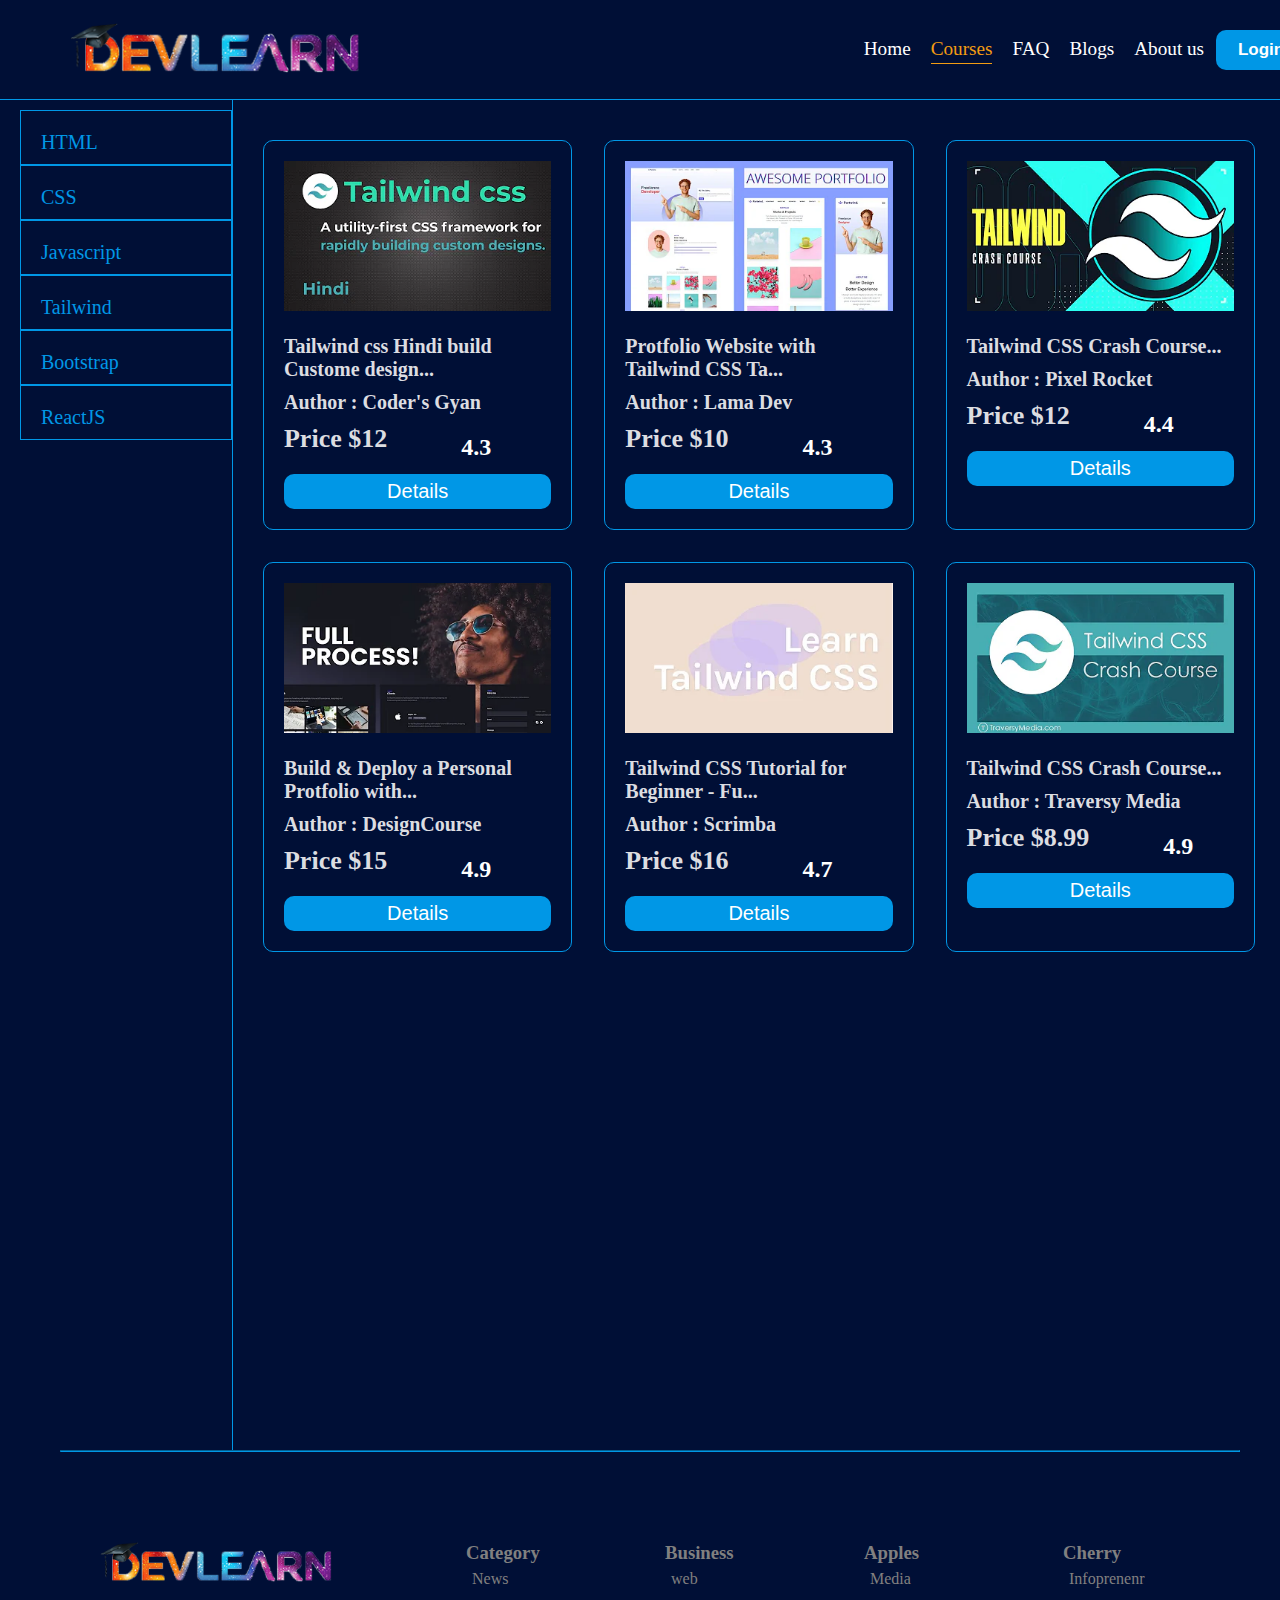
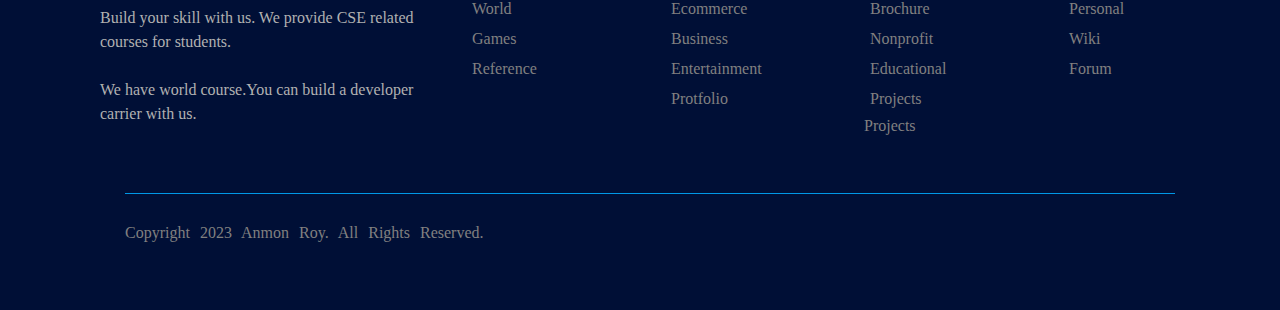
<file: tail.html>
<!DOCTYPE html>
<html lang="en">
<head>
   <meta charset="UTF-8">
   <meta name="viewport" content="width=device-width, initial-scale=1.0">
       <!-- fontawesome -->
       <link rel="stylesheet" href="https://cdnjs.cloudflare.com/ajax/libs/font-awesome/6.4.2/css/all.min.css" integrity="sha512-z3gLpd7yknf1YoNbCzqRKc4qyor8gaKU1qmn+CShxbuBusANI9QpRohGBreCFkKxLhei6S9CQXFEbbKuqLg0DA==" crossorigin="anonymous" referrerpolicy="no-referrer" />
       <link rel="icon" href="img/fav.ico" type="ico">
   <title>Document</title>
<style>





*{
    margin: 0;
    padding: 0;
    box-sizing: border-box;
    list-style: none;
    text-decoration: none;
 
}
body{
    background-color: #000f36;
}

/* <!--=========================================================
-----------------------Header-area--------------------
=========================================================--> */

.nav_area{

}
.menu {
    align-items: center;
    padding: 10px 70px;
    display: flex;
    height: 100px;
    background-color: #000f36;
    border-bottom: 1px solid #0097e6;
    position:fixed;
    top: 0;
    width: 120%;
}
.menu  .logo img{
    height: 50px;
}
.menu ul {
     margin-left: 35%;
}
.menu ul li{
     display: inline-block;
     padding:8px;
}
.menu ul li a{
     font-size: 1.2rem;
     color: #fff;

}
.menu ul li a:hover{
    color: #f39c12;
}
.menu .course{
    padding-bottom: 4px;
    color: #f39c12;
    border-bottom: 1px solid #f39c12;
}
.menu button{
    height: 40px;
    width: 90px;
    border: none;
    border-radius: 10px;
    background-color: #0097e6;;
}
.menu button a{
    font-size: 17px;
    color: #fff;
    font-weight: bold;
}



/* <!--=========================================================
-------------------------------CARD---------------------------
=========================================================--> */

#card{
    margin-left: 20px;
margin-top: 100px;

}

.display-flex{
 
display: flex;
color:  #0097e6;

}
.flex-link{
height: 150vh;
    padding-top: 10px;
    border-right: 1px solid #0097e6;

}
.flex-link li{

    font-size: 20px;
    text-align:left;
    border:1px solid #0097e6;
padding:20px 110px 10px 20px;

}


.flex-link li:hover{
    box-shadow: 0px 4px 5px 0px  #0097e6;
}
.flex-link li a{
    color: #0097e6;
}

/* --------------------------------------------card-------------------------- */

#our-courses{
margin-top: 40px;
}





.our-courses-card{
    
    margin:0 250px ;
    margin-left: 30px;
    display:grid;
    flex-wrap: nowrap;
    grid-template-columns: 1fr 1fr 1fr;
grid-gap: 2rem;
   
}

.our-courses-card-item{

border:1px solid #0097e6;
border-radius: 10px;
padding: 20px;

}
.our-courses-card-item:hover{
    box-shadow: 1px 0px 10px 0px  #0097e6;

}





.our-courses-card-item img{
    height: 150px;


}

.our-courses-card-item p{
padding-top: 20px;
    font-size: 20px;
    font-weight: bold;
    color:#dcdde1;
}
.our-courses-card-item h6{
padding-top: 10px;
    font-size: 20px;
    font-weight: bold;
    color:#dcdde1;
}
.our-courses-card-item h2{
padding-top: 10px;
padding-bottom: 20px;
    font-size: 26px;
    font-weight: bold;
    color:#dcdde1;
}
.nr-flex{
display: flex;
}
.nr-flex h5{
    color: #fff;
    font-size: 24px;
    padding-top: 20px;
    padding-left: 64px;
}


.our-courses-card-item button{
    border: none;
    background-color:#0097e6 ;
    height: 35px;
    width: 100%;
 border-radius: 10px;
}
.our-courses-card-item a{

font-size: 20px;
color: #fff;


}








 /* <!--=========================================================
    --------------------Footer---------------------------
 =========================================================-->  */

 #footer-top-area{
    margin: 50px;

    }
    
    .footer-item {
        padding-left: 30px;
        padding-top: 40px;
        color: #fff;
        display: grid;
        grid-template-columns: 2fr 1fr 1fr 1fr 1fr;
        grid-gap: 2rem;
    }
    
    
    .flex {
        color: gray;
    }
    .flex img{
        height: 60px;
        padding-bottom: 20px;
    }
    .flex p{
        line-height: 1.5rem;
    }
    .flex li{
        padding: 6px;
    }
    
    .footer_bottom {
    
        margin: 55px;
        border-top: 1px solid #0097e6;
    }
    .footer-bottom-item {
        display: flex;
    
        padding-top: 30px;
        color: gray;
    }
    .footer-bottom-item p{
        word-spacing: 6px;
    }
    .social_icon {
        margin-left: 55%;
    }
    .social_icon i{
     padding-left: 10px;
     font-size: 27px;
    }


















































</style>



















</head>
<body>
   
<!--=========================================================
----------------------Header-area---------------------
=========================================================-->
<nav id="navbar">
   <div class="nav_area"> 
           <div class="menu">
               <div class="logo"> 
                   <img src="img/logo.106eb661df1594040000.png" alt="">
                    </div>
                       <ul>
                           <li><a href="index.html">Home</a></li>
                           <li><a class="course" href="courses.html">Courses</a></li>
                           <li><a href="faq.html">FAQ</a></li>
                           <li><a href="blogs.html">Blogs</a></li>
                           <li><a href="about.html">About us</a></li>
                           <button><a href="login.html">Login</a></button>
                       </ul>
           </div>
   </div>
</nav>

<!--=========================================================
----------------------card item---------------------
=========================================================-->

<section id="card">
   <div class="display-flex">
       <div class="flex-link">
           <li><a href="html.html">HTML</a></li>
           <li><a href="css.html">CSS</a></li>
           <li><a href="js.html">Javascript</a></li>
           <li><a href="tail.html">Tailwind</a></li>
           <li><a href="boos.html">Bootstrap</a></li>
           <li><a href="Rjs.html">ReactJS</a></li>

       </div>
       <!------------ card --------------->

   
           <!--=========================================================
           -------------------------Our Courses----------------------
           =========================================================-->
           <section id="our-courses">
                 
                   <div class="our-courses-card">







          

                       <div class="our-courses-card-item">
                           <img src="img/hq720 (10).webp" alt="">
                           <p>Tailwind css Hindi build Custome design...</p>
                           <h6>Author : Coder's Gyan</h6>
                           <div class="nr-flex">
                               <h2>Price $12</h2>
                         <h5><i style="color: #e1b12c; padding-right: 10px;" class="fa-solid fa-star"></i>4.3</h5>
                           </div>
                           <button><a href="">Details</a></button>
                       </div>
                       <div class="our-courses-card-item">
                           <img src="img/hq720 (11).webp" alt="">
                           <p>Protfolio Website with Tailwind CSS Ta...</p>
                           <h6>Author : Lama Dev</h6>
                           <div class="nr-flex">
                               <h2>Price $10</h2>
                         <h5><i style="color: #e1b12c; padding-right: 10px;" class="fa-solid fa-star"></i>4.3</h5>
                           </div>
                           <button><a href="">Details</a></button>
                       </div>
                       <div class="our-courses-card-item">
                           <img src="img/hq720 (12).webp" alt="">
                           <p>Tailwind CSS Crash Course...</p>
                           <h6>Author : Pixel Rocket</h6>
                           <div class="nr-flex">
                               <h2>Price $12</h2>
                         <h5><i style="color: #e1b12c; padding-right: 10px;" class="fa-solid fa-star"></i>4.4</h5>
                           </div>
                           <button><a href="">Details</a></button>
                       </div>
                       <div class="our-courses-card-item">
                           <img src="img/hq720 (13).webp" alt="">
                           <p>Build & Deploy a Personal Protfolio with...</p>
                           <h6>Author : DesignCourse</h6>
                           <div class="nr-flex">
                               <h2>Price $15</h2>
                         <h5><i style="color: #e1b12c; padding-right: 10px;" class="fa-solid fa-star"></i>4.9</h5>
                           </div>
                           <button><a href="">Details</a></button>
                       </div>
                       <div class="our-courses-card-item">
                           <img src="img/hq720 (14).webp" alt="">
                           <p>Tailwind CSS Tutorial for Beginner - Fu...</p>
                           <h6>Author : Scrimba</h6>
                           <div class="nr-flex">
                               <h2>Price $16</h2>
                         <h5><i style="color: #e1b12c; padding-right: 10px;" class="fa-solid fa-star"></i>4.7</h5>
                           </div>
                           <button><a href="">Details</a></button>
                       </div>
                       <div class="our-courses-card-item">
                           <img src="img/hq720 (15).webp" alt="">
                           <p>Tailwind CSS Crash Course...</p>
                           <h6>Author : Traversy Media</h6>
                           <div class="nr-flex">
                               <h2>Price $8.99</h2>
                         <h5><i style="color: #e1b12c; padding-right: 10px;" class="fa-solid fa-star"></i>4.9</h5>
                           </div>
                           <button><a href="">Details</a></button>
                       </div>
                    
           
           
           
           
           
           
           
           
           </section>
          

   </div>












<hr style=" border-color: #0097e6; margin: 0 40px;">
















<!--=========================================================
-------------------------Footer----------------------
=========================================================-->

<footer id="footer-top-area">
   <div class="footer-item">
       <div class="flex">
       <img src="img/logo.106eb661df1594040000.png" alt="">
       <p style="color: rgb(177, 177, 177);">Build your skill with us. We provide CSE related courses for students. <br> <br> We have world course.You can build a developer carrier with us.</p>
       </div>
       <div class="flex">
           <h3>Category</h3>
           <li>News</li>
           <li>World</li>
           <li>Games </li>
           <li>Reference</li>
       
       </div>
       <div class="flex">
           <h3>Business</h3>
           <li>web</li>
         <li>Ecommerce</li>
      <li>Business</li>
      <li>Entertainment</li>
         <li>Protfolio</li>
       
       </div>
       <div class="flex">
           <h3>Apples</h3>
           <li>Media</li>
           <li>Brochure</li>
           <li>Nonprofit</li>
          <li>Educational</li>
   <li>Projects</li>
           <p>Projects</p>
       </div>
       <div class="flex">
           <h3>Cherry</h3>
           <li>Infoprenenr</li>
           <li>Personal</li>
        <li>Wiki</li>
          <li>Forum</li>
         
       </div>






   </div>
<div class="footer_bottom">
   <div class="footer-bottom-item">
       <p><i class="fa-regular fa-copyright"></i> Copyright 2023 Anmon Roy. All Rights Reserved.</p>
       <div class="social_icon">
           <i class="fa-brands fa-twitter"></i>
           <i class="fa-brands fa-instagram"></i>
           <i class="fa-brands fa-facebook"></i>
       </div>
     
   </div>

</div>












</footer>
</body>
</html>
</file>
<file: style.css>
*{
    margin: 0;
    padding: 0;
    box-sizing: border-box;
    list-style: none;
    text-decoration: none;
}
body{
    background-color: #000f36;
}
/* <!--=========================================================
-----------------------Header-area--------------------
=========================================================--> */





.menu {
    align-items: center;
    padding: 10px 70px;
    display: flex;
    height: 100px;
    background-color: #000f36;
    background-color: #000f36;
    border-bottom: 1px solid #0097e6;
    position:fixed;
    top: 0;
    width: 120%;
}
.menu  .logo img{
    height: 50px;
}
.menu ul {
margin-left: 35%;
}
.menu ul li{

    display: inline-block;
     padding:8px;
}
.menu ul li a{
font-size: 1.2rem;
color: #fff;

}
.menu ul li a:hover{
    color: #f39c12;
}
.menu .home{
padding-bottom: 4px;
    color: #f39c12;
    border-bottom: 1px solid #f39c12;
}
.menu button{
    height: 40px;
    width: 90px;
    border: none;
    border-radius: 10px;
    background-color: #0097e6;;
}
.menu button a{
    font-size: 17px;
    color: #fff;
    font-weight: bold;
}


label{
    width: 500px;
    height: 200px;
    position: relative;
    display: block;
 






}















/* <!--=========================================================
    ---------------------slider----------------------------
 =========================================================--> */

#outer{
    padding-top: 200px;

}

#outer .outer-bar{
    position: absolute;
    left: 0;
    top: 100px;
    width: 100%;
    height: 80vh;
    animation: animate 16s ease-in-out infinite;
    background-size: cover;

}


.outer-bar{
    position:absolute;
    left: 0;
    top: 0;
    height: 80vh;
    width: 100%;
    background-blend-mode: darken;
} 
.details{
    position: absolute;
    left: 50%;
    top: 50%;
    transform: translate(-50%,-50%);
    text-align: center;
}
.details h1{
    font-size: 50px;
    color: #000000;
    margin: 10px;
    font-weight: 500px;

}
.details small{
    font-size: 30px;
    font-weight: bold;
}
.details h2{
    font-size: 40px;
    color:rgb(0, 0, 0);
    margin: 10px;
}
.details p{
    color: #000000;
    font-size: 20px;
    margin:5 px;
}
@keyframes animate {

0%,100%{
    background-image:url('img/slider1.jpeg');
}
25%{
    background-image:url('img/slider2.jpg');
}
50%{
    background-image: url('img/slider3.jpg');
}
75%{
    background-image: url('img/slider4.jpg');
}


    
}


/* <!--=========================================================
    --------------------Our Courses---------------------------
 =========================================================--> */

#our-courses{
    margin-top: 400px;

}


.our_courses-title h1{
padding-left: 40px;
padding-top: 50px;
    color: #fff;
    font-size: 40px;
    cursor: pointer;
}
.our_courses-title h1::after{
    content: '';
height: 4px;
width: 0%;
background-color: #fff;
display: block;
transition: .6s ease-in-out;
}
.our_courses-title h1:hover::after{
    content: '';
    height: 4px;
    width: 17%;
    background-color: #fff;
    display: block;

}

.our-courses-card{
    margin: 50px;
    display:grid;
    flex-wrap: nowrap;
    grid-template-columns: 1fr 1fr 1fr;
    grid-gap: 2rem;
}

.our-courses-card-item{

border:1px solid #0097e6;
border-radius: 10px;
  padding: 20px;

}
.our-courses-card-item:hover{
    box-shadow: 1px 0px 10px 0px  #0097e6;
}





.our-courses-card-item img{
    height: 200px;
 
}

.our-courses-card-item p{
padding-top: 20px;
    font-size: 20px;
    font-weight: bold;
    color:#dcdde1;
}
.our-courses-card-item h6{
padding-top: 10px;
    font-size: 20px;
    font-weight: bold;
    color:#dcdde1;
}
.our-courses-card-item h2{
padding-top: 10px;
padding-bottom: 20px;
    font-size: 26px;
    font-weight: bold;
    color:#dcdde1;
}
.nr-flex{
display: flex;
}
.nr-flex h5{
    color: #fff;
    font-size: 24px;
    padding-top: 20px;
    padding-left: 140px;
}


.our-courses-card-item button{
    border: none;
    background-color:#0097e6 ;
    height: 35px;
    width: 100%;
 border-radius: 10px;
}
.our-courses-card-item a{

font-size: 20px;
color: #fff;


}
.btn{
margin:0 550px;
}
.btn button{
    text-align: center;
    border: none;
    background-color:#0097e6 ;
    height: 45px;
    width: 100%;
    border-radius: 10px;

}

.btn button a{
    color: #fff;
    font-size: 20px;

}
 /* <!--=========================================================
    --------------------Footer---------------------------
 =========================================================-->  */

#footer-top-area{
margin: 50px;
border-top: 1px solid #0097e6;
}

.footer-item {
    padding-left: 30px;
    padding-top: 40px;
    color: #fff;
    display: grid;
    grid-template-columns: 2fr 1fr 1fr 1fr 1fr;
    grid-gap: 2rem;
}


.flex {
    color: gray;
}
.flex img{
    height: 60px;
    padding-bottom: 20px;
}
.flex p{
    line-height: 1.5rem;
}
.flex li{
    padding: 6px;
}

.footer_bottom {

    margin: 55px;
    border-top: 1px solid #0097e6;
}
.footer-bottom-item {
    display: flex;

    padding-top: 30px;
    color: gray;
}
.footer-bottom-item p{
    word-spacing: 6px;
}
.social_icon {
    margin-left: 55%;
}
.social_icon i{
 padding-left: 10px;
 font-size: 27px;
}


 /* <!--=========================================================
    --------------------Footer---------------------------
 =========================================================-->
</file>
<file: about.css>
*{
    margin: 0;
    padding: 0;
    box-sizing: border-box;
    list-style: none;
    text-decoration: none;
}

/* <!--=========================================================
-----------------------Header-area--------------------
=========================================================--> */




.menu {
    align-items: center;
    padding: 10px 70px;
    display: flex;
    height: 100px;
    background-color: #000f36;
    background-color: #000f36;
    border-bottom: 1px solid #0097e6;
    position:fixed;
    top: 0;
    width: 120%;
}
.menu  .logo img{
    height: 50px;
}
.menu ul {
margin-left: 35%;
}
.menu ul li{

    display: inline-block;
     padding:8px;
}
.menu ul li a{
font-size: 1.2rem;
color: #fff;

}
.menu ul li a:hover{
    color: #f39c12;
}
.menu .about{
padding-bottom: 4px;
    color: #f39c12;
    border-bottom: 1px solid #f39c12;
}
.menu button{
    height: 40px;
    width: 90px;
    border: none;
    border-radius: 10px;
    background-color: #0097e6;;
}
.menu button a{
    font-size: 17px;
    color: #fff;
    font-weight: bold;
}


body{
    background-color: #000f36;
}
/* <!--=========================================================
    ---------------------slider----------------------------
 =========================================================--> */
#about{
    margin-top: 120px;
}
.about-title{
    margin:30px 27%;
    text-align: center;
}

.about-title h1{
    color: chocolate;
    font-size: 40px;
}
.about-title p{
    color: gray;
    padding: 40px 0;
    font-size: 20px;
    word-spacing: 2px;
}






 /* <!--=========================================================
    --------------------Footer---------------------------
 =========================================================-->  */

 #footer-top-area{
    margin: 50px;
    border-top: 1px solid #0097e6;
    }
    
    .footer-item {
        padding-left: 30px;
        padding-top: 40px;
        color: #fff;
        display: grid;
        grid-template-columns: 2fr 1fr 1fr 1fr 1fr;
        grid-gap: 2rem;
    }
    
    
    .flex {
        color: gray;
    }
    .flex img{
        height: 60px;
        padding-bottom: 20px;
    }
    .flex p{
        line-height: 1.5rem;
    }
    .flex li{
        padding: 6px;
    }
    
    .footer_bottom {
    
        margin: 55px;
        border-top: 1px solid #0097e6;
    }
    .footer-bottom-item {
        display: flex;
    
        padding-top: 30px;
        color: gray;
    }
    .footer-bottom-item p{
        word-spacing: 6px;
    }
    .social_icon {
        margin-left: 55%;
    }
    .social_icon i{
     padding-left: 10px;
     font-size: 27px;
    }
</file>
<file: blogs.css>
*{
    margin: 0;
    padding: 0;
    box-sizing: border-box;
    list-style: none;
    text-decoration: none;
}

/* <!--=========================================================
-----------------------Header-area--------------------
=========================================================--> */

navbar

.nav_area{

    box-shadow: 7px 5px 10px 7px  #0097e6;
}

.menu {
    align-items: center;
    padding: 10px 70px;
    display: flex;
    height: 100px;
    background-color: #000f36;
    background-color: #000f36;
    border-bottom: 1px solid #0097e6;
    position:fixed;
    top: 0;
    width: 120%;
}
.menu  .logo img{
    height: 50px;
}
.menu ul {
margin-left: 35%;
}
.menu ul li{

    display: inline-block;
     padding:8px;
}
.menu ul li a{
font-size: 1.2rem;
color: #fff;

}
.menu ul li a:hover{
    color: #f39c12;
}
.menu .blog{
padding-bottom: 4px;
    color: #f39c12;
    border-bottom: 1px solid #f39c12;
}
.menu button{
    height: 40px;
    width: 90px;
    border: none;
    border-radius: 10px;
    background-color: #0097e6;;
}
.menu button a{
    font-size: 17px;
    color: #fff;
    font-weight: bold;
}


body{
    background-color: #000f36;
}

/* <!--=========================================================
-----------------------Blogs--------------------
=========================================================--> */

#Blogs{
    margin-top: 130px;
}

.blogs-container {
   
}
.blog-title h1{
    text-align: center;
    font-size: 40px;
    color: rgb(216, 94, 7);
}
.blogs-list {
    margin:30px 100px;

    display: grid;
    grid-template-columns: 1fr 1fr;
    grid-gap: 2rem;
}

.blogs-item h2{
    padding: 10px;
    margin: 10px;
    border-bottom: 1px solid #18648d;
}
.blogs-item p{
    padding: 10px;
    font-size: 20px;
    word-spacing: 5px;
}
.blogs-item {
    padding: 20px;
    color:#004d77;
    border: 1px solid #18648d;
 
   
}









 /* <!--=========================================================
    --------------------Footer---------------------------
 =========================================================-->  */

 #footer-top-area{
    margin: 50px;
    border-top: 1px solid #0097e6;
    }
    
    .footer-item {
        padding-left: 30px;
        padding-top: 40px;
        color: #fff;
        display: grid;
        grid-template-columns: 2fr 1fr 1fr 1fr 1fr;
        grid-gap: 2rem;
    }
    
    
    .flex {
        color: gray;
    }
    .flex img{
        height: 60px;
        padding-bottom: 20px;
    }
    .flex p{
        line-height: 1.5rem;
    }
    .flex li{
        padding: 6px;
    }
    
    .footer_bottom {
    
        margin: 55px;
        border-top: 1px solid #0097e6;
    }
    .footer-bottom-item {
        display: flex;
    
        padding-top: 30px;
        color: gray;
    }
    .footer-bottom-item p{
        word-spacing: 6px;
    }
    .social_icon {
        margin-left: 55%;
    }
    .social_icon i{
     padding-left: 10px;
     font-size: 27px;
    }
</file>
<file: courses.css>
*{
    margin: 0;
    padding: 0;
    box-sizing: border-box;
    list-style: none;
    text-decoration: none;
 
}
body{
    background-color: #000f36;
}

/* <!--=========================================================
-----------------------Header-area--------------------
=========================================================--> */

.nav_area{

}
.menu {
    align-items: center;
    padding: 10px 70px;
    display: flex;
    height: 100px;
    background-color: #000f36;
    border-bottom: 1px solid #0097e6;
    position:fixed;
    top: 0;
    width: 120%;
}
.menu  .logo img{
    height: 50px;
}
.menu ul {
     margin-left: 35%;
}
.menu ul li{
     display: inline-block;
     padding:8px;
}
.menu ul li a{
     font-size: 1.2rem;
     color: #fff;

}
.menu ul li a:hover{
    color: #f39c12;
}
.menu .course{
    padding-bottom: 4px;
    color: #f39c12;
    border-bottom: 1px solid #f39c12;
}
.menu button{
    height: 40px;
    width: 90px;
    border: none;
    border-radius: 10px;
    background-color: #0097e6;;
}
.menu button a{
    font-size: 17px;
    color: #fff;
    font-weight: bold;
}



/* <!--=========================================================
-------------------------------CARD---------------------------
=========================================================--> */

#card{
    margin-left: 20px;
margin-top: 100px;

}

.display-flex{
 
display: flex;
color:  #0097e6;

}
.flex-link{
height: 840vh;
    padding-top: 10px;
    border-right: 1px solid #0097e6;

}
.flex-link li{

    font-size: 20px;
    text-align:left;
    border:1px solid #0097e6;
padding:20px 110px 10px 20px;

}
.flex-link li:hover{
    box-shadow: 0px 4px 5px 0px  #0097e6;
}

.flex-link li a{
    color: #0097e6;
}

/* --------------------------------------------card-------------------------- */

#our-courses{
margin-top: 40px;
}





.our-courses-card{
    
    margin:0 250px ;
    margin-left: 30px;
    display:grid;
    flex-wrap: nowrap;
    grid-template-columns: 1fr 1fr 1fr;
grid-gap: 2rem;
   
}

.our-courses-card-item{

border:1px solid #0097e6;
border-radius: 10px;
padding: 20px;

}
.our-courses-card-item:hover{
    box-shadow: 1px 0px 10px 0px  #0097e6;

}





.our-courses-card-item img{
    height: 150px;


}

.our-courses-card-item p{
padding-top: 20px;
    font-size: 20px;
    font-weight: bold;
    color:#dcdde1;
}
.our-courses-card-item h6{
padding-top: 10px;
    font-size: 20px;
    font-weight: bold;
    color:#dcdde1;
}
.our-courses-card-item h2{
padding-top: 10px;
padding-bottom: 20px;
    font-size: 26px;
    font-weight: bold;
    color:#dcdde1;
}
.nr-flex{
display: flex;
}
.nr-flex h5{
    color: #fff;
    font-size: 24px;
    padding-top: 20px;
    padding-left: 64px;
}


.our-courses-card-item button{
    border: none;
    background-color:#0097e6 ;
    height: 35px;
    width: 100%;
 border-radius: 10px;
}
.our-courses-card-item a{

font-size: 20px;
color: #fff;


}








 /* <!--=========================================================
    --------------------Footer---------------------------
 =========================================================-->  */

 #footer-top-area{
    margin: 50px;

    }
    
    .footer-item {
        padding-left: 30px;
        padding-top: 40px;
        color: #fff;
        display: grid;
        grid-template-columns: 2fr 1fr 1fr 1fr 1fr;
        grid-gap: 2rem;
    }
    
    
    .flex {
        color: gray;
    }
    .flex img{
        height: 60px;
        padding-bottom: 20px;
    }
    .flex p{
        line-height: 1.5rem;
    }
    .flex li{
        padding: 6px;
    }
    
    .footer_bottom {
    
        margin: 55px;
        border-top: 1px solid #0097e6;
    }
    .footer-bottom-item {
        display: flex;
    
        padding-top: 30px;
        color: gray;
    }
    .footer-bottom-item p{
        word-spacing: 6px;
    }
    .social_icon {
        margin-left: 55%;
    }
    .social_icon i{
     padding-left: 10px;
     font-size: 27px;
    }
</file>
<file: faq.css>
*{
    margin: 0;
    padding: 0;
    box-sizing: border-box;
    list-style: none;
    text-decoration: none;
}

/* <!--=========================================================
-----------------------Header-area--------------------
=========================================================--> */

navbar

.nav_area{

    box-shadow: 7px 5px 10px 7px  #0097e6;
}

.menu {
    align-items: center;
    padding: 10px 70px;
    display: flex;
    height: 100px;
    background-color: #000f36;
    border-bottom: 1px solid #18648d;
    background-color: #000f36;
    border-bottom: 1px solid #0097e6;
    position:fixed;
    top: 0;
    width: 120%;
}
.menu  .logo img{
    height: 50px;
}
.menu ul {
margin-left: 35%;
}
.menu ul li{

    display: inline-block;
     padding:8px;
}
.menu ul li a{
font-size: 1.2rem;
color: #fff;

}
.menu ul li a:hover{
    color: #f39c12;
}
.menu .faq{
padding-bottom: 4px;
    color: #f39c12;
    border-bottom: 1px solid #f39c12;
}
.menu button{
    height: 40px;
    width: 90px;
    border: none;
    border-radius: 10px;
    background-color: #0097e6;;
}
.menu button a{
    font-size: 17px;
    color: #fff;
    font-weight: bold;
}


body{
    background-color: #000f36;
}












 /* /* <!--=========================================================
    ------------------Frequently asking--------------------------
 =========================================================--> */




.container{
    margin-top: 100px;
}


.frepuently_title h1{
    padding-top: 40px;
text-align: center;
color: #18648d;
letter-spacing: 2px;
font-size: 34px;
}

.frepuently_item{

    height: 220px;
    width: 40%;
   color:#004d77;
   border: 1px solid #18648d;
    margin:50px 30%;
    /* color: #0097e6; */
}


.frepuently_item h2{
    padding: 10px;
    margin: 10px;
    border-bottom: 1px solid #18648d;
}
.frepuently_item p{
    padding: 10px;
    font-size: 20px;
    word-spacing: 5px;
}




 /* <!--=========================================================
    --------------------Footer---------------------------
 =========================================================-->  */

 #footer-top-area{
    margin: 50px;
    border-top: 1px solid #18648d;
    }
    
    .footer-item {
        padding-left: 30px;
        padding-top: 40px;
        color: #fff;
        display: grid;
        grid-template-columns: 2fr 1fr 1fr 1fr 1fr;
        grid-gap: 2rem;
    }
    
    
    .flex {
        color: gray;
    }
    .flex img{
        height: 60px;
        padding-bottom: 20px;
    }
    .flex p{
        line-height: 1.5rem;
    }
    .flex li{
        padding: 6px;
    }
    
    .footer_bottom {
    
        margin: 55px;
        border-top: 1px solid #18648d;
    }
    .footer-bottom-item {
        display: flex;
    
        padding-top: 30px;
        color: gray;
    }
    .footer-bottom-item p{
        word-spacing: 6px;
    }
    .social_icon {
        margin-left: 55%;
    }
    .social_icon i{
     padding-left: 10px;
     font-size: 27px;
    }
</file>
<file: login.css>
*{
    margin: 0;
    padding: 0;
    box-sizing: border-box;
    list-style: none;

}

/* <!--=========================================================
-----------------------Header-area--------------------
=========================================================--> */

navbar

.nav_area{

    box-shadow: 7px 5px 10px 7px #0097e6;
}

.menu {
    align-items: center;
    padding: 10px 70px;
    display: flex;
    height: 100px;
    background-color: #000f36;
    background-color: #000f36;
    border-bottom: 1px solid #0097e6;
    position:fixed;
    top: 0;
    width: 120%;
}
.menu  .logo img{
    height: 50px;
}
.menu ul {
margin-left: 35%;
}
.menu ul li{

    display: inline-block;
     padding:8px;
}
.menu ul li a{
font-size: 1.2rem;
color: #fff;
text-decoration: none;
}
.menu ul li a:hover{
    color: #f39c12;
}
.menu .home{
padding-bottom: 4px;
    color: #f39c12;
    border-bottom: 1px solid #f39c12;
}
.menu button{
    height: 40px;
    width: 90px;
    border: none;
    border-radius: 10px;
    background-color:#0097e6;
}
.menu button a{
    font-size: 17px;
    color: #fff;
    font-weight: bold;
}


body{
    background-color: #000f36;
}

/* <!--=========================================================
----------------------------LOgin------------------------------
=========================================================--> */



#login{
    margin:150px 30%;
}

.login-container{

height: 580px;
width: 100%;
padding: 50px;
background-color:#000f36;
box-shadow: 1px 1px 8px 4px #0097e6;
}

.login-container h1{
    padding-bottom: 20px;
    font-size: 40px;
    color:#0097e6;
    text-align: center;
}
.login-container button{
    border: none;
    height: 40px;
    
margin:20px 30%;;
    width: 30%;
    border-radius: 5px;
    background-color:#0097e6;
}
.login-container button a{
    color: #fff;
    font-size: 15px;
    font-weight: bold;
text-decoration: none;
}
.login-container form{
    cursor: crosshair;
    color: gray;
    font-size: 17px;
}
.login-container  input{
    margin-top: 10px;
    margin-bottom: 10px;
height: 35px;
width: 100%;
border: none;
outline: none;
padding-left: 10px;

}

  /* input:valid{
border-color: #0097e6;

}  */

input:focus{
    outline: 2px solid #ffffff;
border: 2px solid #0097e6;

}







.login-container p{
    color: gray;
    font-size:17px;
 padding: 20px;
}

.login-container p a{
    color: #0097e6;
}

.social_media {
    text-align: center;

font-size: 20px;
    color: gray;
 border: 2px solid ;
    padding:0 50px;
}








/* <!--=========================================================
    --------------------Footer---------------------------
 =========================================================-->  */

 #footer-top-area{
    margin: 50px;
    border-top: 1px solid#0097e6;
    }
    
    .footer-item {
        padding-left: 30px;
        padding-top: 40px;
        color: #fff;
        display: grid;
        grid-template-columns: 2fr 1fr 1fr 1fr 1fr;
        grid-gap: 2rem;
    }
    
    
    .flex {
        color: gray;
    }
    .flex img{
        height: 60px;
        padding-bottom: 20px;
    }
    .flex p{
        line-height: 1.5rem;
    }
    .flex li{
        padding: 6px;
    }
    
    .footer_bottom {
    
        margin: 55px;
        border-top: 1px solid #0097e6;
    }
    .footer-bottom-item {
        display: flex;
    
        padding-top: 30px;
        color: gray;
    }
    .footer-bottom-item p{
        word-spacing: 6px;
    }
    .social_icon {
        margin-left: 55%;
    }
    .social_icon i{
     padding-left: 10px;
     font-size: 27px;
    }
</file>
